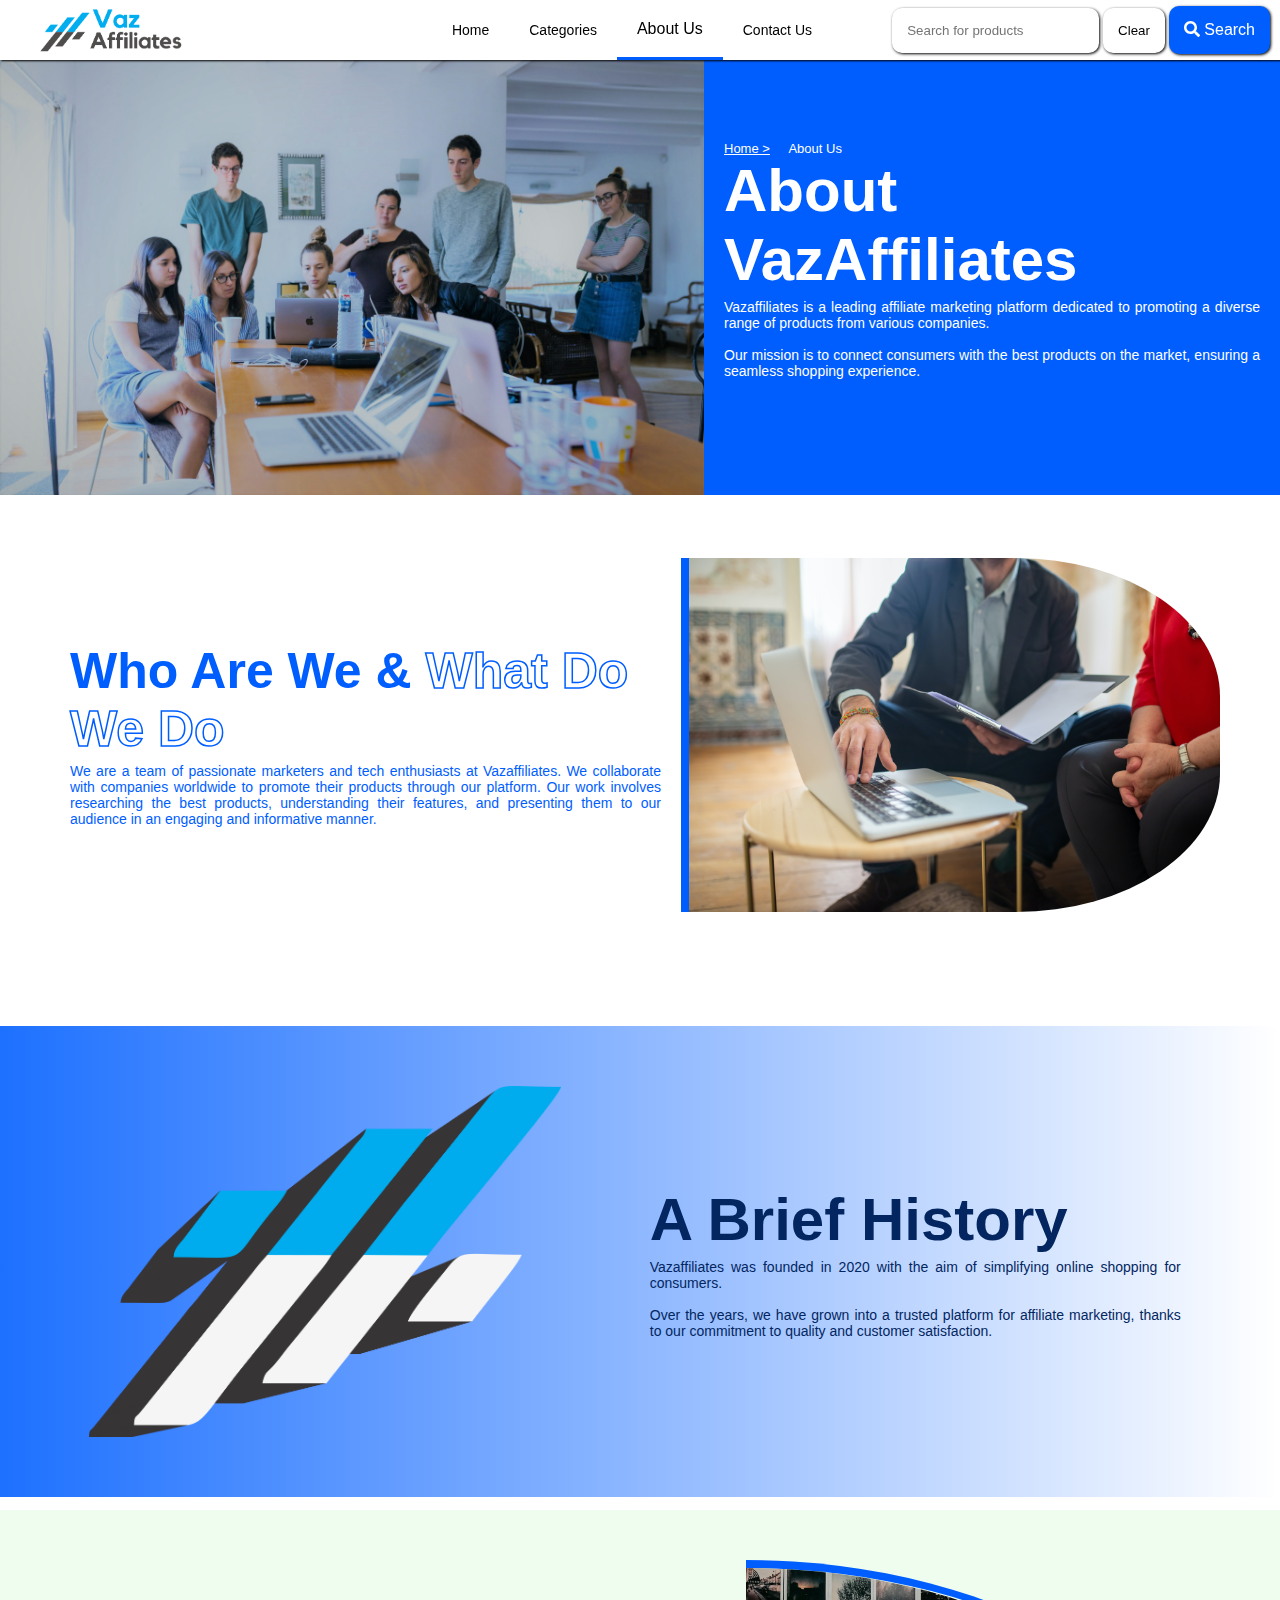
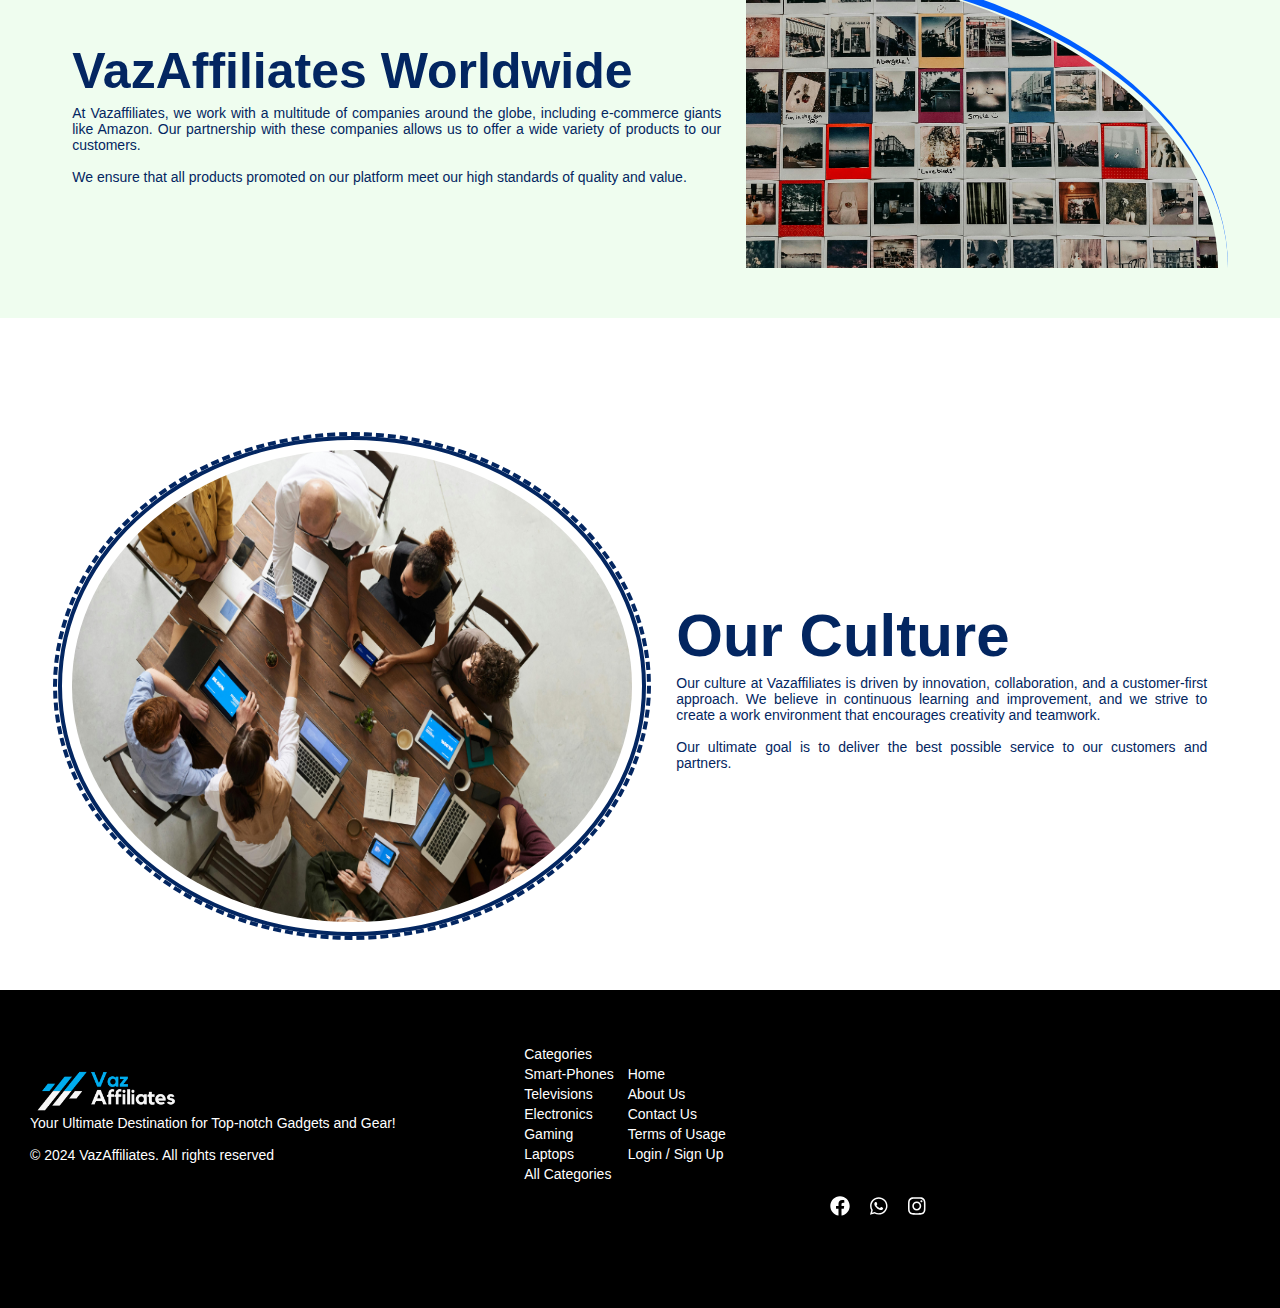
<file: About.html>
<!DOCTYPE html>
<html lang="en">

<head>
    <meta charset="UTF-8">
    <meta name="viewport" content="width=device-width, initial-scale=1.0">
    <title>About Us</title>
    <link rel="stylesheet" href="css/About.css">
    <link rel="stylesheet" href="css/navbar.css">
    <link rel="stylesheet" href="css/lastpage.css">
    <link rel="icon" href="img/Logo2 png.png" type="image/x-icon">
</head>

<body>
    <nav>
        <a href="index.html" class="home-link" id="home-link"><img src="img/Blue Geometric Minimalist Finance Logo(2).png" alt="" width="170px"></a>
        <input type="checkbox" id="sidebar-active">
        <label for="sidebar-active" class="open-sidebar-button">
            <span class="fas fa-bars"></span>
        </label>

        <label id="overlay" for="sidebar-active"></label>
        <div class="links-container">
            <label for="sidebar-active" class="close-sidebar-button">
                <span class="fas fa-times"></span>
            </label>

            <a href="index.html" class="home-link"><img src="img/Blue Geometric Minimalist Finance Logo(2).png" alt="" width="170px"></a>
            <a href="index.html">Home</a>
            <a href="categories.html">Categories</a>
            <a href="About.html"  class="active">About Us</a>
            <a href="contact.html">Contact Us</a>
        </div>
        <div class="search">
            <span>
                <form action="">
                    <input type="text" placeholder="Search for products">
                    <button>Clear</button>
                    <button class="active"><span class="fas fa-search"> </span> Search</button>
                </form>
            </span>
        </div>
    </nav>

    <div class="first">
        <img src="img/About/pexels-fox-1595385_2.jpg" alt="">
        <div class="text">
            <div class="loc">
                <span><a href="index.html">Home ></a></span>
                <span>About Us</span>
            </div>
            <h1>About VazAffiliates</h1>
            <p>Vazaffiliates is a leading affiliate marketing platform dedicated to promoting a diverse range of
                products from various companies. <br><br> Our mission is to connect consumers with the best products on
                the market, ensuring a seamless shopping experience.</p>
        </div>
    </div>

    <div class="second">
        <div class="text">
            <h1>Who Are We & <span>What Do We Do</span></h1>
            <p>We are a team of passionate marketers and tech enthusiasts at Vazaffiliates. We collaborate with companies worldwide to promote their products through our platform. Our work involves researching the best products, understanding their features, and presenting them to our audience in an engaging and informative manner.</p>
        </div>
        <img src="img/About/pexels-kampus-production-8439654.jpg" alt="">
    </div>

    <div class="third">
        <img src="img/About/Logo2_mockup.png" alt="">
        <div class="text">
            <h1>A Brief History</h1>
            <p>Vazaffiliates was founded in 2020 with the aim of simplifying online shopping for consumers. <br><br>Over
                the years, we have grown into a trusted platform for affiliate marketing, thanks to our commitment to
                quality and customer satisfaction.</p>
        </div>
    </div>
    </div>

    <div class="fourth">
        <div class="text">
            <h1>VazAffiliates Worldwide</h1>
            <p>At Vazaffiliates, we work with a multitude of companies around the globe, including e-commerce giants
                like Amazon. Our partnership with these companies allows us to offer a wide variety of products to our
                customers. <br><br> We ensure that all products promoted on our platform meet our high standards of
                quality and value.</p>
        </div>
        <img src="img/About/pexels-lisa-fotios-5653734.jpg" alt="">
    </div>

    <div class="fifth">
        <div class="img">
            <img src="img/About/pexels-fauxels-3183197.jpg" alt="">
        </div>
        <div class="text">
            <h1>Our Culture</h1>
            <p>Our culture at Vazaffiliates is driven by innovation, collaboration, and a customer-first approach. We believe in continuous learning and improvement, and we strive to create a work environment that encourages creativity and teamwork. <br><br> Our ultimate goal is to deliver the best possible service to our customers and partners.</p>
        </div>
    </div>
    
    <div class="last-page">
        <div class="one">
            <a href="index.html"><img src="img/Blue Geometric Minimalist Finance Logo (22).png" alt=""></a>
            <p>Your Ultimate Destination for Top-notch Gadgets and Gear!</p><br>
            <p>© 2024 VazAffiliates. All rights reserved</p>
        </div>
        <div class="two">
            <ul>
                <li>Categories</li>
                <li><a href="smartphone.html">Smart-Phones</a></li>
                <li><a href="television.html">Televisions</a></li>
                <li><a href="electronics.html">Electronics</a></li>
                <li><a href="gaming.html">Gaming</a></li>
                <li><a href="laptop.html">Laptops</a></li>
                <li><a href="categories.html">All Categories</a></li>
            </ul>
            <ul>
                <li><a href="index.html">Home</a></li>
                <li><a href="About.html">About Us</a></li>
                <li><a href="contact.html">Contact Us</a></li>
                <li><a href="terms.html">Terms of Usage</a></li>
                <li><a href="Login.html">Login / Sign Up</a></li>
            </ul>
        </div>
        <div class="three">
            <ul>
                <li><a href=""><span class="fab fa-facebook"></span></a></li>
                <li><a href=""><span class="fab fa-whatsapp"></span></a></li>
                <li><a href=""><span class="fab fa-instagram"></span></a></li>
            </ul>
        </div>
    </div>
</body>
<script src="js/all.js"></script>
</html>
</file>
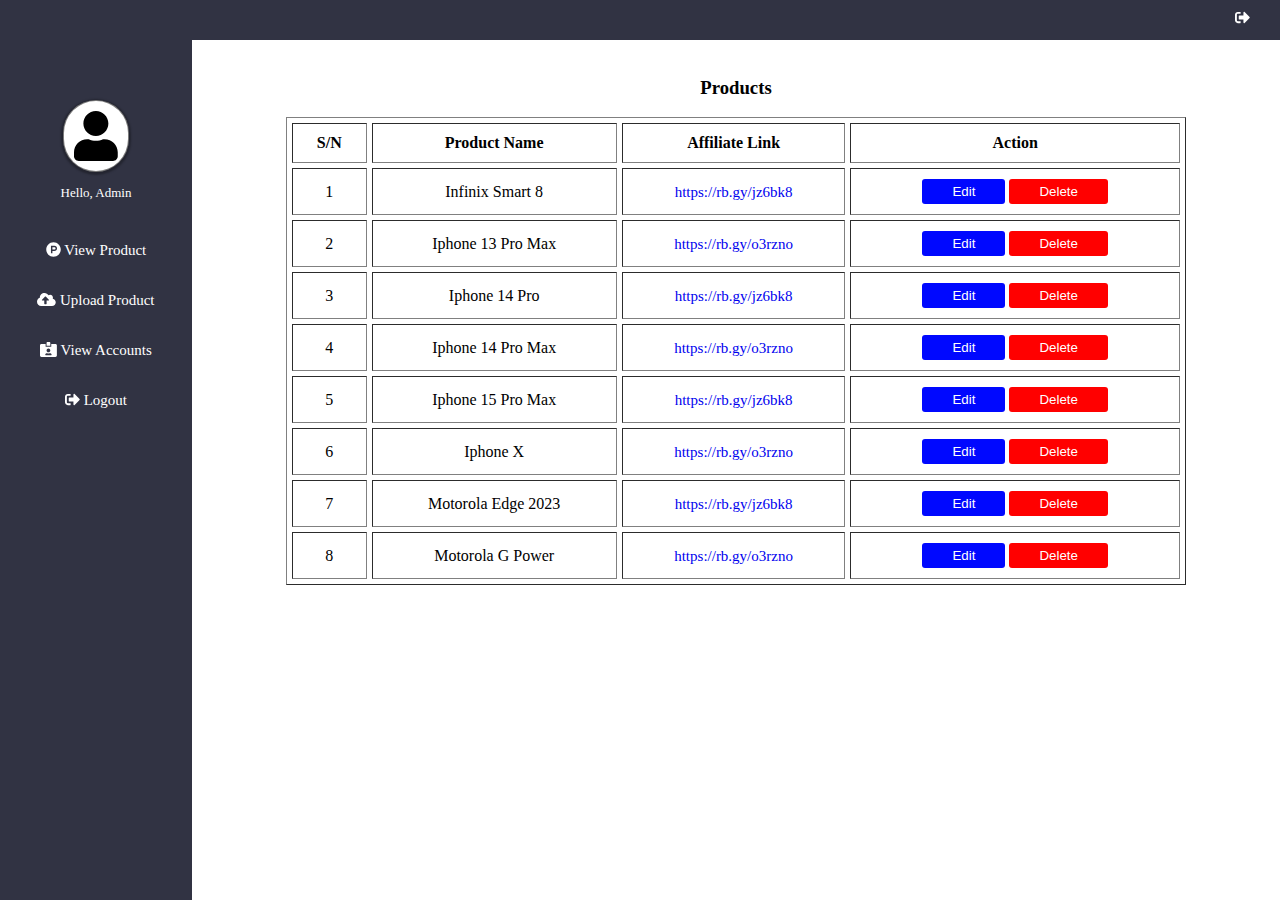
<file: admin.html>
<!DOCTYPE html>
<html lang="en">
<head>
    <meta charset="UTF-8">
    <meta name="viewport" content="width=device-width, initial-scale=1.0">
    <title>Admin Page</title>
    <link rel="stylesheet" href="css/sidebar.css">
    <link rel="icon" href="img/Logo2 png.png" type="image/x-icon">
</head>
<body>
    <nav>
        <a href="index.html"><span  class="fas fa-sign-out-alt"></span></a>
    </nav>


    <div class="sidebar" align="center">
        <p class="fas fa-user"></p>
        <p class="hello">Hello, Admin</p>
        <div class="first">
            <div class="sidebar-link">
                <a href="#" onclick="showProduct()"><i class="fab fa-product-hunt"></i> View Product</a>
            </div>
            <div class="sidebar-link">
                <a href="#" onclick="showUpload()"><i class="fas fa-cloud-upload-alt"></i> Upload Product</a>
            </div>
            <div class="sidebar-link">
                <a href="#" onclick="showAccounts()"><i class="fas fa-id-card-alt"></i> View Accounts</a>
            </div>
            <div class="sidebar-link">
                <a href="#" type="submit" class="btn" onclick="openPopup()"><i class="fas fa-sign-out-alt"></i> Logout</a>
                <div class="popup" id="popup">
                    <h2>Log Out!</h2>
                    <p>Are you sure you want to sign out?</p>
                    <section class="section">
                    <a href="index.html" type="submit">Yes</a>
                    <a href="#" type="submit" onclick="closePopup()">No</a>
                    </section>
                </div>
            </div>
        </div>
    
        <div class="second">
            <div class="sidebar-link">
                <a href="#" onclick="showProduct()"><i class="fab fa-product-hunt"></i></a>
            </div>
            <div class="sidebar-link">
                <a href="#" onclick="showUpload()"><i class="fas fa-cloud-upload-alt"></i></a>
            </div>
            <div class="sidebar-link">
                <a href="#" onclick="showAccounts()"><i class="fas fa-id-card-alt"></i></a>
            </div>
            <div class="sidebar-link">
                <a href="" onclick=""><i class="fas fa-sign-out-alt"></i></a>
            </div>
        </div>
    </div>

    <div class="products" id="product" align="center">
        <h3 align="center">Products</h3>
        <table align="center" width="900" cellpadding="10" cellspacing="5" border="1">
            <thead>
                <tr>
                    <th>S/N</th>
                    <th>Product Name</th>
                    <th>Affiliate Link</th>
                    <th>Action</th>
                </tr>
            </thead>
            <tbody align="center">
                <tr>
                    <td>1</td>
                    <td>Infinix Smart 8</td>
                    <td><a href="https://rb.gy/jz6bk8" target="_blank">https://rb.gy/jz6bk8</a></td>
                    <td>
                        <button class="edit" >Edit</button>
                        <button class="del">Delete</button>
                    </td>
                </tr>
                
                <tr>
                    <td>2</td>
                    <td>Iphone 13 Pro Max</td>
                    <td><a href="https://rb.gy/o3rzno" target="_blank">https://rb.gy/o3rzno</a></td>
                    <td>
                        <button class="edit" >Edit</button>
                        <button class="del">Delete</button>
                    </td>
                </tr>
                
                <tr>
                    <td>3</td>
                    <td>Iphone 14 Pro</td>
                    <td><a href="https://rb.gy/jz6bk8" target="_blank">https://rb.gy/jz6bk8</a></td>
                    <td>
                        <button class="edit" >Edit</button>
                        <button class="del">Delete</button>
                    </td>
                </tr>
                
                <tr>
                    <td>4</td>
                    <td>Iphone 14 Pro Max</td>
                    <td><a href="https://rb.gy/o3rzno" target="_blank">https://rb.gy/o3rzno</a></td>
                    <td>
                        <button class="edit" >Edit</button>
                        <button class="del">Delete</button>
                    </td>
                </tr>
                
                <tr>
                    <td>5</td>
                    <td>Iphone 15 Pro Max</td>
                    <td><a href="https://rb.gy/jz6bk8" target="_blank">https://rb.gy/jz6bk8</a></td>
                    <td>
                        <button class="edit" >Edit</button>
                        <button class="del">Delete</button>
                    </td>
                </tr>
                
                <tr>
                    <td>6</td>
                    <td>Iphone X</td>
                    <td><a href="https://rb.gy/o3rzno" target="_blank">https://rb.gy/o3rzno</a></td>
                    <td>
                        <button class="edit" >Edit</button>
                        <button class="del">Delete</button>
                    </td>
                </tr>
                
                <tr>
                    <td>7</td>
                    <td>Motorola Edge 2023</td>
                    <td><a href="https://rb.gy/jz6bk8" target="_blank">https://rb.gy/jz6bk8</a></td>
                    <td>
                        <button class="edit" >Edit</button>
                        <button class="del">Delete</button>
                    </td>
                </tr>
                
                <tr>
                    <td>8</td>
                    <td>Motorola G Power</td>
                    <td><a href="https://rb.gy/o3rzno" target="_blank">https://rb.gy/o3rzno</a></td>
                    <td>
                        <button class="edit" >Edit</button>
                        <button class="del">Delete</button>
                    </td>
                </tr>
            </tbody>
        </table>
    </div>


    <div class="upload" id="upload">
        <h3 align="center">Upload</h3>
        <form action="">
            <label for="">Product Name</label>
            <input type="text" placeholder="Enter product name">

            <label for="">Description</label>
            <input type="text" placeholder="Enter description">

            <label for="">Price</label>
            <input type="text" placeholder="enter price">

            <label for="">Choose Category</label>
            <select name="" id="">
                <option value="Smart-Phones">Smart-Phones</option>
                <option value="Laptops">Laptops</option>
                <option value="Electronics">Electronics</option>
                <option value="Televisions">Televisions</option>
                <option value="Gaming">Gaming</option>
            </select>

            <label for="">Affiliate Link</label>
            <input type="url" placeholder="enter affiliate link">

            <label for="">Product Image</label>
            <input type="file">
            <button class="submit">Submit</button>
        </form>
    </div>

    <div class="accounts" id="accounts">
        <h3 align="center">Accounts</h3>
        <table align="center" width="1000" cellpadding="10" cellspacing="5">
            <thead>
                <tr>
                    <th></th>
                    <th>Username</th>
                    <th>Email Address</th>
                    <th>Date Of Admission</th>
                    <th>User Role</th>
                    <th></th>
                </tr>
            </thead>
            <tbody align="center">
                
                 <tr>
                    <td><img src="img/logo/aliexpress.JPG" alt=""></td>
                    <td>Aliexpress</td>
                    <td><a href="">Aliexpress@gmail.com</a></td>
                    <td>2024-02-20</td>
                    <td>Contributor</td>
                    <td><a href=""><span class="fas fa-pen"></span> <span class="fas fa-trash-alt"></span></a></td>
                </tr>

                <tr>
                    <td><img src="img/logo/amazon.JPG" alt=""></td>
                    <td>Amazon.com</td>
                    <td><a href="">support@amazon.com</a></td>
                    <td>2024-02-20</td>
                    <td>Contributor</td>
                    <td><a href=""><span class="fas fa-pen"></span> <span class="fas fa-trash-alt"></span></a></td>
                </tr>

                <tr>
                    <td><img src="img/logo/apple.JPG" alt=""></td>
                    <td>Apple.inc</td>
                    <td><a href="">Apple@istores.com</a></td>
                    <td>2024-02-20</td>
                    <td>Contributor</td>
                    <td><a href=""><span class="fas fa-pen"></span> <span class="fas fa-trash-alt"></span></a></td>
                </tr>

                 <tr>
                    <td><img src="img/logo/aliexpress.JPG" alt=""></td>
                    <td>Aliexpress</td>
                    <td><a href="">Aliexpress@gmail.com</a></td>
                    <td>2024-02-20</td>
                    <td>Contributor</td>
                    <td><a href=""><span class="fas fa-pen"></span> <span class="fas fa-trash-alt"></span></a></td>
                </tr>

                <tr>
                    <td><img src="img/logo/amazon.JPG" alt=""></td>
                    <td>Amazon.com</td>
                    <td><a href="">support@amazon.com</a></td>
                    <td>2024-02-20</td>
                    <td>Contributor</td>
                    <td><a href=""><span class="fas fa-pen"></span> <span class="fas fa-trash-alt"></span></a></td>
                </tr>

                <tr>
                    <td><img src="img/logo/apple.JPG" alt=""></td>
                    <td>Apple.inc</td>
                    <td><a href="">Apple@istores.com</a></td>
                    <td>2024-02-20</td>
                    <td>Contributor</td>
                    <td><a href=""><span class="fas fa-pen"></span> <span class="fas fa-trash-alt"></span></a></td>
                </tr>

                 <tr>
                    <td><img src="img/logo/aliexpress.JPG" alt=""></td>
                    <td>Aliexpress</td>
                    <td><a href="">Aliexpress@gmail.com</a></td>
                    <td>2024-02-20</td>
                    <td>Contributor</td>
                    <td><a href=""><span class="fas fa-pen"></span> <span class="fas fa-trash-alt"></span></a></td>
                </tr>

                <tr>
                    <td><img src="img/logo/amazon.JPG" alt=""></td>
                    <td>Amazon.com</td>
                    <td><a href="">support@amazon.com</a></td>
                    <td>2024-02-20</td>
                    <td>Contributor</td>
                    <td><a href=""><span class="fas fa-pen"></span> <span class="fas fa-trash-alt"></span></a></td>
                </tr>

                <tr>
                    <td><img src="img/logo/apple.JPG" alt=""></td>
                    <td>Apple.inc</td>
                    <td><a href="">Apple@istores.com</a></td>
                    <td>2024-02-20</td>
                    <td>Contributor</td>
                    <td><a href=""><span class="fas fa-pen"></span> <span class="fas fa-trash-alt"></span></a></td>
                </tr>
                
            </tbody>
        </table>
    </div>
</body>
<script src="js/all.js"></script>
<script>
    function showProduct() {
        document.getElementById('product').style.display = 'block';
        document.getElementById('upload').style.display = 'none';
        document.getElementById('accounts').style.display = 'none';
    }

    function showUpload() {
        document.getElementById('product').style.display = 'none';
        document.getElementById('upload').style.display = 'block';
        document.getElementById('accounts').style.display = 'none';
    }

    function showAccounts() {
        document.getElementById('product').style.display = 'none';
        document.getElementById('upload').style.display = 'none';
        document.getElementById('accounts').style.display = 'block';
    }
</script>
<script>
    let popup = document.getElementById("popup")

    function openPopup(){
         popup.classList.add("open-popup");
    }
    function closePopup(){
         popup.classList.remove("open-popup");
    }

</script>
</html>
</file>
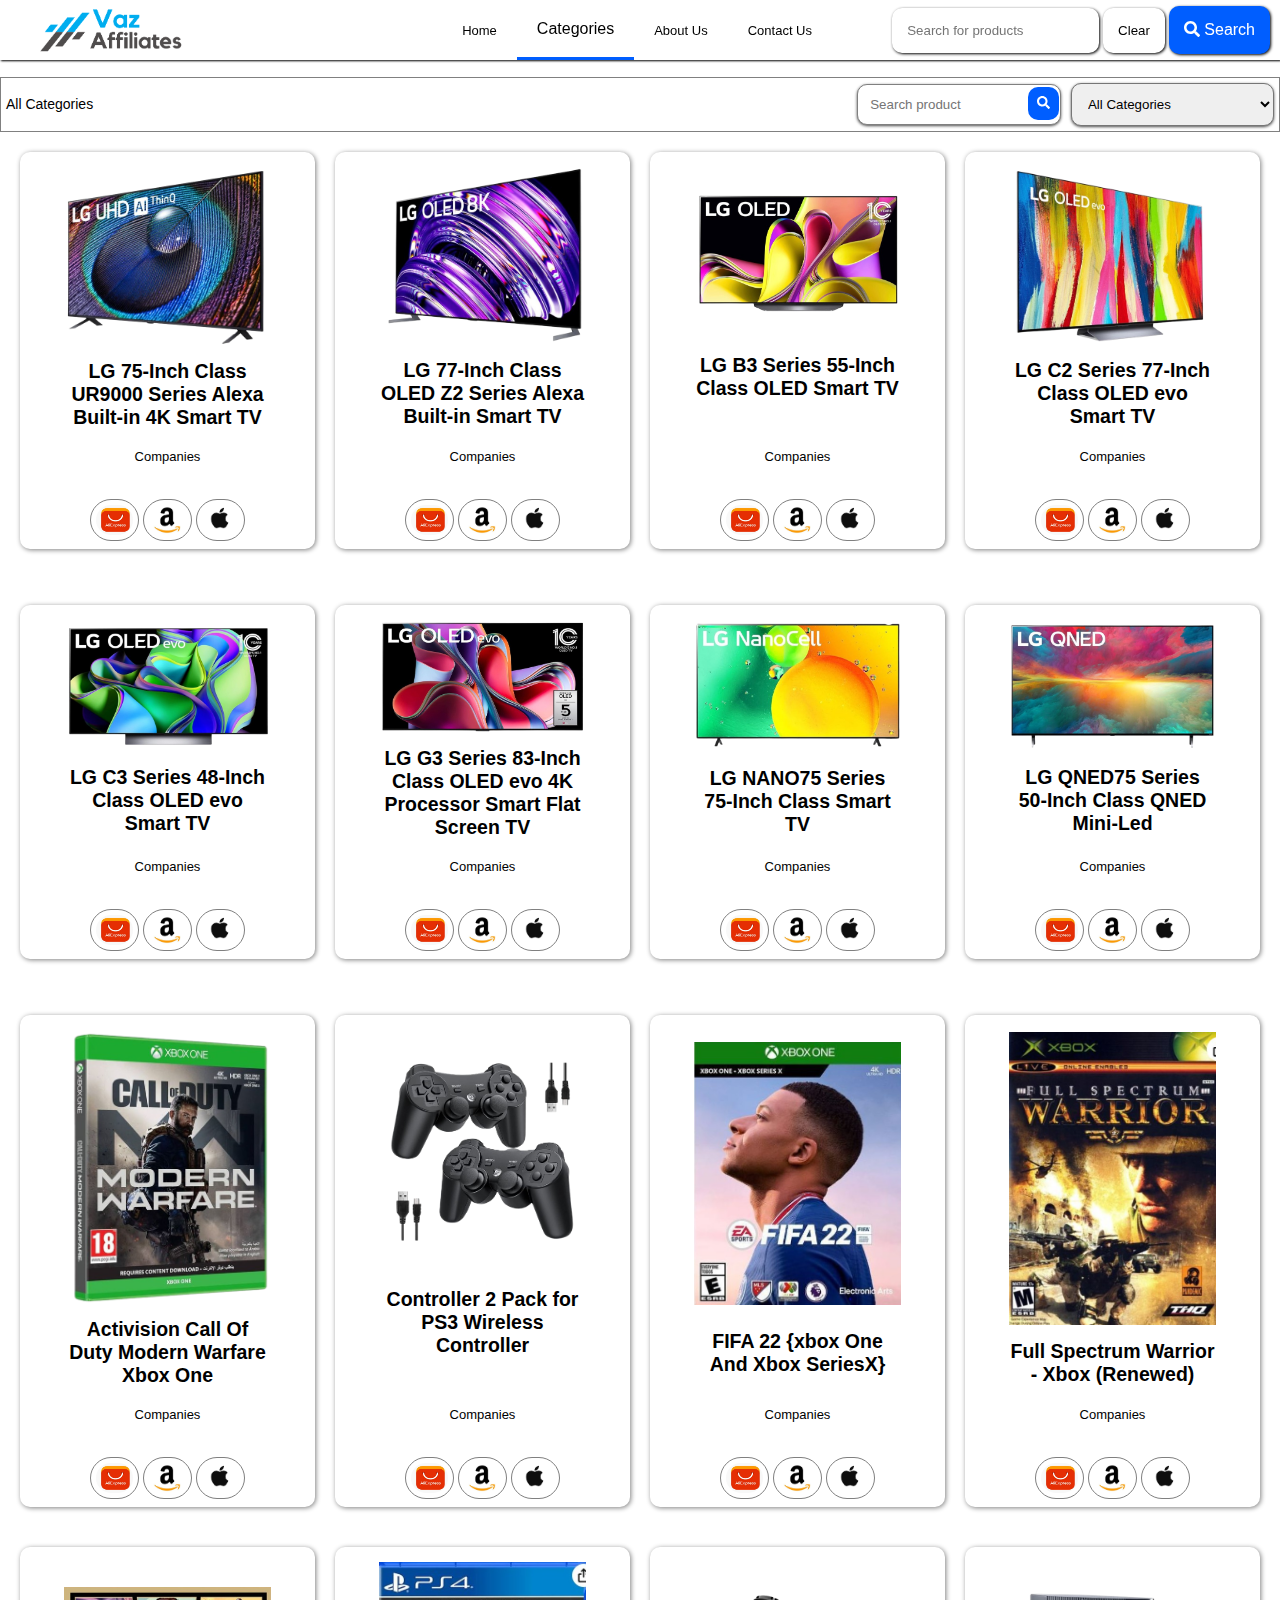
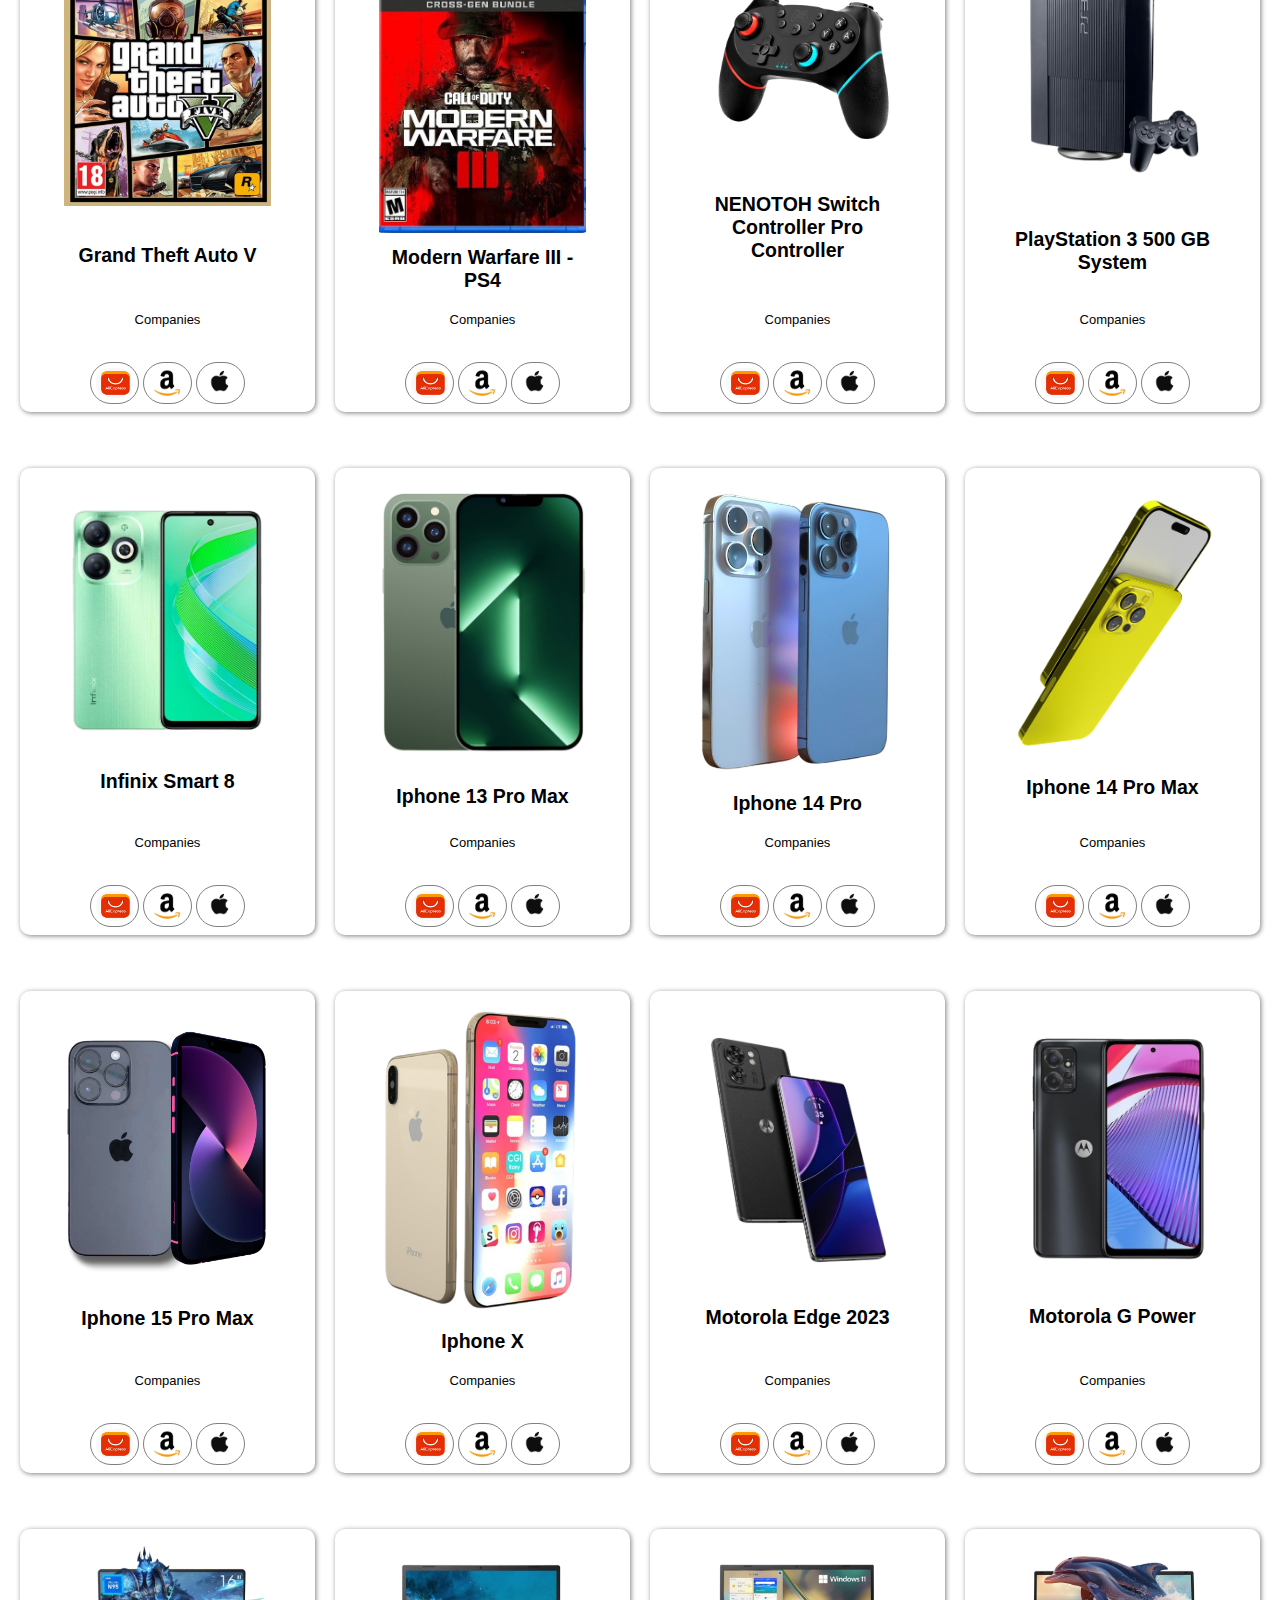
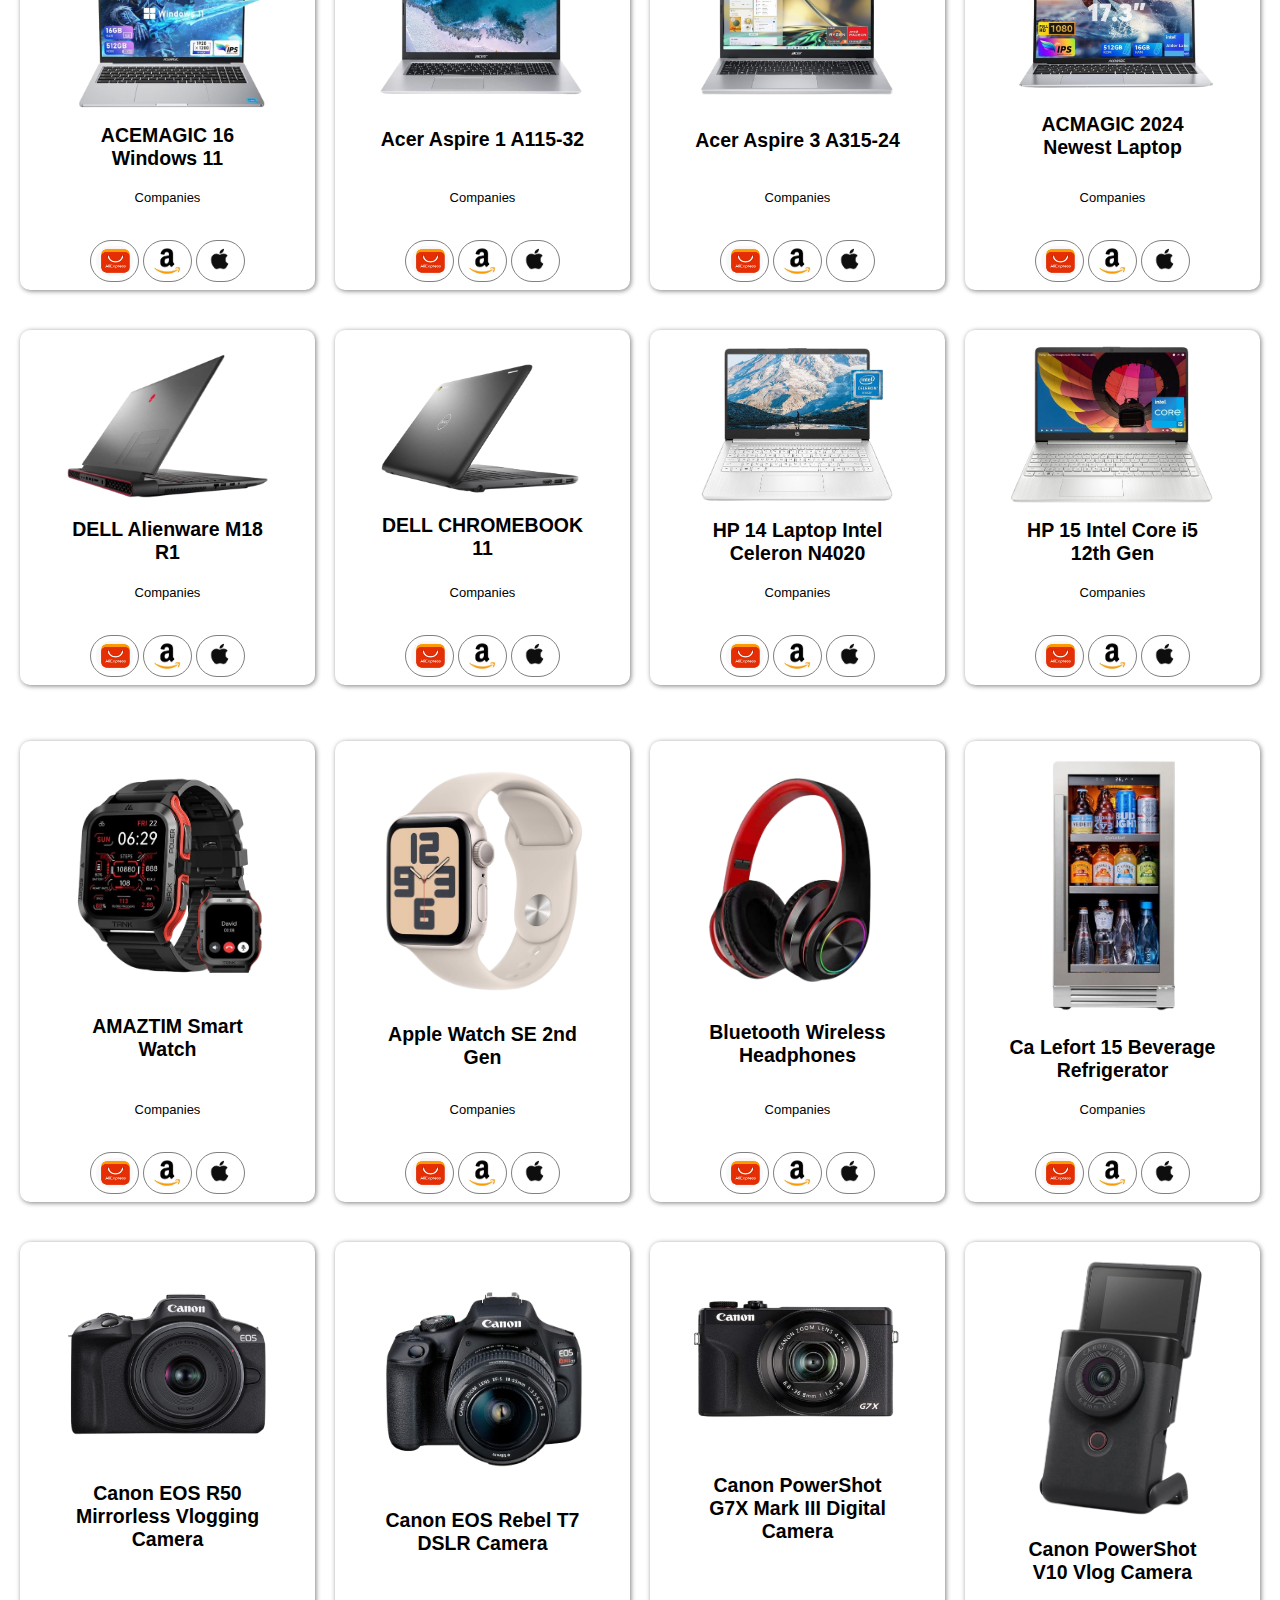
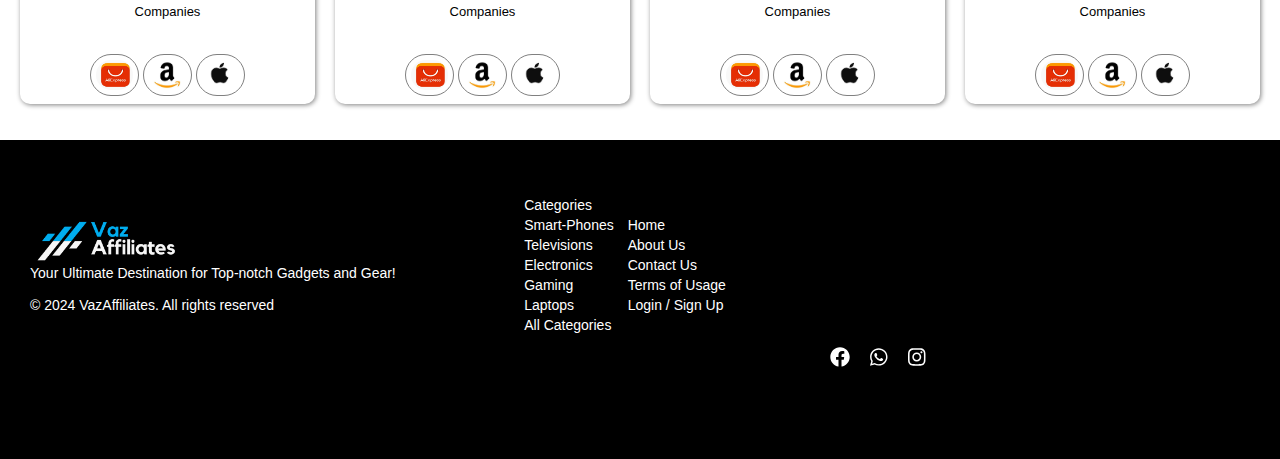
<file: categories.html>
<!DOCTYPE html>
<html lang="en">
<head>
    <meta charset="UTF-8">
    <meta name="viewport" content="width=device-width, initial-scale=1.0">
    <title>Categories</title>
    <link rel="stylesheet" href="css/navbar.css">
    <link rel="stylesheet" href="css/lastpage.css">
    <link rel="stylesheet" href="css/categories.css">
    <link rel="icon" href="img/Logo2 png.png" type="image/x-icon">
</head>
<body>
    <nav>
        <a href="index.html" class="home-link" id="home-link"><img
                src="img/Blue Geometric Minimalist Finance Logo(2).png" alt="" width="170px"></a>
        <input type="checkbox" id="sidebar-active">
        <label for="sidebar-active" class="open-sidebar-button">
            <span class="fas fa-bars"></span>
        </label>

        <label id="overlay" for="sidebar-active"></label>
        <div class="links-container">
            <label for="sidebar-active" class="close-sidebar-button">
                <span class="fas fa-times"></span>
            </label>

            <a href="index.html" class="home-link"><img src="img/Blue Geometric Minimalist Finance Logo(2).png" alt=""
                    width="170px"></a>
            <a href="index.html" class="home">Home</a>
            <a href="categories.html" class="active">Categories</a>
            <a href="About.html">About Us</a>
            <a href="contact.html">Contact Us</a>
        </div>
        <div class="search">
            <span>
                <form action="">
                    <input type="text" placeholder="Search for products">
                    <button>Clear</button>
                    <button class="active"><span class="fas fa-search"> </span> Search</button>
                </form>
            </span>
        </div>
    </nav>

    <div class="input">
        <p>All Categories</p>
        <div class="firstinp">
            <input type="text" id="search" class="searchbar" placeholder="Search product" required>
            <a href=""><span class="fas fa-search"></span></a>
        </div>

        <select name="links" id="" class="secondinp" size="1" onchange="window.location.href=this.value;">
            <option value="categories.html">All Categories</option>
            <option value="smartphone.html">Smart-Phones</option>
            <option value="television.html">Televisions</option>
            <option value="electronics.html">Electronics</option>
            <option value="gaming.html">Gamings</option>
            <option value="laptop.html">Laptops</option>
        </select>
    </div>

    <div class="container3">
        <div class="row1">  
            <a href="product.html" class="r1" align="center">
                <div class="pics">
                    <img src="img/categories/Televisions/LG/LG_75-Inch_Class_UR9000_Series_Alexa_Built-in_4K_Smart_TV-removebg-preview.png" alt=""
                        class="product">
                </div>
                <h2>LG 75-Inch Class UR9000 Series Alexa Built-in 4K Smart TV</h2>
                <p>Companies</p>
                <div class="img">
                    <img src="img/logo/aliexpress.JPG" alt="">
                    <img src="img/logo/amazon.JPG" alt="">
                    <img src="img/logo/apple.JPG" alt="">
                </div>
            </a>

            <a href="product.html" class="r1" align="center">
                <div class="pics">
                    <img src="img/categories/Televisions/LG/LG_77-Inch_Class_OLED_Z2_Series_Alexa_Built-in_Smart_TV-removebg-preview.png" alt="" class="product">
                </div>
                <h2>LG 77-Inch Class OLED Z2 Series Alexa Built-in Smart TV</h2>
                <p>Companies</p>
                <div class="img">
                    <img src="img/logo/aliexpress.JPG" alt="">
                    <img src="img/logo/amazon.JPG" alt="">
                    <img src="img/logo/apple.JPG" alt="">
                </div>
            </a>

            <a href="product.html" class="r1" align="center">
                <div class="pics">
                    <img src="img/categories/Televisions/LG/LG_B3_Series_55-Inch_Class_OLED_Smart_TV-removebg-preview.png" alt="" class="product">
                </div>
                <h2>LG B3 Series 55-Inch Class OLED Smart TV</h2>
                <p>Companies</p>
                <div class="img">
                    <img src="img/logo/aliexpress.JPG" alt="">
                    <img src="img/logo/amazon.JPG" alt="">
                    <img src="img/logo/apple.JPG" alt="">
                </div>
            </a>

            <a href="product.html" class="r1" align="center">
                <div class="pics">
                    <img src="img/categories/Televisions/LG/LG_C2_Series_77-Inch_Class_OLED_evo_Smart_TV-removebg-preview.png" alt="" class="product">
                </div>
                <h2>LG C2 Series 77-Inch Class OLED evo Smart TV</h2>
                <p>Companies</p>
                <div class="img">
                    <img src="img/logo/aliexpress.JPG" alt="">
                    <img src="img/logo/amazon.JPG" alt="">
                    <img src="img/logo/apple.JPG" alt="">
                </div>
            </a>

        </div><br>

        <div class="row1">
            <a href="product.html" class="r1" align="center">
                <div class="pics">
                    <img src="img/categories/Televisions/LG/LG_C3_Series_48-Inch_Class_OLED_evo_Smart_TV-removebg-preview.png" alt="" class="product">
                </div>
                <h2>LG C3 Series 48-Inch Class OLED evo Smart TV</h2>
                <p>Companies</p>
                <div class="img">
                    <img src="img/logo/aliexpress.JPG" alt="">
                    <img src="img/logo/amazon.JPG" alt="">
                    <img src="img/logo/apple.JPG" alt="">
                </div>
            </a>

            <a href="product.html" class="r1" align="center">
                <div class="pics">
                    <img src="img/categories/Televisions/LG/LG_G3_Series_83-Inch_Class_OLED_evo_4K_Processor_Smart_Flat_Screen_TV-removebg-preview.png" alt="" class="product">
                </div>
                <h2>LG G3 Series 83-Inch Class OLED evo 4K Processor Smart Flat Screen TV</h2>
                <p>Companies</p>
                <div class="img">
                    <img src="img/logo/aliexpress.JPG" alt="">
                    <img src="img/logo/amazon.JPG" alt="">
                    <img src="img/logo/apple.JPG" alt="">
                </div>
            </a>

            <a href="product.html" class="r1" align="center">
                <div class="pics">
                    <img src="img/categories/Televisions/LG/LG_NANO75_Series_75-Inch_Class_Smart_TV-removebg-preview.png" alt=""
                        class="product">
                </div>
                <h2>LG NANO75 Series 75-Inch Class Smart TV</h2>
                <p>Companies</p>
                <div class="img">
                    <img src="img/logo/aliexpress.JPG" alt="">
                    <img src="img/logo/amazon.JPG" alt="">
                    <img src="img/logo/apple.JPG" alt="">
                </div>
            </a>

            <a href="product.html" class="r1" align="center">
                <div class="pics">
                    <img src="img/categories/Televisions/LG/LG_QNED75_Series_50-Inch_Class_QNED_Mini-Led-removebg-preview.png" alt=""
                        class="product">
                </div>
                <h2>LG QNED75 Series 50-Inch Class QNED Mini-Led</h2>
                <p>Companies</p>
                <div class="img">
                    <img src="img/logo/aliexpress.JPG" alt="">
                    <img src="img/logo/amazon.JPG" alt="">
                    <img src="img/logo/apple.JPG" alt="">
                </div>
            </a>

        </div>
    </div><br>

    <div class="container3">
        <div class="row1">
            <a href="product.html" class="r1" align="center">
                <div class="pics">
                    <img src="img/categories/Gaming/Activision_Call_Of_Duty_-_Modern_Warfare_Xbox_One-removebg-preview.png" alt="" class="product">
                </div>
                <h2>Activision Call Of Duty Modern Warfare Xbox One</h2>
                <p>Companies</p>
                <div class="img">
                    <img src="img/logo/aliexpress.JPG" alt="">
                    <img src="img/logo/amazon.JPG" alt="">
                    <img src="img/logo/apple.JPG" alt="">
                </div>
            </a>

            <a href="product.html" class="r1" align="center">
                <div class="pics">
                    <img src="img/categories/Gaming/Controller_2_Pack_for_PS3_Wireless_Controller-removebg-preview.png" alt="" class="product">
                </div>
                <h2>Controller 2 Pack for PS3 Wireless Controller</h2>
                <p>Companies</p>
                <div class="img">
                    <img src="img/logo/aliexpress.JPG" alt="">
                    <img src="img/logo/amazon.JPG" alt="">
                    <img src="img/logo/apple.JPG" alt="">
                </div>
            </a>

            <a href="product.html" class="r1" align="center">
                <div class="pics">
                    <img src="img/categories/Gaming/FIFA 22 {xbox One And Xbox SeriesX} (2).JPG" alt="" class="product">
                </div>
                <h2>FIFA 22 {xbox One And Xbox SeriesX}</h2>
                <p>Companies</p>
                <div class="img">
                    <img src="img/logo/aliexpress.JPG" alt="">
                    <img src="img/logo/amazon.JPG" alt="">
                    <img src="img/logo/apple.JPG" alt="">
                </div>
            </a>


            <a href="product.html" class="r1" align="center">
                <div class="pics">
                    <img src="img/categories/Gaming/Full Spectrum Warrior - Xbox (Renewed) (2).JPG" alt=""
                        class="product" id="huawei">
                </div>
                <h2>Full Spectrum Warrior - Xbox (Renewed)</h2>
                <p>Companies</p>
                <div class="img">
                    <img src="img/logo/aliexpress.JPG" alt="">
                    <img src="img/logo/amazon.JPG" alt="">
                    <img src="img/logo/apple.JPG" alt="">
                </div>
            </a>
        </div>

        <div class="row1">
            <a href="product.html" class="r1" align="center">
                <div class="pics">
                    <img src="img/categories/Gaming/Grand Theft Auto V (2).JPG" alt=""
                        class="product">
                </div>
                <h2>Grand Theft Auto V</h2>
                <p>Companies</p>
                <div class="img">
                    <img src="img/logo/aliexpress.JPG" alt="">
                    <img src="img/logo/amazon.JPG" alt="">
                    <img src="img/logo/apple.JPG" alt="">
                </div>
            </a>

            <a href="product.html" class="r1" align="center">
                <div class="pics">
                    <img src="img/categories/Gaming/Modern Warfare III - PS4 (2).JPG" alt=""
                        class="product">
                </div>
                <h2>Modern Warfare III - PS4</h2>
                <p>Companies</p>
                <div class="img">
                    <img src="img/logo/aliexpress.JPG" alt="">
                    <img src="img/logo/amazon.JPG" alt="">
                    <img src="img/logo/apple.JPG" alt="">
                </div>
            </a>

            <a href="product.html" class="r1" align="center">
                <div class="pics">
                    <img src="img/categories/Gaming/NENOTOH_Switch_Controller_Pro_Controller-removebg-preview.png" alt=""
                        class="product">
                </div>
                <h2>NENOTOH Switch Controller Pro Controller</h2>
                <p>Companies</p>
                <div class="img">
                    <img src="img/logo/aliexpress.JPG" alt="">
                    <img src="img/logo/amazon.JPG" alt="">
                    <img src="img/logo/apple.JPG" alt="">
                </div>
            </a>

            <a href="product.html" class="r1" align="center">
                <div class="pics">
                    <img src="img/categories/Gaming/PlayStation_3_500_GB_System-removebg-preview.png" alt=""
                        class="product">
                </div>
                <h2>PlayStation 3 500 GB System</h2>
                <p>Companies</p>
                <div class="img">
                    <img src="img/logo/aliexpress.JPG" alt="">
                    <img src="img/logo/amazon.JPG" alt="">
                    <img src="img/logo/apple.JPG" alt="">
                </div>
            </a>

        </div>
    </div><br>

    <div class="container3">
        <div class="row1">
            <a href="product.html" class="r1" align="center">
                <div class="pics">
                    <img src="img/categories/Smart-phones/Infinix/Infinix_Smart_8-removebg-preview.png" alt=""
                        class="product">
                </div>
                <h2>Infinix Smart 8</h2>
                <p>Companies</p>
                <div class="img">
                    <img src="img/logo/aliexpress.JPG" alt="">
                    <img src="img/logo/amazon.JPG" alt="">
                    <img src="img/logo/apple.JPG" alt="">
                </div>
            </a>

            <a href="product.html" class="r1" align="center">
                <div class="pics">
                    <img src="img/categories/Smart-phones/IPhone/iphone 13 pro max (2).png" alt="" class="product">
                </div>
                <h2>Iphone 13 Pro Max</h2>
                <p>Companies</p>
                <div class="img">
                    <img src="img/logo/aliexpress.JPG" alt="">
                    <img src="img/logo/amazon.JPG" alt="">
                    <img src="img/logo/apple.JPG" alt="">
                </div>
            </a>

            <a href="product.html" class="r1" align="center">
                <div class="pics">
                    <img src="img/categories/Smart-phones/IPhone/iphone 14 pro (2).png" alt="" class="product">
                </div>
                <h2>Iphone 14 Pro</h2>
                <p>Companies</p>
                <div class="img">
                    <img src="img/logo/aliexpress.JPG" alt="">
                    <img src="img/logo/amazon.JPG" alt="">
                    <img src="img/logo/apple.JPG" alt="">
                </div>
            </a>

            <a href="product.html" class="r1" align="center">
                <div class="pics">
                    <img src="img/categories/Smart-phones/IPhone/iphone 14 pro max (2).png" alt="" class="product">
                </div>
                <h2>Iphone 14 Pro Max</h2>
                <p>Companies</p>
                <div class="img">
                    <img src="img/logo/aliexpress.JPG" alt="">
                    <img src="img/logo/amazon.JPG" alt="">
                    <img src="img/logo/apple.JPG" alt="">
                </div>
            </a>

        </div><br>

        <div class="row1">
            <a href="product.html" class="r1" align="center">
                <div class="pics">
                    <img src="img/categories/Smart-phones/IPhone/iphone 15 pro max (2).png" alt="" class="product">
                </div>
                <h2>Iphone 15 Pro Max</h2>
                <p>Companies</p>
                <div class="img">
                    <img src="img/logo/aliexpress.JPG" alt="">
                    <img src="img/logo/amazon.JPG" alt="">
                    <img src="img/logo/apple.JPG" alt="">
                </div>
            </a>

            <a href="product.html" class="r1" align="center">
                <div class="pics">
                    <img src="img/categories/Smart-phones/IPhone/iphone x (2).png" alt="" class="product">
                </div>
                <h2>Iphone X</h2>
                <p>Companies</p>
                <div class="img">
                    <img src="img/logo/aliexpress.JPG" alt="">
                    <img src="img/logo/amazon.JPG" alt="">
                    <img src="img/logo/apple.JPG" alt="">
                </div>
            </a>

            <a href="product.html" class="r1" align="center">
                <div class="pics">
                    <img src="img/categories/Smart-phones/Motorola/Motorola_Edge_2023-removebg-preview.png" alt=""
                        class="product">
                </div>
                <h2>Motorola Edge 2023</h2>
                <p>Companies</p>
                <div class="img">
                    <img src="img/logo/aliexpress.JPG" alt="">
                    <img src="img/logo/amazon.JPG" alt="">
                    <img src="img/logo/apple.JPG" alt="">
                </div>
            </a>

            <a href="product.html" class="r1" align="center">
                <div class="pics">
                    <img src="img/categories/Smart-phones/Motorola/Motorola_Moto_G_Power-removebg-preview.png" alt=""
                        class="product">
                </div>
                <h2>Motorola G Power</h2>
                <p>Companies</p>
                <div class="img">
                    <img src="img/logo/aliexpress.JPG" alt="">
                    <img src="img/logo/amazon.JPG" alt="">
                    <img src="img/logo/apple.JPG" alt="">
                </div>
            </a>

        </div>
    </div><br>

    <div class="container3">
        <div class="row1">
            <a href="product.html" class="r1" align="center">
                <div class="pics">
                    <img src="img/categories/Laptops/ACEMAGIC_16_inch_Laptop_Computer__Windows_11_Laptop_with_IntelN95_Processor-removebg-preview.png" alt="" class="product">
                </div>
                <h2>ACEMAGIC 16 Windows 11</h2>
                <p>Companies</p>
                <div class="img">
                    <img src="img/logo/aliexpress.JPG" alt="">
                    <img src="img/logo/amazon.JPG" alt="">
                    <img src="img/logo/apple.JPG" alt="">
                </div>
            </a>

            <a href="product.html" class="r1" align="center">
                <div class="pics">
                    <img src="img/categories/Laptops/Acer_Aspire_1_A115-32-C96U_Slim_Laptop-removebg-preview.png" alt="" class="product">
                </div>
                <h2>Acer Aspire 1 A115-32</h2>
                <p>Companies</p>
                <div class="img">
                    <img src="img/logo/aliexpress.JPG" alt="">
                    <img src="img/logo/amazon.JPG" alt="">
                    <img src="img/logo/apple.JPG" alt="">
                </div>
            </a>

            <a href="product.html" class="r1" align="center">
                <div class="pics">
                    <img src="img/categories/Laptops/Acer_Aspire_3_A315-24P-R7VH_Slim_Laptop-removebg-preview.png" alt="" class="product">
                </div>
                <h2>Acer Aspire 3 A315-24</h2>
                <p>Companies</p>
                <div class="img">
                    <img src="img/logo/aliexpress.JPG" alt="">
                    <img src="img/logo/amazon.JPG" alt="">
                    <img src="img/logo/apple.JPG" alt="">
                </div>
            </a>


            <a href="product.html" class="r1" align="center">
                <div class="pics">
                    <img src="img/categories/Laptops/ACMAGIC_2024_Newest_Laptop-removebg-preview.png" alt=""
                        class="product" id="huawei">
                </div>
                <h2>ACMAGIC 2024 Newest Laptop</h2>
                <p>Companies</p>
                <div class="img">
                    <img src="img/logo/aliexpress.JPG" alt="">
                    <img src="img/logo/amazon.JPG" alt="">
                    <img src="img/logo/apple.JPG" alt="">
                </div>
            </a>
        </div>

        <div class="row1">
            <a href="product.html" class="r1" align="center">
                <div class="pics">
                    <img src="img/categories/Laptops/DELL_Alienware_M18_R1-removebg-preview.png" alt=""
                        class="product">
                </div>
                <h2>DELL Alienware M18 R1</h2>
                <p>Companies</p>
                <div class="img">
                    <img src="img/logo/aliexpress.JPG" alt="">
                    <img src="img/logo/amazon.JPG" alt="">
                    <img src="img/logo/apple.JPG" alt="">
                </div>
            </a>

            <a href="product.html" class="r1" align="center">
                <div class="pics">
                    <img src="img/categories/Laptops/DELL_CHROMEBOOK_11-removebg-preview.png" alt=""
                        class="product">
                </div>
                <h2>DELL CHROMEBOOK 11</h2>
                <p>Companies</p>
                <div class="img">
                    <img src="img/logo/aliexpress.JPG" alt="">
                    <img src="img/logo/amazon.JPG" alt="">
                    <img src="img/logo/apple.JPG" alt="">
                </div>
            </a>

            <a href="product.html" class="r1" align="center">
                <div class="pics">
                    <img src="img/categories/Laptops/HP_14_Laptop__Intel_Celeron_N4020-removebg-preview.png" alt=""
                        class="product">
                </div>
                <h2>HP 14 Laptop Intel Celeron N4020</h2>
                <p>Companies</p>
                <div class="img">
                    <img src="img/logo/aliexpress.JPG" alt="">
                    <img src="img/logo/amazon.JPG" alt="">
                    <img src="img/logo/apple.JPG" alt="">
                </div>
            </a>

            <a href="product.html" class="r1" align="center">
                <div class="pics">
                    <img src="img/categories/Laptops/HP_15.6_inch_Laptop__FHD_Display__12th_Gen_Intel_Core_i5-removebg-preview.png" alt=""
                        class="product">
                </div>
                <h2>HP 15 Intel Core i5 12th Gen</h2>
                <p>Companies</p>
                <div class="img">
                    <img src="img/logo/aliexpress.JPG" alt="">
                    <img src="img/logo/amazon.JPG" alt="">
                    <img src="img/logo/apple.JPG" alt="">
                </div>
            </a>

        </div>
    </div><br>

    <div class="container3">
        <div class="row1">
            <a href="product.html" class="r1" align="center">
                <div class="pics">
                    <img src="img/categories/Electronics/AMAZTIM_Smart_Watch__60_Days_Extra-Long_Battery-removebg-preview.png" alt="" class="product">
                </div>
                <h2>AMAZTIM Smart Watch</h2>
                <p>Companies</p>
                <div class="img">
                    <img src="img/logo/aliexpress.JPG" alt="">
                    <img src="img/logo/amazon.JPG" alt="">
                    <img src="img/logo/apple.JPG" alt="">
                </div>
            </a>

            <a href="product.html" class="r1" align="center">
                <div class="pics">
                    <img src="img/categories/Electronics/Apple_Watch_SE__2nd_Gen_-removebg-preview.png" alt="" class="product">
                </div>
                <h2>Apple Watch SE 2nd Gen</h2>
                <p>Companies</p>
                <div class="img">
                    <img src="img/logo/aliexpress.JPG" alt="">
                    <img src="img/logo/amazon.JPG" alt="">
                    <img src="img/logo/apple.JPG" alt="">
                </div>
            </a>

            <a href="product.html" class="r1" align="center">
                <div class="pics">
                    <img src="img/categories/Electronics/Bluetooth_Wireless_Headphones_Earphones-removebg-preview.png" alt="" class="product">
                </div>
                <h2>Bluetooth Wireless Headphones</h2>
                <p>Companies</p>
                <div class="img">
                    <img src="img/logo/aliexpress.JPG" alt="">
                    <img src="img/logo/amazon.JPG" alt="">
                    <img src="img/logo/apple.JPG" alt="">
                </div>
            </a>


            <a href="product.html" class="r1" align="center">
                <div class="pics">
                    <img src="img/categories/Electronics/Ca_Lefort_15_Beverage_Refrigerator-removebg-preview.png" alt=""
                        class="product" id="huawei" width="50%">
                </div>
                <h2>Ca Lefort 15 Beverage Refrigerator</h2>
                <p>Companies</p>
                <div class="img">
                    <img src="img/logo/aliexpress.JPG" alt="">
                    <img src="img/logo/amazon.JPG" alt="">
                    <img src="img/logo/apple.JPG" alt="">
                </div>
            </a>
        </div>

        <div class="row1">
            <a href="product.html" class="r1" align="center">
                <div class="pics">
                    <img src="img/categories/Electronics/Canon_EOS_R50_Mirrorless_Vlogging_Camera__Black_-removebg-preview.png" alt=""
                        class="product">
                </div>
                <h2>Canon EOS R50 Mirrorless Vlogging Camera</h2>
                <p>Companies</p>
                <div class="img">
                    <img src="img/logo/aliexpress.JPG" alt="">
                    <img src="img/logo/amazon.JPG" alt="">
                    <img src="img/logo/apple.JPG" alt="">
                </div>
            </a>

            <a href="product.html" class="r1" align="center">
                <div class="pics">
                    <img src="img/categories/Electronics/Canon_EOS_Rebel_T7_DSLR_Camera_with_18-55mm_Lens-removebg-preview.png" alt=""
                        class="product">
                </div>
                <h2>Canon EOS Rebel T7 DSLR Camera</h2>
                <p>Companies</p>
                <div class="img">
                    <img src="img/logo/aliexpress.JPG" alt="">
                    <img src="img/logo/amazon.JPG" alt="">
                    <img src="img/logo/apple.JPG" alt="">
                </div>
            </a>

            <a href="product.html" class="r1" align="center">
                <div class="pics">
                    <img src="img/categories/Electronics/Canon_PowerShot_G7X_Mark_III_Digital_Camera_with_4.2x_Optical_Zoom_Lens__Black_-removebg-preview.png" alt=""
                        class="product">
                </div>
                <h2>Canon PowerShot G7X Mark III Digital Camera</h2>
                <p>Companies</p>
                <div class="img">
                    <img src="img/logo/aliexpress.JPG" alt="">
                    <img src="img/logo/amazon.JPG" alt="">
                    <img src="img/logo/apple.JPG" alt="">
                </div>
            </a>

            <a href="product.html" class="r1" align="center">
                <div class="pics">
                    <img src="img/categories/Electronics/Canon_PowerShot_V10_Vlog_Camera_for_Content_Creators__19mm_Wide-Angle_Lens-removebg-preview.png" alt=""
                        class="product">
                </div>
                <h2>Canon PowerShot V10 Vlog Camera</h2>
                <p>Companies</p>
                <div class="img">
                    <img src="img/logo/aliexpress.JPG" alt="">
                    <img src="img/logo/amazon.JPG" alt="">
                    <img src="img/logo/apple.JPG" alt="">
                </div>
            </a>

        </div>
    </div><br>


    <div class="last-page">
        <div class="one">
            <a href="index.html"><img src="img/Blue Geometric Minimalist Finance Logo (22).png" alt=""></a>
            <p>Your Ultimate Destination for Top-notch Gadgets and Gear!</p><br>
            <p>© 2024 VazAffiliates. All rights reserved</p>
        </div>
        <div class="two">
            <ul>
                <li>Categories</li>
                <li><a href="smartphone.html">Smart-Phones</a></li>
                <li><a href="television.html">Televisions</a></li>
                <li><a href="electronics.html">Electronics</a></li>
                <li><a href="gaming.html">Gaming</a></li>
                <li><a href="laptop.html">Laptops</a></li>
                <li><a href="categories.html">All Categories</a></li>
            </ul>
            <ul>
                <li><a href="index.html">Home</a></li>
                <li><a href="About.html">About Us</a></li>
                <li><a href="contact.html">Contact Us</a></li>
                <li><a href="terms.html">Terms of Usage</a></li>
                <li><a href="Login.html">Login / Sign Up</a></li>
            </ul>
        </div>
        <div class="three">
            <ul>
                <li><a href=""><span class="fab fa-facebook"></span></a></li>
                <li><a href=""><span class="fab fa-whatsapp"></span></a></li>
                <li><a href=""><span class="fab fa-instagram"></span></a></li>
            </ul>
        </div>
    </div>
</body>
<script src="js/all.js"></script>
</html>
</file>
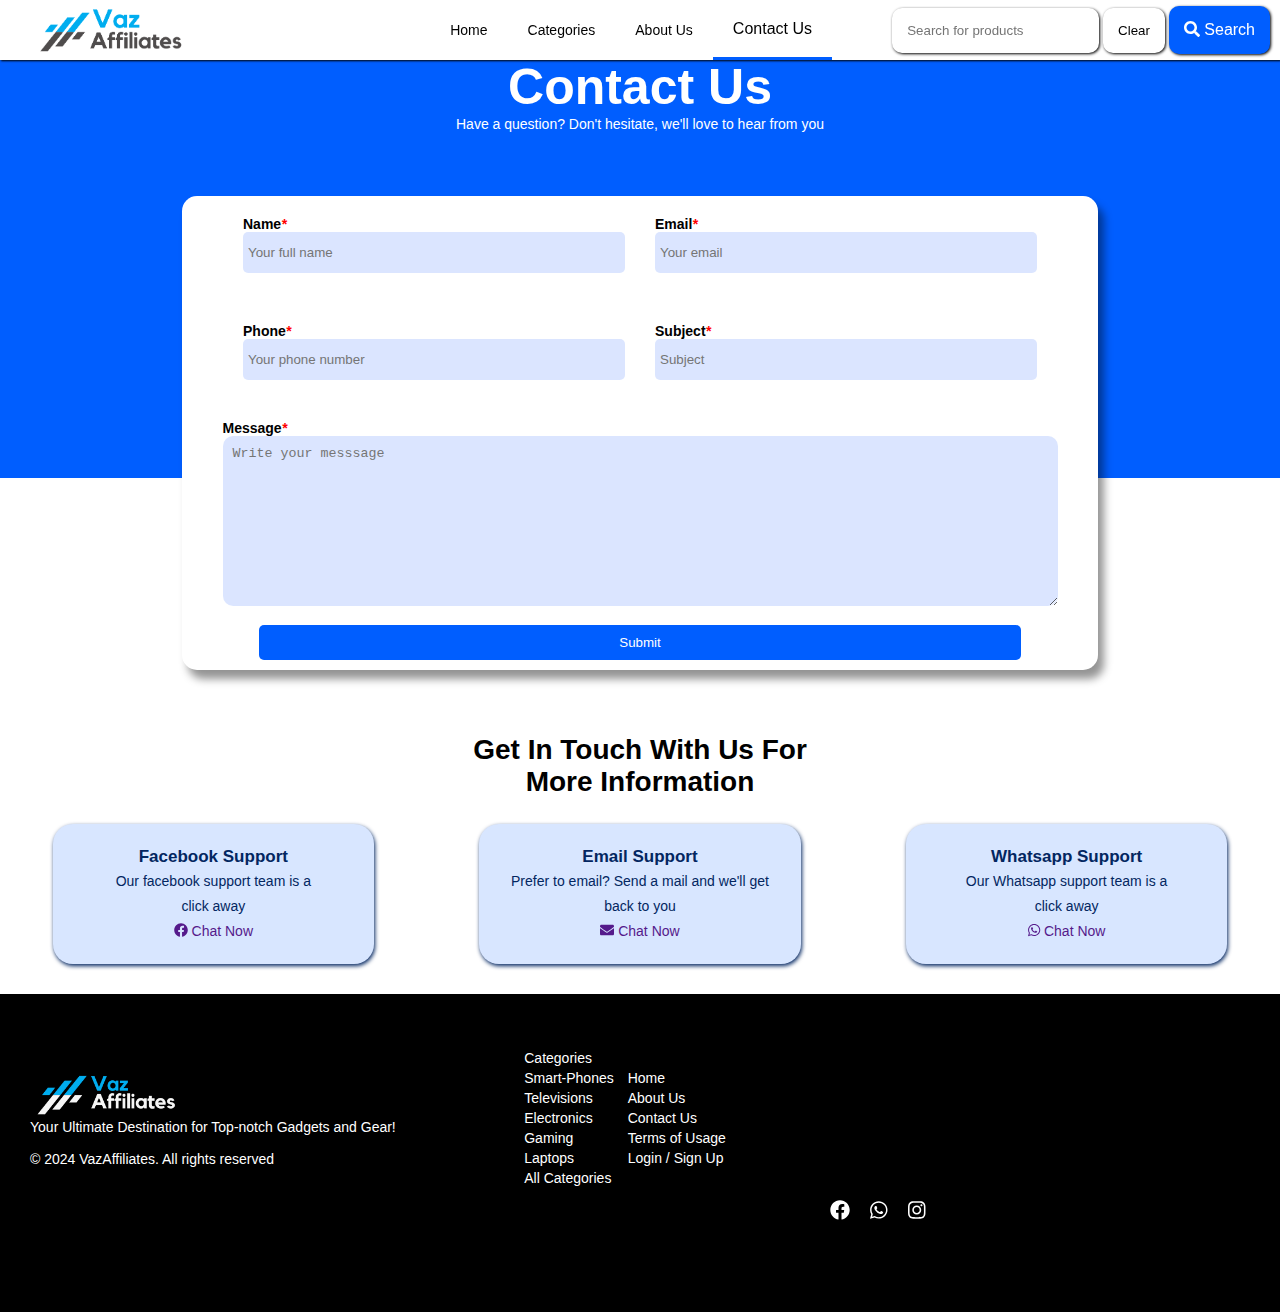
<file: contact.html>
<!DOCTYPE html>
<html lang="en">

<head>
    <meta charset="UTF-8">
    <meta name="viewport" content="width=device-width, initial-scale=1.0">
    <title>Contact Us</title>
    <link rel="stylesheet" href="css/lastpage.css">
    <link rel="stylesheet" href="css/navbar.css">
    <link rel="stylesheet" href="css/contact.css">
    <link rel="icon" href="img/Logo2 png.png" type="image/x-icon">
</head>

<body>
    <nav>
        <a href="index.html" class="home-link" id="home-link"><img
                src="img/Blue Geometric Minimalist Finance Logo(2).png" alt="" width="170px"></a>
        <input type="checkbox" id="sidebar-active">
        <label for="sidebar-active" class="open-sidebar-button">
            <span class="fas fa-bars"></span>
        </label>

        <label id="overlay" for="sidebar-active"></label>
        <div class="links-container">
            <label for="sidebar-active" class="close-sidebar-button">
                <span class="fas fa-times"></span>
            </label>

            <a href="index.html" class="home-link"><img src="img/Blue Geometric Minimalist Finance Logo(2).png" alt=""
                    width="170px"></a>
            <a href="index.html">Home</a>
            <a href="categories.html">Categories</a>
            <a href="About.html">About Us</a>
            <a href="contact.html" class="active">Contact Us</a>
        </div>
        <div class="search">
            <span>
                <form action="">
                    <input type="text" placeholder="Search for products">
                    <button>Clear</button>
                    <button class="active"><span class="fas fa-search"> </span> Search</button>
                </form>
            </span>
        </div>
    </nav>

    <div class="contact">
        <h1>Contact Us</h1>
        <p>Have a question? Don't hesitate, we'll love to hear from you</p>
        
        <div class="form1">
            <div class="first-form">
                <form action="">
                    <label for="">Name<i>*</i></label><br>
                    <input type="text" placeholder="Your full name"><br>
                </form>

                <form action="">
                    <label for="">Email<i>*</i></label><br>
                    <input type="email" placeholder="Your email"><br>
                </form>
            </div>

                <div class="first-form">
                    <form action="">
                        <label for="">Phone<i>*</i></label><br>
                        <input type="tel" placeholder="Your phone number"><br>
                    </form>

                    <form action="">
                        <label for="">Subject<i>*</i></label><br>
                        <input type="text" placeholder="Subject"><br>
                    </form>
                </div>
          
            <form action="" class="message">
                <label for="">Message<i>*</i></label><br>
                <textarea name="" id="" cols="100" rows="10" placeholder="Write your messsage"></textarea><br><br>
            </form>
             <button>Submit</button>

        </div>
    </div>

    <div class="socials" align="center">
        <h1>Get In Touch With Us For <br> More Information</h1>
    </div>

    <div class="info">
        <div class="first" align="center">
            <p>Facebook Support</p>
            <p>Our facebook support team is a <br>click away</p>
            <a href=""> <span class="fab fa-facebook"></span> Chat Now</a>
        </div>

        <div class="first" align="center">
            <p>Email Support</p>
            <p>Prefer to email? Send a mail and we'll get back to you</p>
            <a href=""> <span class="fas fa-envelope"></span> Chat Now</a>
        </div>

        <div class="first" align="center">
            <p>Whatsapp Support</p>
            <p>Our Whatsapp support team is a <br>click away</p>
            <a href=""> <span class="fab fa-whatsapp"></span> Chat Now</a>
        </div>
    </div>


    <div class="last-page">
        <div class="one">
            <a href="index.html"><img src="img/Blue Geometric Minimalist Finance Logo (22).png" alt=""></a>
            <p>Your Ultimate Destination for Top-notch Gadgets and Gear!</p><br>
            <p>© 2024 VazAffiliates. All rights reserved</p>
        </div>
        <div class="two">
            <ul>
                <li>Categories</li>
                <li><a href="smartphone.html">Smart-Phones</a></li>
                <li><a href="television.html">Televisions</a></li>
                <li><a href="electronics.html">Electronics</a></li>
                <li><a href="gaming.html">Gaming</a></li>
                <li><a href="laptop.html">Laptops</a></li>
                <li><a href="categories.html">All Categories</a></li>
            </ul>
            <ul>
                <li><a href="index.html">Home</a></li>
                <li><a href="About.html">About Us</a></li>
                <li><a href="contact.html">Contact Us</a></li>
                <li><a href="terms.html">Terms of Usage</a></li>
                <li><a href="Login.html">Login / Sign Up</a></li>
            </ul>
        </div>
        <div class="three">
            <ul>
                <li><a href=""><span class="fab fa-facebook"></span></a></li>
                <li><a href=""><span class="fab fa-whatsapp"></span></a></li>
                <li><a href=""><span class="fab fa-instagram"></span></a></li>
            </ul>
        </div>
    </div>
</body>
<script src="js/all.js"></script>
</html>
</file>
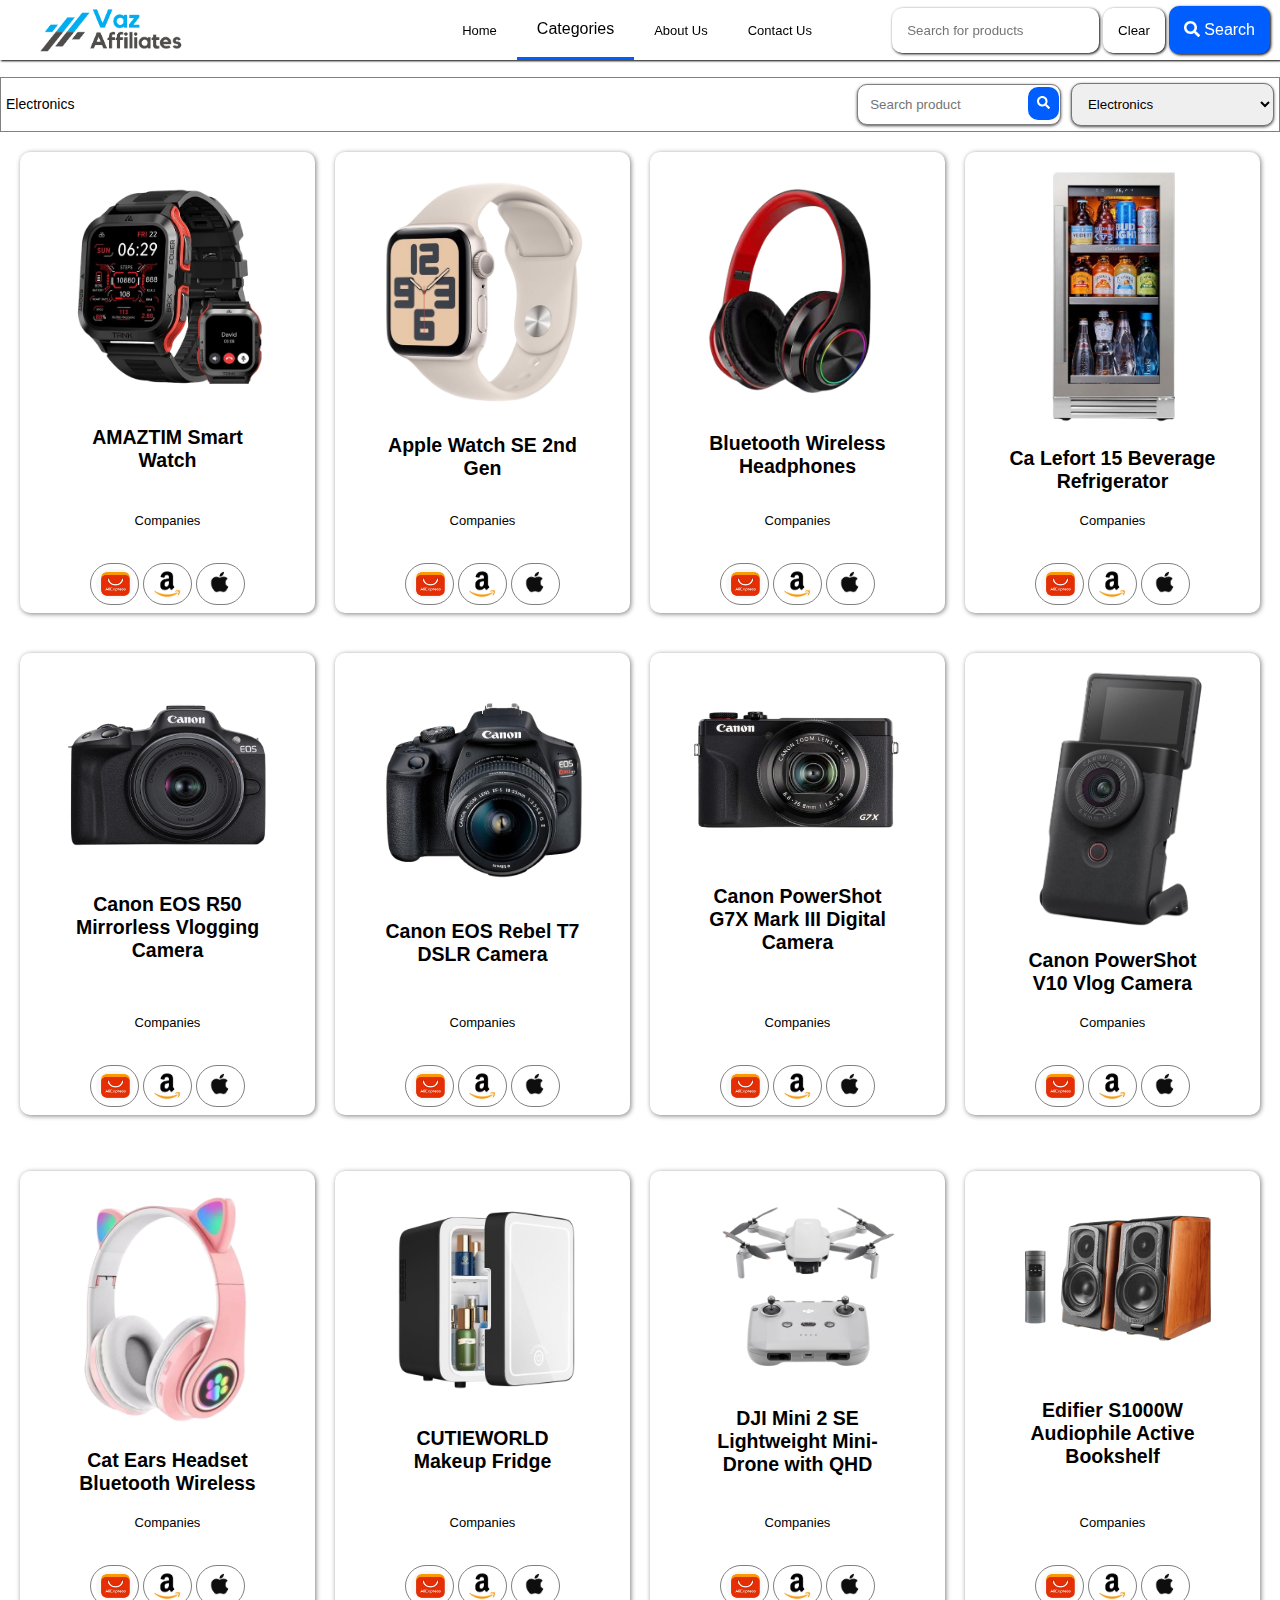
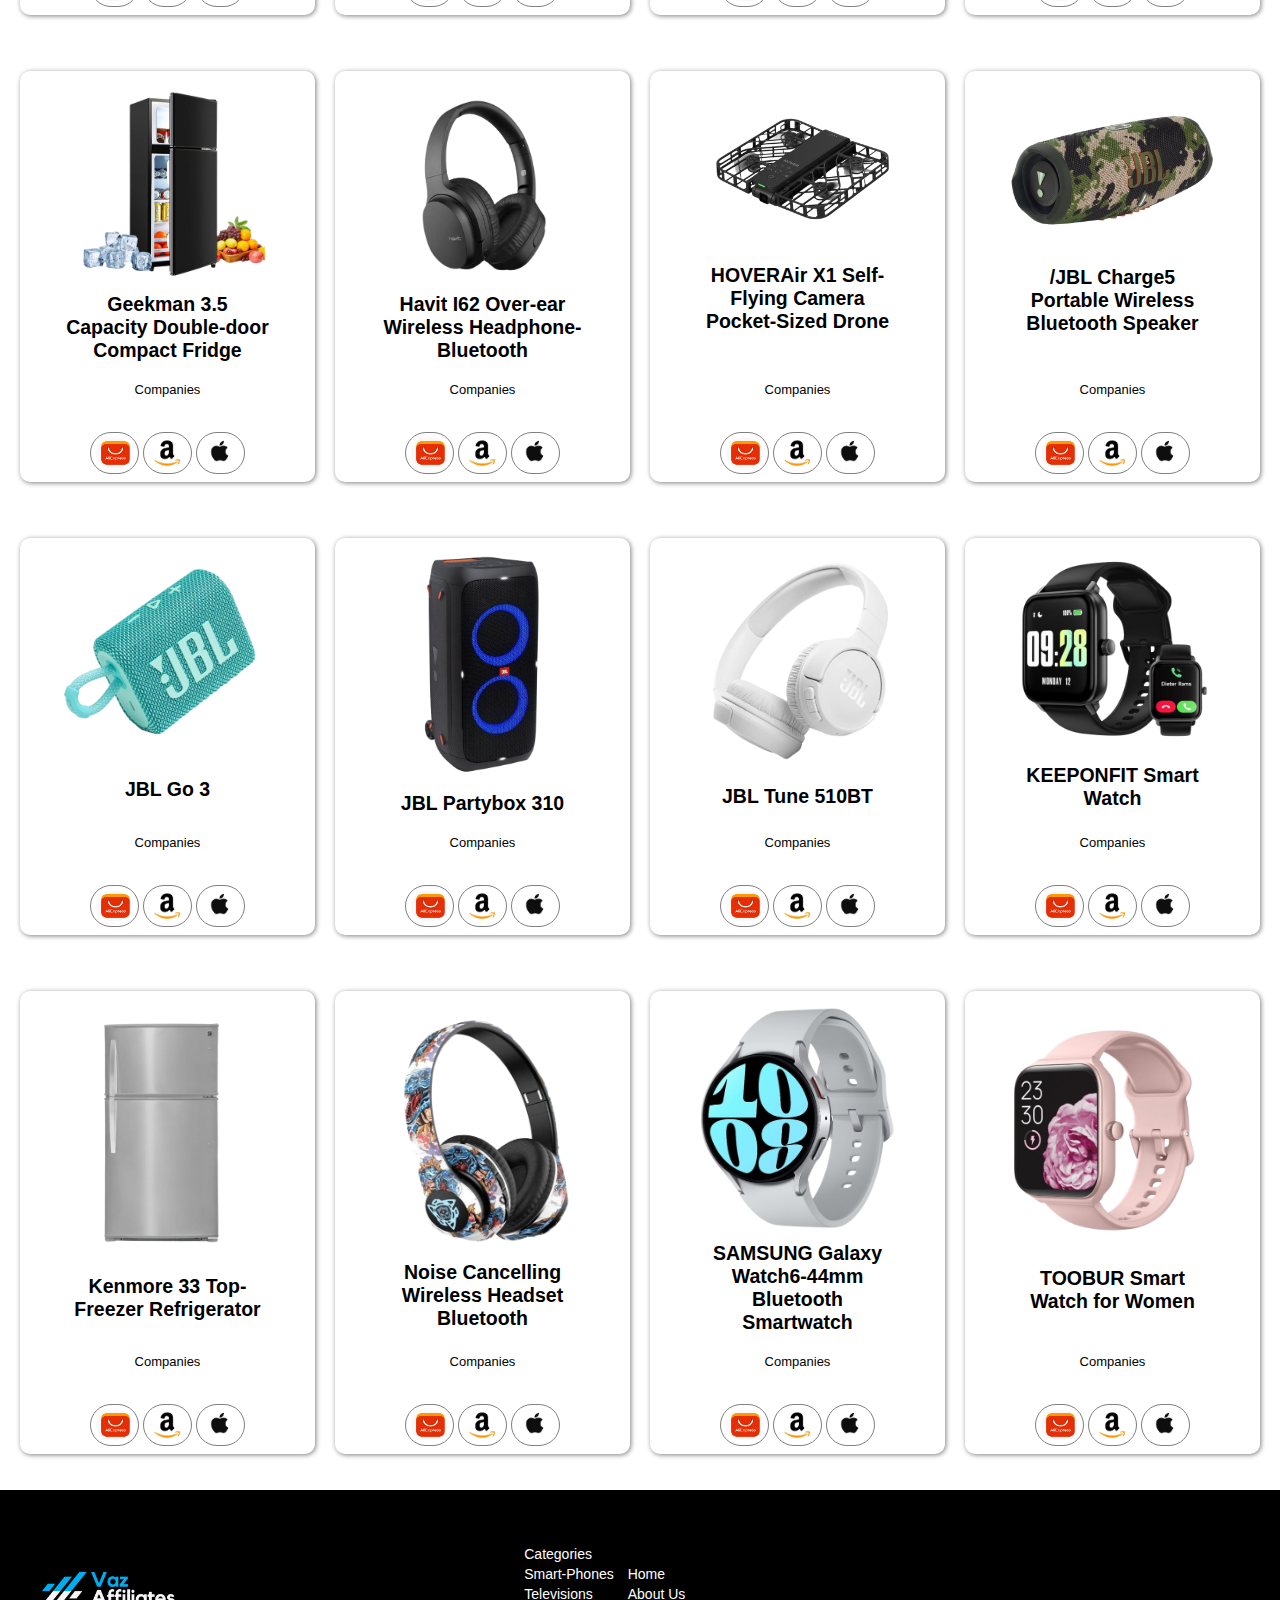
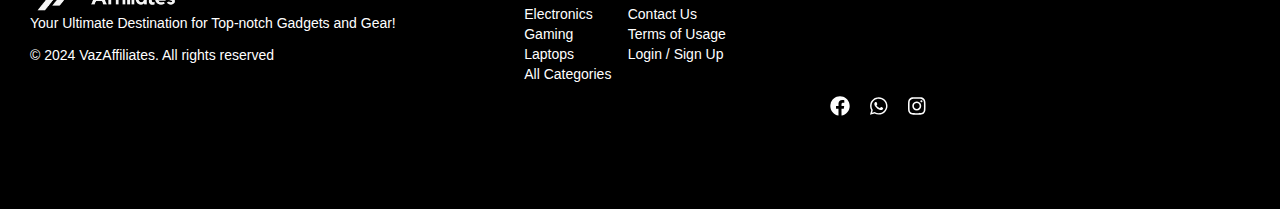
<file: electronics.html>
<!DOCTYPE html>
<html lang="en">
<head>
    <meta charset="UTF-8">
    <meta name="viewport" content="width=device-width, initial-scale=1.0">
    <title>Electronics</title>
    <link rel="stylesheet" href="css/navbar.css">
    <link rel="stylesheet" href="css/lastpage.css">
    <link rel="stylesheet" href="css/categories.css">
    <link rel="icon" href="img/Logo2 png.png" type="image/x-icon">
</head>
<body>
    <nav>
        <a href="index.html" class="home-link" id="home-link"><img
                src="img/Blue Geometric Minimalist Finance Logo(2).png" alt="" width="170px"></a>
        <input type="checkbox" id="sidebar-active">
        <label for="sidebar-active" class="open-sidebar-button">
            <span class="fas fa-bars"></span>
        </label>

        <label id="overlay" for="sidebar-active"></label>
        <div class="links-container">
            <label for="sidebar-active" class="close-sidebar-button">
                <span class="fas fa-times"></span>
            </label>

            <a href="index.html" class="home-link"><img src="img/Blue Geometric Minimalist Finance Logo(2).png" alt=""
                    width="170px"></a>
            <a href="index.html" class="home">Home</a>
            <a href="categories.html" class="active">Categories</a>
            <a href="About.html">About Us</a>
            <a href="contact.html">Contact Us</a>
        </div>
        <div class="search">
            <span>
                <form action="">
                    <input type="text" placeholder="Search for products">
                    <button>Clear</button>
                    <button class="active"><span class="fas fa-search"> </span> Search</button>
                </form>
            </span>
        </div>
    </nav>

    <div class="input">
        <p>Electronics</p>
        <div class="firstinp">
            <input type="text" id="search" class="searchbar" placeholder="Search product" required>
            <a href=""><span class="fas fa-search"></span></a>
        </div>

        <select name="links" id="" class="secondinp" size="1" onchange="window.location.href=this.value;">
            <option value="electronics.html">Electronics</option>
            <option value="laptop.html">Laptops</option>
            <option value="smartphone.html">Smart-Phones</option>
            <option value="television.html">Televisions</option>
            <option value="gaming.html">Gamings</option>
            <option value="categories.html">All Categories</option>
        </select>
    </div>

    <div class="container3">
        <div class="row1">
            <a href="product.html" class="r1" align="center">
                <div class="pics">
                    <img src="img/categories/Electronics/AMAZTIM_Smart_Watch__60_Days_Extra-Long_Battery-removebg-preview.png" alt="" class="product">
                </div>
                <h2>AMAZTIM Smart Watch</h2>
                <p>Companies</p>
                <div class="img">
                    <img src="img/logo/aliexpress.JPG" alt="">
                    <img src="img/logo/amazon.JPG" alt="">
                    <img src="img/logo/apple.JPG" alt="">
                </div>
            </a>

            <a href="product.html" class="r1" align="center">
                <div class="pics">
                    <img src="img/categories/Electronics/Apple_Watch_SE__2nd_Gen_-removebg-preview.png" alt="" class="product">
                </div>
                <h2>Apple Watch SE 2nd Gen</h2>
                <p>Companies</p>
                <div class="img">
                    <img src="img/logo/aliexpress.JPG" alt="">
                    <img src="img/logo/amazon.JPG" alt="">
                    <img src="img/logo/apple.JPG" alt="">
                </div>
            </a>

            <a href="product.html" class="r1" align="center">
                <div class="pics">
                    <img src="img/categories/Electronics/Bluetooth_Wireless_Headphones_Earphones-removebg-preview.png" alt="" class="product">
                </div>
                <h2>Bluetooth Wireless Headphones</h2>
                <p>Companies</p>
                <div class="img">
                    <img src="img/logo/aliexpress.JPG" alt="">
                    <img src="img/logo/amazon.JPG" alt="">
                    <img src="img/logo/apple.JPG" alt="">
                </div>
            </a>


            <a href="product.html" class="r1" align="center">
                <div class="pics">
                    <img src="img/categories/Electronics/Ca_Lefort_15_Beverage_Refrigerator-removebg-preview.png" alt=""
                        class="product" id="huawei" width="50%">
                </div>
                <h2>Ca Lefort 15 Beverage Refrigerator</h2>
                <p>Companies</p>
                <div class="img">
                    <img src="img/logo/aliexpress.JPG" alt="">
                    <img src="img/logo/amazon.JPG" alt="">
                    <img src="img/logo/apple.JPG" alt="">
                </div>
            </a>
        </div>

        <div class="row1">
            <a href="product.html" class="r1" align="center">
                <div class="pics">
                    <img src="img/categories/Electronics/Canon_EOS_R50_Mirrorless_Vlogging_Camera__Black_-removebg-preview.png" alt=""
                        class="product">
                </div>
                <h2>Canon EOS R50 Mirrorless Vlogging Camera</h2>
                <p>Companies</p>
                <div class="img">
                    <img src="img/logo/aliexpress.JPG" alt="">
                    <img src="img/logo/amazon.JPG" alt="">
                    <img src="img/logo/apple.JPG" alt="">
                </div>
            </a>

            <a href="product.html" class="r1" align="center">
                <div class="pics">
                    <img src="img/categories/Electronics/Canon_EOS_Rebel_T7_DSLR_Camera_with_18-55mm_Lens-removebg-preview.png" alt=""
                        class="product">
                </div>
                <h2>Canon EOS Rebel T7 DSLR Camera</h2>
                <p>Companies</p>
                <div class="img">
                    <img src="img/logo/aliexpress.JPG" alt="">
                    <img src="img/logo/amazon.JPG" alt="">
                    <img src="img/logo/apple.JPG" alt="">
                </div>
            </a>

            <a href="product.html" class="r1" align="center">
                <div class="pics">
                    <img src="img/categories/Electronics/Canon_PowerShot_G7X_Mark_III_Digital_Camera_with_4.2x_Optical_Zoom_Lens__Black_-removebg-preview.png" alt=""
                        class="product">
                </div>
                <h2>Canon PowerShot G7X Mark III Digital Camera</h2>
                <p>Companies</p>
                <div class="img">
                    <img src="img/logo/aliexpress.JPG" alt="">
                    <img src="img/logo/amazon.JPG" alt="">
                    <img src="img/logo/apple.JPG" alt="">
                </div>
            </a>

            <a href="product.html" class="r1" align="center">
                <div class="pics">
                    <img src="img/categories/Electronics/Canon_PowerShot_V10_Vlog_Camera_for_Content_Creators__19mm_Wide-Angle_Lens-removebg-preview.png" alt=""
                        class="product">
                </div>
                <h2>Canon PowerShot V10 Vlog Camera</h2>
                <p>Companies</p>
                <div class="img">
                    <img src="img/logo/aliexpress.JPG" alt="">
                    <img src="img/logo/amazon.JPG" alt="">
                    <img src="img/logo/apple.JPG" alt="">
                </div>
            </a>

        </div>
    </div><br>

    <div class="container3">
        <div class="row1">
            <a href="product.html" class="r1" align="center">
                <div class="pics">
                    <img src="img/categories/Electronics/Cat_Ears_Headset_Bluetooth_Wireless_Headphone_With_LED_Light-removebg-preview.png" alt=""
                        class="product">
                </div>
                <h2>Cat Ears Headset Bluetooth Wireless</h2>
                <p>Companies</p>
                <div class="img">
                    <img src="img/logo/aliexpress.JPG" alt="">
                    <img src="img/logo/amazon.JPG" alt="">
                    <img src="img/logo/apple.JPG" alt="">
                </div>
            </a>

            <a href="product.html" class="r1" align="center">
                <div class="pics">
                    <img src="img/categories/Electronics/CUTIEWORLD_Makeup_Fridge-removebg-preview.png" alt="" class="product">
                </div>
                <h2>CUTIEWORLD Makeup Fridge</h2>
                <p>Companies</p>
                <div class="img">
                    <img src="img/logo/aliexpress.JPG" alt="">
                    <img src="img/logo/amazon.JPG" alt="">
                    <img src="img/logo/apple.JPG" alt="">
                </div>
            </a>

            <a href="product.html" class="r1" align="center">
                <div class="pics">
                    <img src="img/categories/Electronics/DJI_Mini_2_SE__Lightweight_Mini_Drone_with_QHD_Video-removebg-preview.png" alt="" class="product">
                </div>
                <h2>DJI Mini 2 SE Lightweight Mini-Drone with QHD</h2>
                <p>Companies</p>
                <div class="img">
                    <img src="img/logo/aliexpress.JPG" alt="">
                    <img src="img/logo/amazon.JPG" alt="">
                    <img src="img/logo/apple.JPG" alt="">
                </div>
            </a>

            <a href="product.html" class="r1" align="center">
                <div class="pics">
                    <img src="img/categories/Electronics/Edifier_S1000W_Audiophile_Active_Bookshelf_2.0_Speakers-removebg-preview.png" alt="" class="product">
                </div>
                <h2>Edifier S1000W Audiophile Active Bookshelf</h2>
                <p>Companies</p>
                <div class="img">
                    <img src="img/logo/aliexpress.JPG" alt="">
                    <img src="img/logo/amazon.JPG" alt="">
                    <img src="img/logo/apple.JPG" alt="">
                </div>
            </a>

        </div><br>

        <div class="row1">
            <a href="product.html" class="r1" align="center">
                <div class="pics">
                    <img src="img/categories/Electronics/Geekman_3.5_Cu._Ft._Capacity_Double-door_Compact_Fridge-removebg-preview.png" alt="" class="product">
                </div>
                <h2>Geekman 3.5 Capacity Double-door Compact Fridge</h2>
                <p>Companies</p>
                <div class="img">
                    <img src="img/logo/aliexpress.JPG" alt="">
                    <img src="img/logo/amazon.JPG" alt="">
                    <img src="img/logo/apple.JPG" alt="">
                </div>
            </a>

            <a href="product.html" class="r1" align="center">
                <div class="pics">
                    <img src="img/categories/Electronics/Havit_I62_Over-ear_Wireless_Headphone_-_Bluetooth_Headset_-_Black-removebg-preview.png" alt="" class="product" width="50%">
                </div>
                <h2>Havit I62 Over-ear Wireless Headphone-Bluetooth</h2>
                <p>Companies</p>
                <div class="img">
                    <img src="img/logo/aliexpress.JPG" alt="">
                    <img src="img/logo/amazon.JPG" alt="">
                    <img src="img/logo/apple.JPG" alt="">
                </div>
            </a>

            <a href="product.html" class="r1" align="center">
                <div class="pics">
                    <img src="img/categories/Electronics/HOVERAir_X1_Self-Flying_Camera__Pocket-Sized_Drone_HDR-removebg-preview.png" alt=""
                        class="product"><br>
                </div>
                <h2>HOVERAir X1 Self-Flying Camera Pocket-Sized Drone</h2>
                <p>Companies</p>
                <div class="img">
                    <img src="img/logo/aliexpress.JPG" alt="">
                    <img src="img/logo/amazon.JPG" alt="">
                    <img src="img/logo/apple.JPG" alt="">
                </div>
            </a>

            <a href="product.html" class="r1" align="center">
                <div class="pics">
                    <img src="img/categories/Electronics/JBL_Charge_5_Portable_Wireless_Bluetooth_Speaker-removebg-preview.png" alt=""
                        class="product">
                </div>
                <h2>/JBL Charge5 Portable Wireless Bluetooth Speaker</h2>
                <p>Companies</p>
                <div class="img">
                    <img src="img/logo/aliexpress.JPG" alt="">
                    <img src="img/logo/amazon.JPG" alt="">
                    <img src="img/logo/apple.JPG" alt="">
                </div>
            </a>

        </div>
    </div><br>

    <div class="container3">
        <div class="row1">
            <a href="product.html" class="r1" align="center">
                <div class="pics">
                    <img src="img/categories/Electronics/JBL_Go_3-removebg-preview.png" alt=""
                        class="product">
                </div>
                <h2>JBL Go 3</h2>
                <p>Companies</p>
                <div class="img">
                    <img src="img/logo/aliexpress.JPG" alt="">
                    <img src="img/logo/amazon.JPG" alt="">
                    <img src="img/logo/apple.JPG" alt="">
                </div>
            </a>

            <a href="product.html" class="r1" align="center">
                <div class="pics">
                    <img src="img/categories/Electronics/JBL_Partybox_310-removebg-preview.png" alt=""
                        class="product" width="50%">
                </div>
                <h2>JBL Partybox 310</h2>
                <p>Companies</p>
                <div class="img">
                    <img src="img/logo/aliexpress.JPG" alt="">
                    <img src="img/logo/amazon.JPG" alt="">
                    <img src="img/logo/apple.JPG" alt="">
                </div>
            </a>

            <a href="product.html" class="r1" align="center">
                <div class="pics">
                    <img src="img/categories/Electronics/JBL_Tune_510BT-removebg-preview.png" alt="" class="product">
                </div>
                <h2>JBL Tune 510BT</h2>
                <p>Companies</p>
                <div class="img">
                    <img src="img/logo/aliexpress.JPG" alt="">
                    <img src="img/logo/amazon.JPG" alt="">
                    <img src="img/logo/apple.JPG" alt="">
                </div>
            </a>

            <a href="product.html" class="r1" align="center">
                <div class="pics">
                    <img src="img/categories/Electronics/KEEPONFIT_Smart_Watch_Answer-removebg-preview.png" alt="" class="product">
                </div>
                <h2>KEEPONFIT Smart Watch</h2>
                <p>Companies</p>
                <div class="img">
                    <img src="img/logo/aliexpress.JPG" alt="">
                    <img src="img/logo/amazon.JPG" alt="">
                    <img src="img/logo/apple.JPG" alt="">
                </div>
            </a>

        </div><br>

        <div class="row1">
            <a href="product.html" class="r1" align="center">
                <div class="pics">
                    <img src="img/categories/Electronics/Kenmore_33_Top-Freezer_Refrigerator-removebg-preview.png" alt=""
                        class="product" width="50%">
                </div>
                <h2>Kenmore 33 Top-Freezer Refrigerator</h2>
                <p>Companies</p>
                <div class="img">
                    <img src="img/logo/aliexpress.JPG" alt="">
                    <img src="img/logo/amazon.JPG" alt="">
                    <img src="img/logo/apple.JPG" alt="">
                </div>
            </a>

            <a href="product.html" class="r1" align="center">
                <div class="pics">
                    <img src="img/categories/Electronics/Noise_Cancelling_Headset_Bluetooth_Wireless_Earphone-removebg-preview.png" alt=""
                        class="product">
                </div>
                <h2>Noise Cancelling Wireless Headset Bluetooth</h2>
                <p>Companies</p>
                <div class="img">
                    <img src="img/logo/aliexpress.JPG" alt="">
                    <img src="img/logo/amazon.JPG" alt="">
                    <img src="img/logo/apple.JPG" alt="">
                </div>
            </a>

            <a href="product.html" class="r1" align="center">
                <div class="pics">
                    <img src="img/categories/Electronics/SAMSUNG_Galaxy_Watch_6_44mm_Bluetooth_Smartwatch__Fitness_Tracker-removebg-preview.png" alt="" class="product">
                </div>
                <h2>SAMSUNG Galaxy Watch6-44mm Bluetooth Smartwatch</h2>
                <p>Companies</p>
                <div class="img">
                    <img src="img/logo/aliexpress.JPG" alt="">
                    <img src="img/logo/amazon.JPG" alt="">
                    <img src="img/logo/apple.JPG" alt="">
                </div>
            </a>

            <a href="product.html" class="r1" align="center">
                <div class="pics">
                    <img src="img/categories/Electronics/TOOBUR_Smart_Watch_for_Women-removebg-preview.png" alt="" class="product">
                </div>
                <h2>TOOBUR Smart Watch for Women</h2>
                <p>Companies</p>
                <div class="img">
                    <img src="img/logo/aliexpress.JPG" alt="">
                    <img src="img/logo/amazon.JPG" alt="">
                    <img src="img/logo/apple.JPG" alt="">
                </div>
            </a>

        </div>
    </div><br>

        

    <div class="last-page">
        <div class="one">
            <a href="index.html"><img src="img/Blue Geometric Minimalist Finance Logo (22).png" alt=""></a>
            <p>Your Ultimate Destination for Top-notch Gadgets and Gear!</p><br>
            <p>© 2024 VazAffiliates. All rights reserved</p>
        </div>
        <div class="two">
            <ul>
                <li>Categories</li>
                <li><a href="smartphone.html">Smart-Phones</a></li>
                <li><a href="television.html">Televisions</a></li>
                <li><a href="electronics.html">Electronics</a></li>
                <li><a href="gaming.html">Gaming</a></li>
                <li><a href="laptop.html">Laptops</a></li>
                <li><a href="categories.html">All Categories</a></li>
            </ul>
            <ul>
                <li><a href="index.html">Home</a></li>
                <li><a href="About.html">About Us</a></li>
                <li><a href="contact.html">Contact Us</a></li>
                <li><a href="terms.html">Terms of Usage</a></li>
                <li><a href="Login.html">Login / Sign Up</a></li>
            </ul>
        </div>
        <div class="three">
            <ul>
                <li><a href=""><span class="fab fa-facebook"></span></a></li>
                <li><a href=""><span class="fab fa-whatsapp"></span></a></li>
                <li><a href=""><span class="fab fa-instagram"></span></a></li>
            </ul>
        </div>
    </div>
</body>
<script src="js/all.js"></script>
</html>
</file>
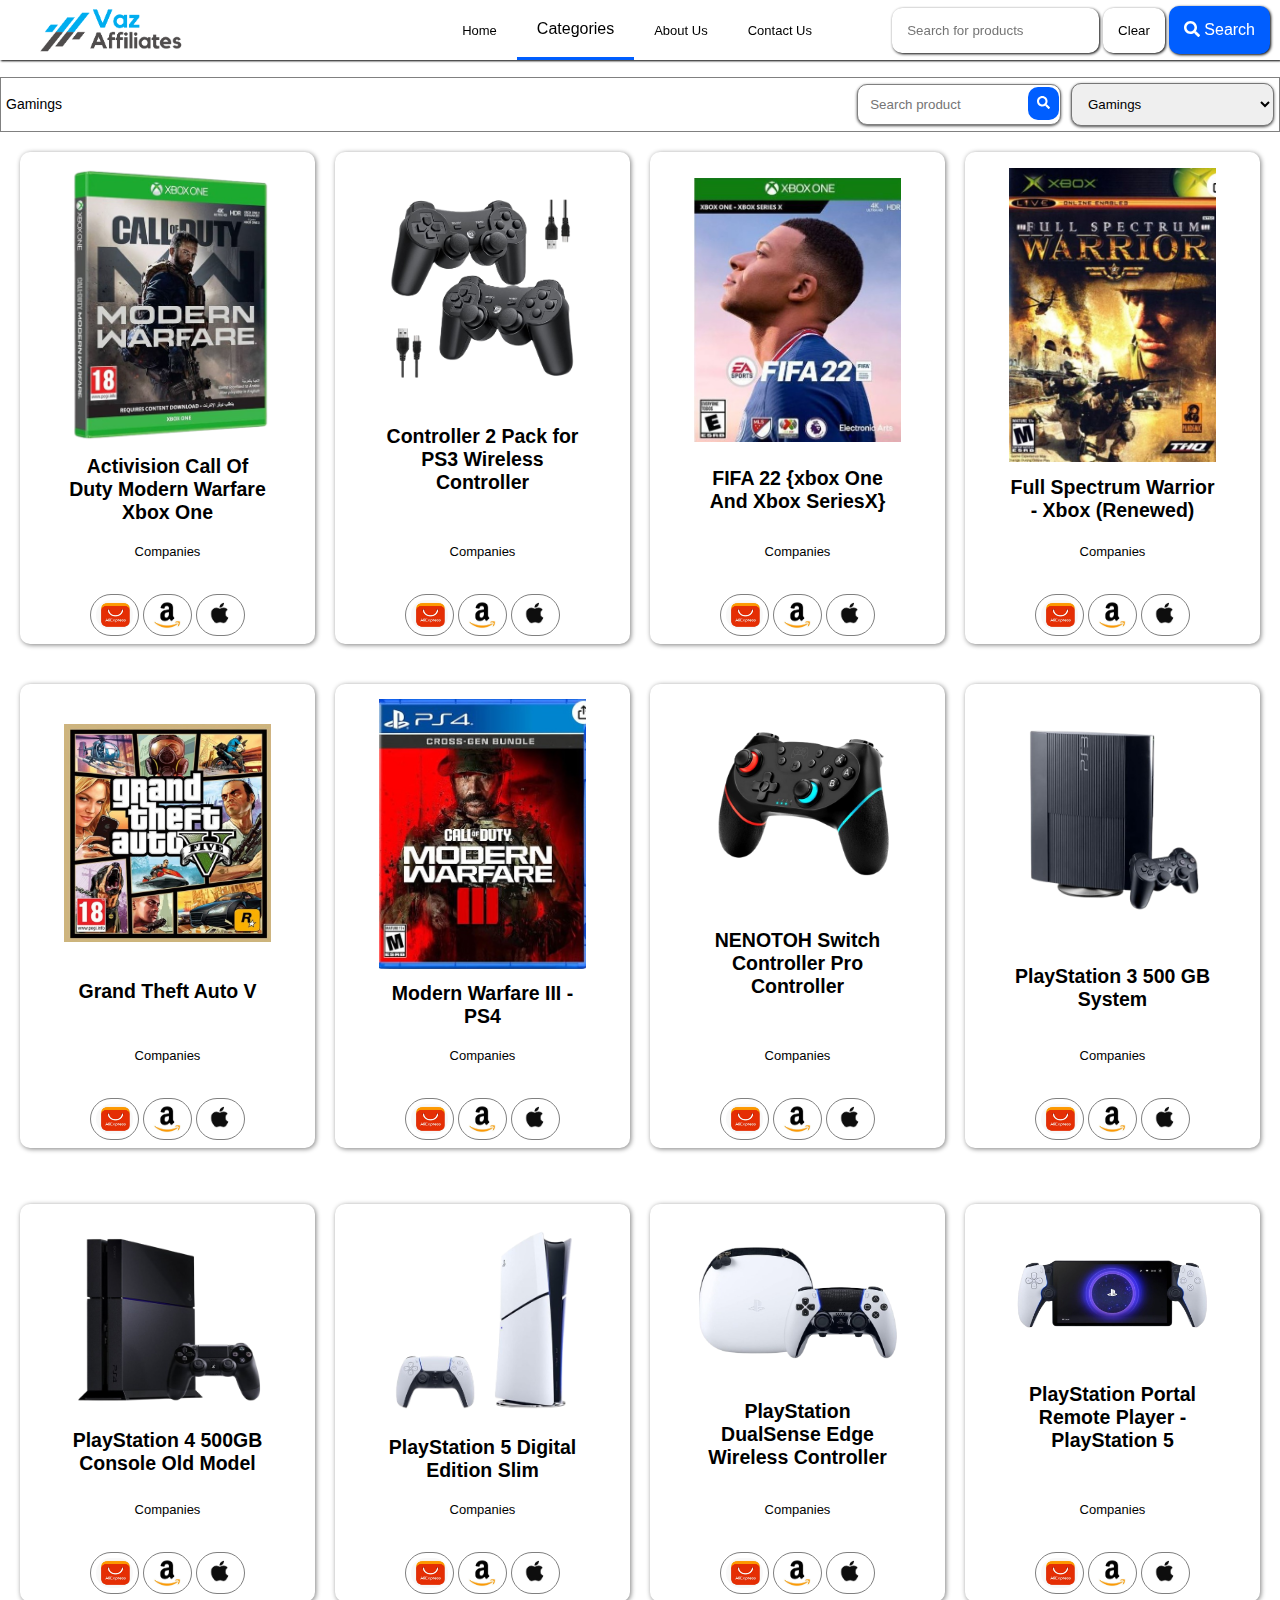
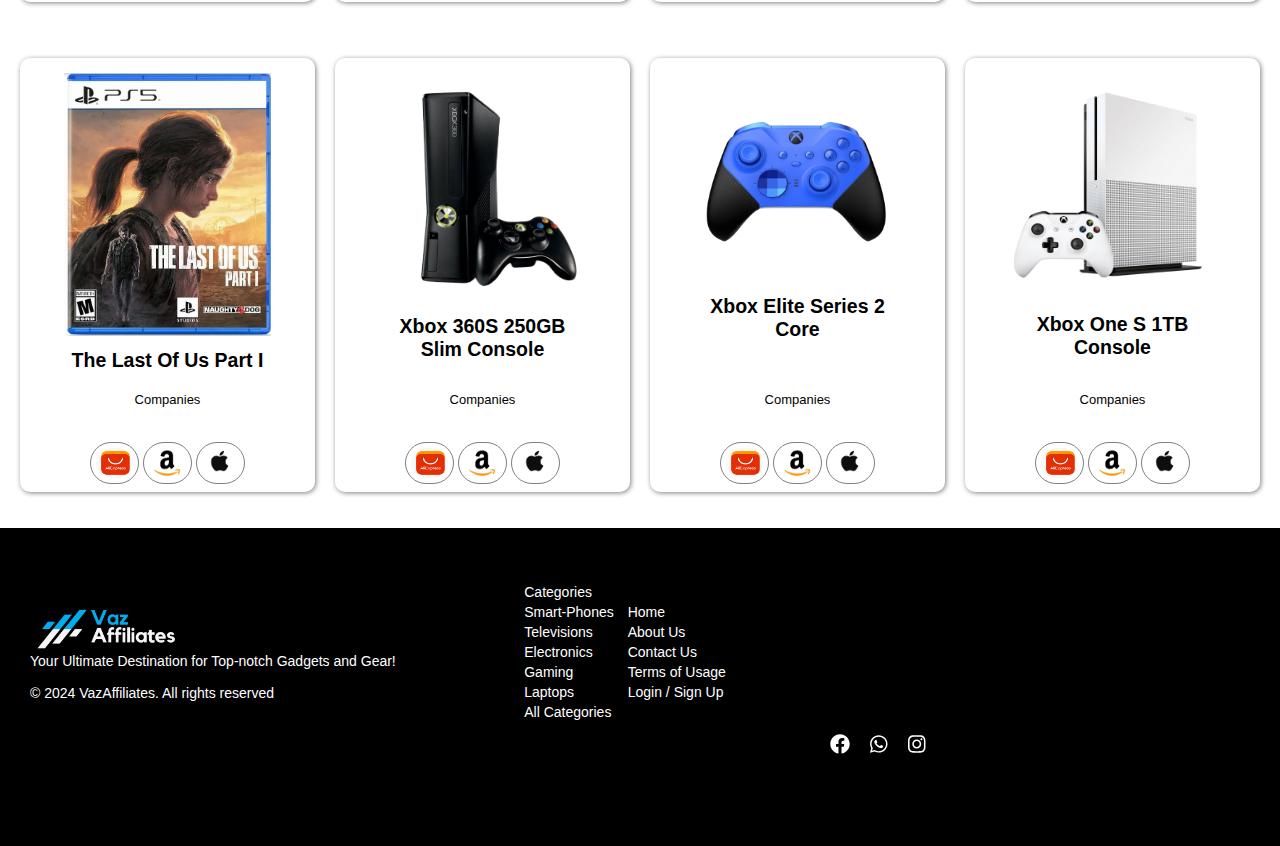
<file: gaming.html>
<!DOCTYPE html>
<html lang="en">
<head>
    <meta charset="UTF-8">
    <meta name="viewport" content="width=device-width, initial-scale=1.0">
    <title>Gaming</title>
    <link rel="stylesheet" href="css/navbar.css">
    <link rel="stylesheet" href="css/lastpage.css">
    <link rel="stylesheet" href="css/categories.css">
    <link rel="icon" href="img/Logo2 png.png" type="image/x-icon">
</head>
<body>
    <nav>
        <a href="index.html" class="home-link" id="home-link"><img
                src="img/Blue Geometric Minimalist Finance Logo(2).png" alt="" width="170px"></a>
        <input type="checkbox" id="sidebar-active">
        <label for="sidebar-active" class="open-sidebar-button">
            <span class="fas fa-bars"></span>
        </label>

        <label id="overlay" for="sidebar-active"></label>
        <div class="links-container">
            <label for="sidebar-active" class="close-sidebar-button">
                <span class="fas fa-times"></span>
            </label>

            <a href="index.html" class="home-link"><img src="img/Blue Geometric Minimalist Finance Logo(2).png" alt=""
                    width="170px"></a>
            <a href="index.html" class="home">Home</a>
            <a href="categories.html" class="active">Categories</a>
            <a href="About.html">About Us</a>
            <a href="contact.html">Contact Us</a>
        </div>
        <div class="search">
            <span>
                <form action="">
                    <input type="text" placeholder="Search for products">
                    <button>Clear</button>
                    <button class="active"><span class="fas fa-search"> </span> Search</button>
                </form>
            </span>
        </div>
    </nav>

    <div class="input">
        <p>Gamings</p>
        <div class="firstinp">
            <input type="text" id="search" class="searchbar" placeholder="Search product" required>
            <a href=""><span class="fas fa-search"></span></a>
        </div>

        <select name="links" id="" class="secondinp" size="1" onchange="window.location.href=this.value;">
            <option value="gaming.html">Gamings</option>
            <option value="smartphone.html">Smart-Phones</option>
            <option value="television.html">Televisions</option>
            <option value="electronics.html">Electronics</option>
            <option value="laptop.html">Laptops</option>
            <option value="categories.html">All Categories</option>
        </select>
    </div>

    <div class="container3">
        <div class="row1">
            <a href="product.html" class="r1" align="center">
                <div class="pics">
                    <img src="img/categories/Gaming/Activision_Call_Of_Duty_-_Modern_Warfare_Xbox_One-removebg-preview.png" alt="" class="product">
                </div>
                <h2>Activision Call Of Duty Modern Warfare Xbox One</h2>
                <p>Companies</p>
                <div class="img">
                    <img src="img/logo/aliexpress.JPG" alt="">
                    <img src="img/logo/amazon.JPG" alt="">
                    <img src="img/logo/apple.JPG" alt="">
                </div>
            </a>

            <a href="product.html" class="r1" align="center">
                <div class="pics">
                    <img src="img/categories/Gaming/Controller_2_Pack_for_PS3_Wireless_Controller-removebg-preview.png" alt="" class="product">
                </div>
                <h2>Controller 2 Pack for PS3 Wireless Controller</h2>
                <p>Companies</p>
                <div class="img">
                    <img src="img/logo/aliexpress.JPG" alt="">
                    <img src="img/logo/amazon.JPG" alt="">
                    <img src="img/logo/apple.JPG" alt="">
                </div>
            </a>

            <a href="product.html" class="r1" align="center">
                <div class="pics">
                    <img src="img/categories/Gaming/FIFA 22 {xbox One And Xbox SeriesX} (2).JPG" alt="" class="product">
                </div>
                <h2>FIFA 22 {xbox One And Xbox SeriesX}</h2>
                <p>Companies</p>
                <div class="img">
                    <img src="img/logo/aliexpress.JPG" alt="">
                    <img src="img/logo/amazon.JPG" alt="">
                    <img src="img/logo/apple.JPG" alt="">
                </div>
            </a>


            <a href="product.html" class="r1" align="center">
                <div class="pics">
                    <img src="img/categories/Gaming/Full Spectrum Warrior - Xbox (Renewed) (2).JPG" alt=""
                        class="product" id="huawei">
                </div>
                <h2>Full Spectrum Warrior - Xbox (Renewed)</h2>
                <p>Companies</p>
                <div class="img">
                    <img src="img/logo/aliexpress.JPG" alt="">
                    <img src="img/logo/amazon.JPG" alt="">
                    <img src="img/logo/apple.JPG" alt="">
                </div>
            </a>
        </div>

        <div class="row1">
            <a href="product.html" class="r1" align="center">
                <div class="pics">
                    <img src="img/categories/Gaming/Grand Theft Auto V (2).JPG" alt=""
                        class="product">
                </div>
                <h2>Grand Theft Auto V</h2>
                <p>Companies</p>
                <div class="img">
                    <img src="img/logo/aliexpress.JPG" alt="">
                    <img src="img/logo/amazon.JPG" alt="">
                    <img src="img/logo/apple.JPG" alt="">
                </div>
            </a>

            <a href="product.html" class="r1" align="center">
                <div class="pics">
                    <img src="img/categories/Gaming/Modern Warfare III - PS4 (2).JPG" alt=""
                        class="product">
                </div>
                <h2>Modern Warfare III - PS4</h2>
                <p>Companies</p>
                <div class="img">
                    <img src="img/logo/aliexpress.JPG" alt="">
                    <img src="img/logo/amazon.JPG" alt="">
                    <img src="img/logo/apple.JPG" alt="">
                </div>
            </a>

            <a href="product.html" class="r1" align="center">
                <div class="pics">
                    <img src="img/categories/Gaming/NENOTOH_Switch_Controller_Pro_Controller-removebg-preview.png" alt=""
                        class="product">
                </div>
                <h2>NENOTOH Switch Controller Pro Controller</h2>
                <p>Companies</p>
                <div class="img">
                    <img src="img/logo/aliexpress.JPG" alt="">
                    <img src="img/logo/amazon.JPG" alt="">
                    <img src="img/logo/apple.JPG" alt="">
                </div>
            </a>

            <a href="product.html" class="r1" align="center">
                <div class="pics">
                    <img src="img/categories/Gaming/PlayStation_3_500_GB_System-removebg-preview.png" alt=""
                        class="product">
                </div>
                <h2>PlayStation 3 500 GB System</h2>
                <p>Companies</p>
                <div class="img">
                    <img src="img/logo/aliexpress.JPG" alt="">
                    <img src="img/logo/amazon.JPG" alt="">
                    <img src="img/logo/apple.JPG" alt="">
                </div>
            </a>

        </div>
    </div><br>

    <div class="container3">
        <div class="row1">
            <a href="product.html" class="r1" align="center">
                <div class="pics">
                    <img src="img/categories/Gaming/PlayStation_4_500GB_Console__Old_Model_-removebg-preview.png" alt=""
                        class="product">
                </div>
                <h2>PlayStation 4 500GB Console Old Model</h2>
                <p>Companies</p>
                <div class="img">
                    <img src="img/logo/aliexpress.JPG" alt="">
                    <img src="img/logo/amazon.JPG" alt="">
                    <img src="img/logo/apple.JPG" alt="">
                </div>
            </a>

            <a href="product.html" class="r1" align="center">
                <div class="pics">
                    <img src="img/categories/Gaming/PlayStation_5_Digital_Edition__Slim_-removebg-preview.png" alt="" class="product">
                </div>
                <h2>PlayStation 5 Digital Edition Slim</h2>
                <p>Companies</p>
                <div class="img">
                    <img src="img/logo/aliexpress.JPG" alt="">
                    <img src="img/logo/amazon.JPG" alt="">
                    <img src="img/logo/apple.JPG" alt="">
                </div>
            </a>

            <a href="product.html" class="r1" align="center">
                <div class="pics">
                    <img src="img/categories/Gaming/PlayStation_DualSense_Edge_Wireless_Controller-removebg-preview.png" alt="" class="product">
                </div>
                <h2>PlayStation DualSense Edge Wireless Controller</h2>
                <p>Companies</p>
                <div class="img">
                    <img src="img/logo/aliexpress.JPG" alt="">
                    <img src="img/logo/amazon.JPG" alt="">
                    <img src="img/logo/apple.JPG" alt="">
                </div>
            </a>

            <a href="product.html" class="r1" align="center">
                <div class="pics">
                    <img src="img/categories/Gaming/PlayStation_Portal_Remote_Player_-_PlayStation_5-removebg-preview.png" alt="" class="product">
                </div>
                <h2>PlayStation Portal Remote Player - PlayStation 5</h2>
                <p>Companies</p>
                <div class="img">
                    <img src="img/logo/aliexpress.JPG" alt="">
                    <img src="img/logo/amazon.JPG" alt="">
                    <img src="img/logo/apple.JPG" alt="">
                </div>
            </a>

        </div><br>

        <div class="row1">
            <a href="product.html" class="r1" align="center">
                <div class="pics">
                    <img src="img/categories/Gaming/The Last Of Us Part I (2).JPG" alt="" class="product">
                </div>
                <h2>The Last Of Us Part I</h2>
                <p>Companies</p>
                <div class="img">
                    <img src="img/logo/aliexpress.JPG" alt="">
                    <img src="img/logo/amazon.JPG" alt="">
                    <img src="img/logo/apple.JPG" alt="">
                </div>
            </a>

            <a href="product.html" class="r1" align="center">
                <div class="pics">
                    <img src="img/categories/Gaming/Xbox_360S_250GB_Slim_Console-removebg-preview.png" alt="" class="product">
                </div>
                <h2>Xbox 360S 250GB Slim Console</h2>
                <p>Companies</p>
                <div class="img">
                    <img src="img/logo/aliexpress.JPG" alt="">
                    <img src="img/logo/amazon.JPG" alt="">
                    <img src="img/logo/apple.JPG" alt="">
                </div>
            </a>

            <a href="product.html" class="r1" align="center">
                <div class="pics">
                    <img src="img/categories/Gaming/Xbox_Elite_Series_2_Core-removebg-preview.png" alt=""
                        class="product">
                </div>
                <h2>Xbox Elite Series 2 Core</h2>
                <p>Companies</p>
                <div class="img">
                    <img src="img/logo/aliexpress.JPG" alt="">
                    <img src="img/logo/amazon.JPG" alt="">
                    <img src="img/logo/apple.JPG" alt="">
                </div>
            </a>

            <a href="product.html" class="r1" align="center">
                <div class="pics">
                    <img src="img/categories/Gaming/Xbox_One_S_1TB_Console-removebg-preview.png" alt=""
                        class="product">
                </div>
                <h2>Xbox One S 1TB Console</h2>
                <p>Companies</p>
                <div class="img">
                    <img src="img/logo/aliexpress.JPG" alt="">
                    <img src="img/logo/amazon.JPG" alt="">
                    <img src="img/logo/apple.JPG" alt="">
                </div>
            </a>

        </div>
    </div><br>

    <div class="last-page">
        <div class="one">
            <a href="index.html"><img src="img/Blue Geometric Minimalist Finance Logo (22).png" alt=""></a>
            <p>Your Ultimate Destination for Top-notch Gadgets and Gear!</p><br>
            <p>© 2024 VazAffiliates. All rights reserved</p>
        </div>
        <div class="two">
            <ul>
                <li>Categories</li>
                <li><a href="smartphone.html">Smart-Phones</a></li>
                <li><a href="television.html">Televisions</a></li>
                <li><a href="electronics.html">Electronics</a></li>
                <li><a href="gaming.html">Gaming</a></li>
                <li><a href="laptop.html">Laptops</a></li>
                <li><a href="categories.html">All Categories</a></li>
            </ul>
            <ul>
                <li><a href="index.html">Home</a></li>
                <li><a href="About.html">About Us</a></li>
                <li><a href="contact.html">Contact Us</a></li>
                <li><a href="terms.html">Terms of Usage</a></li>
                <li><a href="Login.html">Login / Sign Up</a></li>
            </ul>
        </div>
        <div class="three">
            <ul>
                <li><a href=""><span class="fab fa-facebook"></span></a></li>
                <li><a href=""><span class="fab fa-whatsapp"></span></a></li>
                <li><a href=""><span class="fab fa-instagram"></span></a></li>
            </ul>
        </div>
    </div>
</body>
<script src="js/all.js"></script>
</html>
</file>
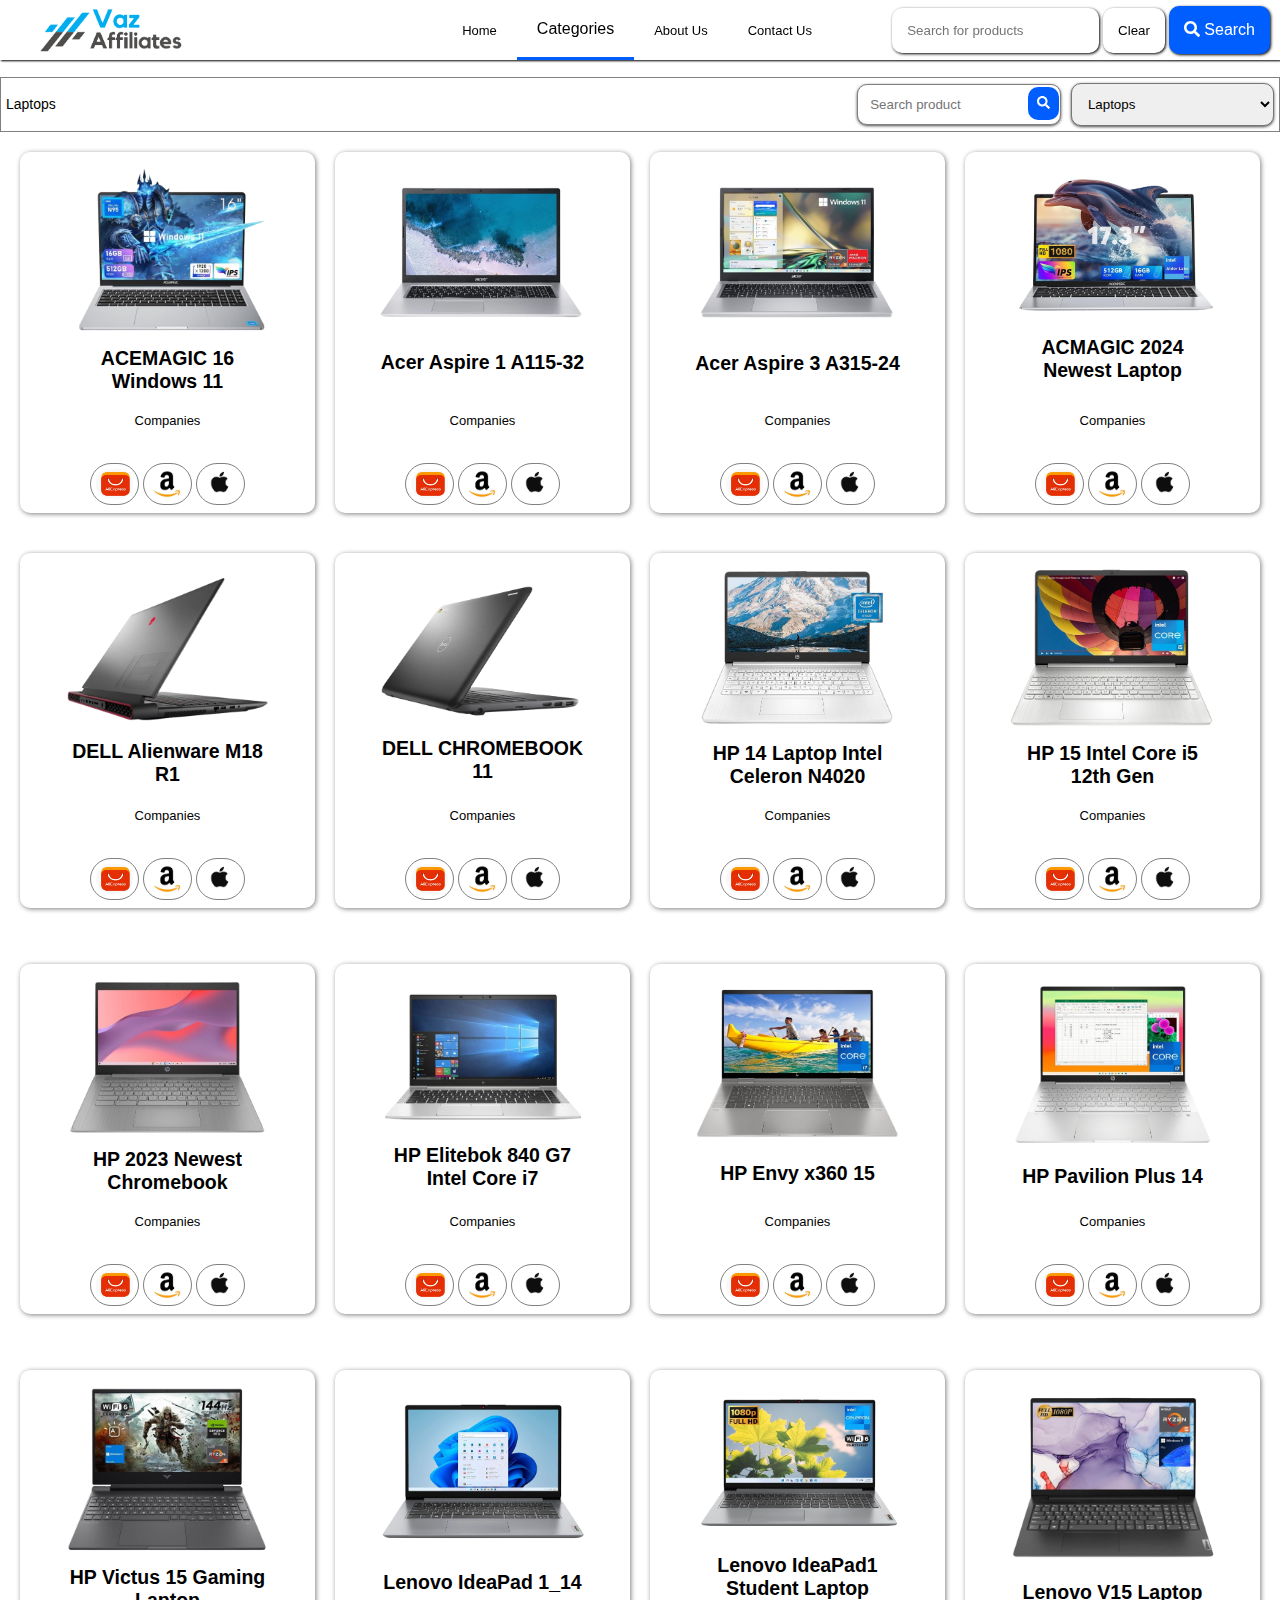
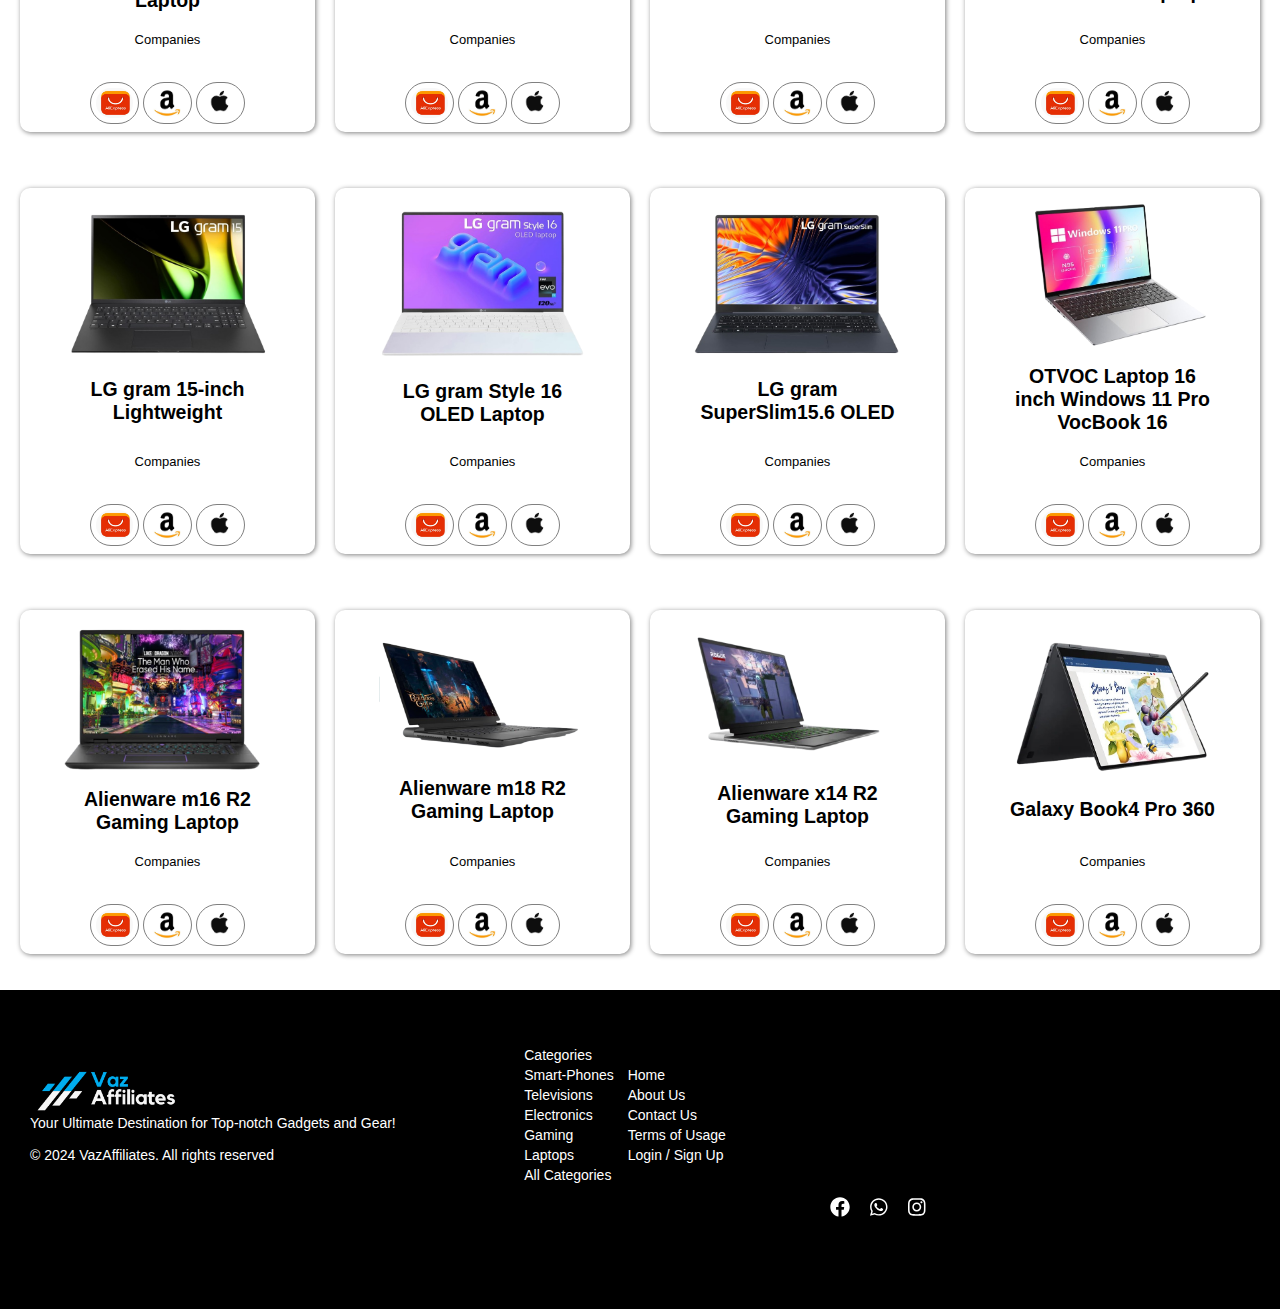
<file: laptop.html>
<!DOCTYPE html>
<html lang="en">
<head>
    <meta charset="UTF-8">
    <meta name="viewport" content="width=device-width, initial-scale=1.0">
    <title>Laptops</title>
    <link rel="stylesheet" href="css/navbar.css">
    <link rel="stylesheet" href="css/lastpage.css">
    <link rel="stylesheet" href="css/categories.css">
    <link rel="icon" href="img/Logo2 png.png" type="image/x-icon">
</head>
<body>
    <nav>
        <a href="index.html" class="home-link" id="home-link"><img
                src="img/Blue Geometric Minimalist Finance Logo(2).png" alt="" width="170px"></a>
        <input type="checkbox" id="sidebar-active">
        <label for="sidebar-active" class="open-sidebar-button">
            <span class="fas fa-bars"></span>
        </label>

        <label id="overlay" for="sidebar-active"></label>
        <div class="links-container">
            <label for="sidebar-active" class="close-sidebar-button">
                <span class="fas fa-times"></span>
            </label>

            <a href="index.html" class="home-link"><img src="img/Blue Geometric Minimalist Finance Logo(2).png" alt=""
                    width="170px"></a>
            <a href="index.html" class="home">Home</a>
            <a href="categories.html" class="active">Categories</a>
            <a href="About.html">About Us</a>
            <a href="contact.html">Contact Us</a>
        </div>
        <div class="search">
            <span>
                <form action="">
                    <input type="text" placeholder="Search for products">
                    <button>Clear</button>
                    <button class="active"><span class="fas fa-search"> </span> Search</button>
                </form>
            </span>
        </div>
    </nav>

    <div class="input">
        <p>Laptops</p>
        <div class="firstinp">
            <input type="text" id="search" class="searchbar" placeholder="Search product" required>
            <a href=""><span class="fas fa-search"></span></a>
        </div>

        <select name="links" id="" class="secondinp" size="1" onchange="window.location.href=this.value;">
            <option value="laptop.html">Laptops</option>
            <option value="smartphone.html">Smart-Phones</option>
            <option value="television.html">Televisions</option>
            <option value="electronics.html">Electronics</option>
            <option value="gaming.html">Gamings</option>
            <option value="categories.html">All Categories</option>
        </select>
    </div>

    <div class="container3">
        <div class="row1">
            <a href="product.html" class="r1" align="center">
                <div class="pics">
                    <img src="img/categories/Laptops/ACEMAGIC_16_inch_Laptop_Computer__Windows_11_Laptop_with_IntelN95_Processor-removebg-preview.png" alt="" class="product">
                </div>
                <h2>ACEMAGIC 16 Windows 11</h2>
                <p>Companies</p>
                <div class="img">
                    <img src="img/logo/aliexpress.JPG" alt="">
                    <img src="img/logo/amazon.JPG" alt="">
                    <img src="img/logo/apple.JPG" alt="">
                </div>
            </a>

            <a href="product.html" class="r1" align="center">
                <div class="pics">
                    <img src="img/categories/Laptops/Acer_Aspire_1_A115-32-C96U_Slim_Laptop-removebg-preview.png" alt="" class="product">
                </div>
                <h2>Acer Aspire 1 A115-32</h2>
                <p>Companies</p>
                <div class="img">
                    <img src="img/logo/aliexpress.JPG" alt="">
                    <img src="img/logo/amazon.JPG" alt="">
                    <img src="img/logo/apple.JPG" alt="">
                </div>
            </a>

            <a href="product.html" class="r1" align="center">
                <div class="pics">
                    <img src="img/categories/Laptops/Acer_Aspire_3_A315-24P-R7VH_Slim_Laptop-removebg-preview.png" alt="" class="product">
                </div>
                <h2>Acer Aspire 3 A315-24</h2>
                <p>Companies</p>
                <div class="img">
                    <img src="img/logo/aliexpress.JPG" alt="">
                    <img src="img/logo/amazon.JPG" alt="">
                    <img src="img/logo/apple.JPG" alt="">
                </div>
            </a>


            <a href="product.html" class="r1" align="center">
                <div class="pics">
                    <img src="img/categories/Laptops/ACMAGIC_2024_Newest_Laptop-removebg-preview.png" alt=""
                        class="product" id="huawei">
                </div>
                <h2>ACMAGIC 2024 Newest Laptop</h2>
                <p>Companies</p>
                <div class="img">
                    <img src="img/logo/aliexpress.JPG" alt="">
                    <img src="img/logo/amazon.JPG" alt="">
                    <img src="img/logo/apple.JPG" alt="">
                </div>
            </a>
        </div>

        <div class="row1">
            <a href="product.html" class="r1" align="center">
                <div class="pics">
                    <img src="img/categories/Laptops/DELL_Alienware_M18_R1-removebg-preview.png" alt=""
                        class="product">
                </div>
                <h2>DELL Alienware M18 R1</h2>
                <p>Companies</p>
                <div class="img">
                    <img src="img/logo/aliexpress.JPG" alt="">
                    <img src="img/logo/amazon.JPG" alt="">
                    <img src="img/logo/apple.JPG" alt="">
                </div>
            </a>

            <a href="product.html" class="r1" align="center">
                <div class="pics">
                    <img src="img/categories/Laptops/DELL_CHROMEBOOK_11-removebg-preview.png" alt=""
                        class="product">
                </div>
                <h2>DELL CHROMEBOOK 11</h2>
                <p>Companies</p>
                <div class="img">
                    <img src="img/logo/aliexpress.JPG" alt="">
                    <img src="img/logo/amazon.JPG" alt="">
                    <img src="img/logo/apple.JPG" alt="">
                </div>
            </a>

            <a href="product.html" class="r1" align="center">
                <div class="pics">
                    <img src="img/categories/Laptops/HP_14_Laptop__Intel_Celeron_N4020-removebg-preview.png" alt=""
                        class="product">
                </div>
                <h2>HP 14 Laptop Intel Celeron N4020</h2>
                <p>Companies</p>
                <div class="img">
                    <img src="img/logo/aliexpress.JPG" alt="">
                    <img src="img/logo/amazon.JPG" alt="">
                    <img src="img/logo/apple.JPG" alt="">
                </div>
            </a>

            <a href="product.html" class="r1" align="center">
                <div class="pics">
                    <img src="img/categories/Laptops/HP_15.6_inch_Laptop__FHD_Display__12th_Gen_Intel_Core_i5-removebg-preview.png" alt=""
                        class="product">
                </div>
                <h2>HP 15 Intel Core i5 12th Gen</h2>
                <p>Companies</p>
                <div class="img">
                    <img src="img/logo/aliexpress.JPG" alt="">
                    <img src="img/logo/amazon.JPG" alt="">
                    <img src="img/logo/apple.JPG" alt="">
                </div>
            </a>

        </div>
    </div><br>

    <div class="container3">
        <div class="row1">
            <a href="product.html" class="r1" align="center">
                <div class="pics">
                    <img src="img/categories/Laptops/HP_2023_Newest_Chromebook-removebg-preview.png" alt=""
                        class="product">
                </div>
                <h2>HP 2023 Newest Chromebook</h2>
                <p>Companies</p>
                <div class="img">
                    <img src="img/logo/aliexpress.JPG" alt="">
                    <img src="img/logo/amazon.JPG" alt="">
                    <img src="img/logo/apple.JPG" alt="">
                </div>
            </a>

            <a href="product.html" class="r1" align="center">
                <div class="pics">
                    <img src="img/categories/Laptops/Hp_ELITEBOOK_840_G7_INTEL_CORE_I7_16GB_RAM-removebg-preview.png" alt="" class="product">
                </div>
                <h2>HP Elitebok 840 G7 Intel Core i7</h2>
                <p>Companies</p>
                <div class="img">
                    <img src="img/logo/aliexpress.JPG" alt="">
                    <img src="img/logo/amazon.JPG" alt="">
                    <img src="img/logo/apple.JPG" alt="">
                </div>
            </a>

            <a href="product.html" class="r1" align="center">
                <div class="pics">
                    <img src="img/categories/Laptops/HP_Envy_x360_15_inch_Laptop-removebg-preview.png" alt="" class="product">
                </div>
                <h2>HP Envy x360 15</h2>
                <p>Companies</p>
                <div class="img">
                    <img src="img/logo/aliexpress.JPG" alt="">
                    <img src="img/logo/amazon.JPG" alt="">
                    <img src="img/logo/apple.JPG" alt="">
                </div>
            </a>

            <a href="product.html" class="r1" align="center">
                <div class="pics">
                    <img src="img/categories/Laptops/HP_Pavilion_Plus_14-removebg-preview.png" alt="" class="product">
                </div>
                <h2>HP Pavilion Plus 14</h2>
                <p>Companies</p>
                <div class="img">
                    <img src="img/logo/aliexpress.JPG" alt="">
                    <img src="img/logo/amazon.JPG" alt="">
                    <img src="img/logo/apple.JPG" alt="">
                </div>
            </a>

        </div><br>

        <div class="row1">
            <a href="product.html" class="r1" align="center">
                <div class="pics">
                    <img src="img/categories/Laptops/HP_Victus_15_Gaming_Laptop-removebg-preview.png" alt="" class="product">
                </div>
                <h2>HP Victus 15 Gaming Laptop</h2>
                <p>Companies</p>
                <div class="img">
                    <img src="img/logo/aliexpress.JPG" alt="">
                    <img src="img/logo/amazon.JPG" alt="">
                    <img src="img/logo/apple.JPG" alt="">
                </div>
            </a>

            <a href="product.html" class="r1" align="center">
                <div class="pics">
                    <img src="img/categories/Laptops/Lenovo_IdeaPad_1_14_Laptop-removebg-preview.png" alt="" class="product">
                </div>
                <h2>Lenovo IdeaPad 1_14</h2>
                <p>Companies</p>
                <div class="img">
                    <img src="img/logo/aliexpress.JPG" alt="">
                    <img src="img/logo/amazon.JPG" alt="">
                    <img src="img/logo/apple.JPG" alt="">
                </div>
            </a>

            <a href="product.html" class="r1" align="center">
                <div class="pics">
                    <img src="img/categories/Laptops/Lenovo_IdeaPad_1_Student_Laptop-removebg-preview.png" alt=""
                        class="product">
                </div>
                <h2>Lenovo IdeaPad1 Student Laptop</h2>
                <p>Companies</p>
                <div class="img">
                    <img src="img/logo/aliexpress.JPG" alt="">
                    <img src="img/logo/amazon.JPG" alt="">
                    <img src="img/logo/apple.JPG" alt="">
                </div>
            </a>

            <a href="product.html" class="r1" align="center">
                <div class="pics">
                    <img src="img/categories/Laptops/Lenovo_V15_Laptop-removebg-preview.png" alt=""
                        class="product">
                </div>
                <h2>Lenovo V15 Laptop</h2>
                <p>Companies</p>
                <div class="img">
                    <img src="img/logo/aliexpress.JPG" alt="">
                    <img src="img/logo/amazon.JPG" alt="">
                    <img src="img/logo/apple.JPG" alt="">
                </div>
            </a>

        </div>
    </div><br>

    <div class="container3">
        <div class="row1">
            <a href="product.html" class="r1" align="center">
                <div class="pics">
                    <img src="img/categories/Laptops/LG_gram_15-inch_Lightweight_Laptop-removebg-preview.png" alt=""
                        class="product">
                </div>
                <h2>LG gram 15-inch Lightweight</h2>
                <p>Companies</p>
                <div class="img">
                    <img src="img/logo/aliexpress.JPG" alt="">
                    <img src="img/logo/amazon.JPG" alt="">
                    <img src="img/logo/apple.JPG" alt="">
                </div>
            </a>

            <a href="product.html" class="r1" align="center">
                <div class="pics">
                    <img src="img/categories/Laptops/LG_gram_Style_16_OLED_Laptop-removebg-preview.png" alt=""
                        class="product">
                </div>
                <h2>LG gram Style 16 OLED Laptop</h2>
                <p>Companies</p>
                <div class="img">
                    <img src="img/logo/aliexpress.JPG" alt="">
                    <img src="img/logo/amazon.JPG" alt="">
                    <img src="img/logo/apple.JPG" alt="">
                </div>
            </a>

            <a href="product.html" class="r1" align="center">
                <div class="pics">
                    <img src="img/categories/Laptops/LG_gram_SuperSlim15.6__OLED_Laptop-removebg-preview.png" alt="" class="product">
                </div>
                <h2>LG gram SuperSlim15.6 OLED</h2>
                <p>Companies</p>
                <div class="img">
                    <img src="img/logo/aliexpress.JPG" alt="">
                    <img src="img/logo/amazon.JPG" alt="">
                    <img src="img/logo/apple.JPG" alt="">
                </div>
            </a>

            <a href="product.html" class="r1" align="center">
                <div class="pics">
                    <img src="img/categories/Laptops/OTVOC_Laptop_16_inch_Windows_11_Pro__VocBook_16-removebg-preview.png" alt="" class="product">
                </div>
                <h2>OTVOC Laptop 16 inch Windows 11 Pro VocBook 16</h2>
                <p>Companies</p>
                <div class="img">
                    <img src="img/logo/aliexpress.JPG" alt="">
                    <img src="img/logo/amazon.JPG" alt="">
                    <img src="img/logo/apple.JPG" alt="">
                </div>
            </a>

        </div><br>

        <div class="row1">
            <a href="product.html" class="r1" align="center">
                <div class="pics">
                    <img src="img/categories/Laptops/Alienware_m16_R2_Gaming_Laptop-removebg-preview.png" alt=""
                        class="product">
                </div>
                <h2>Alienware m16 R2 Gaming Laptop</h2>
                <p>Companies</p>
                <div class="img">
                    <img src="img/logo/aliexpress.JPG" alt="">
                    <img src="img/logo/amazon.JPG" alt="">
                    <img src="img/logo/apple.JPG" alt="">
                </div>
            </a>

            <a href="product.html" class="r1" align="center">
                <div class="pics">
                    <img src="img/categories/Laptops/Alienware_m18_R2_Gaming_Laptop-removebg-preview.png" alt=""
                        class="product">
                </div>
                <h2>Alienware m18 R2 Gaming Laptop</h2>
                <p>Companies</p>
                <div class="img">
                    <img src="img/logo/aliexpress.JPG" alt="">
                    <img src="img/logo/amazon.JPG" alt="">
                    <img src="img/logo/apple.JPG" alt="">
                </div>
            </a>

            <a href="product.html" class="r1" align="center">
                <div class="pics">
                    <img src="img/categories/Laptops/Alienware_x14_R2_Gaming_Laptop-removebg-preview.png" alt="" class="product">
                </div>
                <h2>Alienware x14 R2 Gaming Laptop</h2>
                <p>Companies</p>
                <div class="img">
                    <img src="img/logo/aliexpress.JPG" alt="">
                    <img src="img/logo/amazon.JPG" alt="">
                    <img src="img/logo/apple.JPG" alt="">
                </div>
            </a>

            <a href="product.html" class="r1" align="center">
                <div class="pics">
                    <img src="img/categories/Laptops/Galaxy_Book4_Pro_360-removebg-preview.png" alt="" class="product">
                </div>
                <h2>Galaxy Book4 Pro 360</h2>
                <p>Companies</p>
                <div class="img">
                    <img src="img/logo/aliexpress.JPG" alt="">
                    <img src="img/logo/amazon.JPG" alt="">
                    <img src="img/logo/apple.JPG" alt="">
                </div>
            </a>

        </div>
    </div><br>

        

    <div class="last-page">
        <div class="one">
            <a href="index.html"><img src="img/Blue Geometric Minimalist Finance Logo (22).png" alt=""></a>
            <p>Your Ultimate Destination for Top-notch Gadgets and Gear!</p><br>
            <p>© 2024 VazAffiliates. All rights reserved</p>
        </div>
        <div class="two">
            <ul>
                <li>Categories</li>
                <li><a href="smartphone.html">Smart-Phones</a></li>
                <li><a href="television.html">Televisions</a></li>
                <li><a href="electronics.html">Electronics</a></li>
                <li><a href="gaming.html">Gaming</a></li>
                <li><a href="laptop.html">Laptops</a></li>
                <li><a href="categories.html">All Categories</a></li>
            </ul>
            <ul>
                <li><a href="index.html">Home</a></li>
                <li><a href="About.html">About Us</a></li>
                <li><a href="contact.html">Contact Us</a></li>
                <li><a href="terms.html">Terms of Usage</a></li>
                <li><a href="Login.html">Login / Sign Up</a></li>
            </ul>
        </div>
        <div class="three">
            <ul>
                <li><a href=""><span class="fab fa-facebook"></span></a></li>
                <li><a href=""><span class="fab fa-whatsapp"></span></a></li>
                <li><a href=""><span class="fab fa-instagram"></span></a></li>
            </ul>
        </div>
    </div>
</body>
<script src="js/all.js"></script>
</html>
</file>
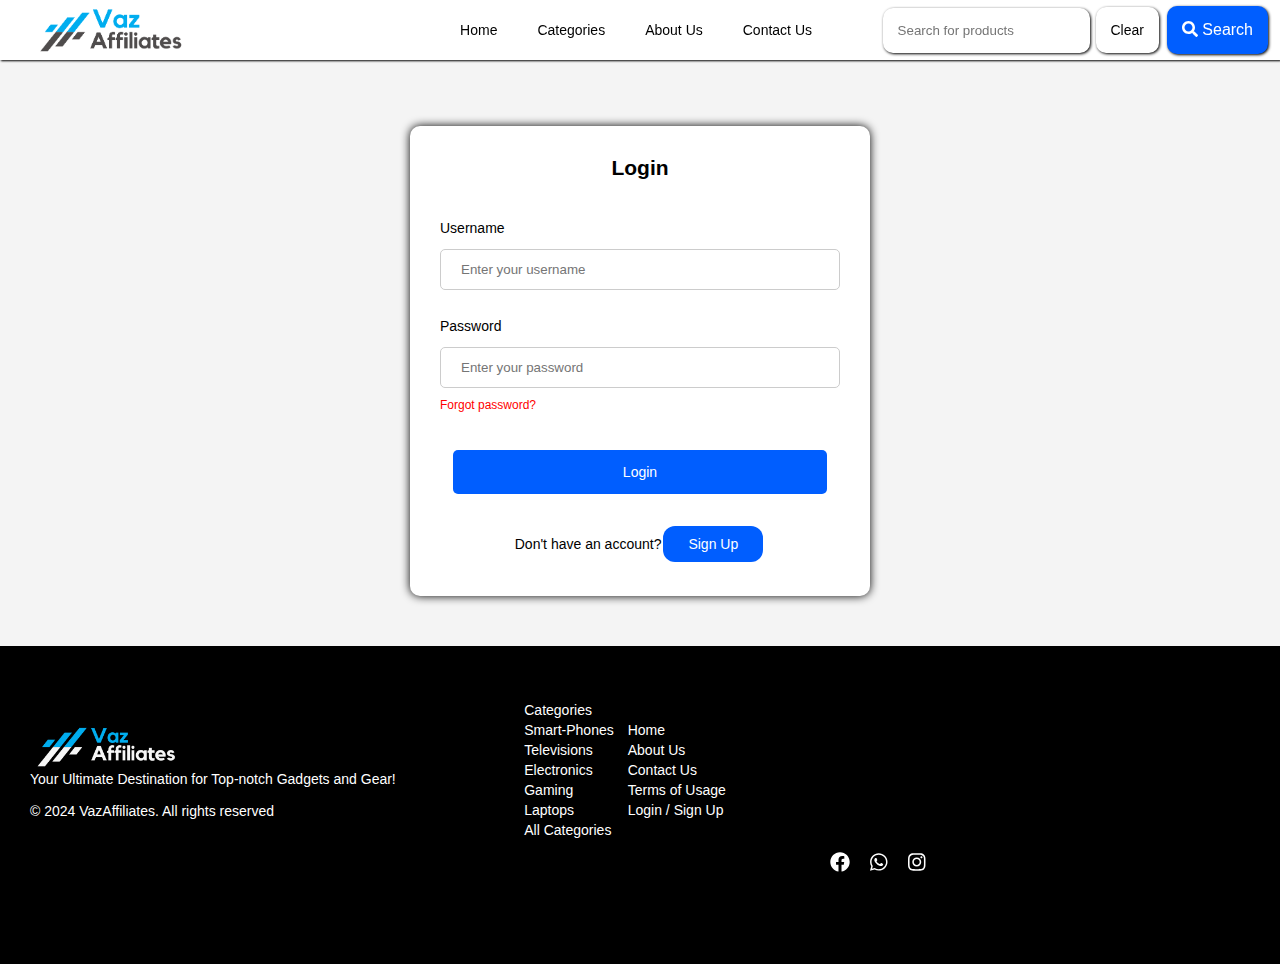
<file: Login.html>
<!DOCTYPE html>
<html lang="en">
<head>
    <meta charset="UTF-8">
    <meta name="viewport" content="width=device-width, initial-scale=1.0">
    <title>Login Page</title>
    <link rel="stylesheet" href="css/navbar.css">
    <link rel="stylesheet" href="css/lastpage.css">
    <link rel="stylesheet" href="css/login.css">
    <link rel="icon" href="img/Logo2 png.png" type="image/x-icon">
</head>
<body>
    <nav>
        <a href="index.html" class="home-link" id="home-link"><img
                src="img/Blue Geometric Minimalist Finance Logo(2).png" alt="" width="170px"></a>
        <input type="checkbox" id="sidebar-active">
        <label for="sidebar-active" class="open-sidebar-button">
            <span class="fas fa-bars"></span>
        </label>

        <label id="overlay" for="sidebar-active"></label>
        <div class="links-container">
            <label for="sidebar-active" class="close-sidebar-button">
                <span class="fas fa-times"></span>
            </label>

            <a href="index.html" class="home-link"><img src="img/Blue Geometric Minimalist Finance Logo(2).png" alt=""
                    width="170px"></a>
            <a href="index.html">Home</a>
            <a href="categories.html">Categories</a>
            <a href="About.html">About Us</a>
            <a href="contact.html">Contact Us</a>
        </div>
        <div class="search">
            <span>
                <form action="">
                    <input type="" placeholder="Search for products">
                    <button>Clear</button>
                    <button class="active"><span class="fas fa-search"> </span> Search</button>
                </form>
            </span>
        </div>
    </nav>


    <!-- Login Page -->
    <div class="container" id="login">
        <h2>Login</h2>
        <form>
            <div class="input-group">
                <label for="username">Username</label>
                <input type="text" id="username" placeholder="Enter your username">
            </div>
            <div class="input-group">
                <label for="password">Password</label>
                <input type="password" id="password" placeholder="Enter your password">
                <a href="" id="forgot">Forgot password?</a>
            </div>
            <div class="input-group" id="Admin">
                <a href="admin.html">Login</a>
                <!-- <input type="submit" value="Login"> -->
            </div>
        </form>
        <span>Don't have an account? <button onclick="showSignup()">Sign Up</button></span>
    </div>

    <!-- Sign Up Page -->
    <div class="container" id="signup">
        <h2>Sign Up</h2>
        <form>
            <div class="input-group">
                <label for="new_username">Email</label>
                <input type="email" id="new_email" placeholder="Enter your username">
            </div>
            <div class="input-group">
                <label for="new_username">Username</label>
                <input type="text" id="new_username" placeholder="Enter your username">
            </div>
            <div class="input-group">
                <label for="new_password">Password</label>
                <input type="password" id="new_password" placeholder="Enter your password">
            </div>
            <div class="input-group">
                <label for="confirm_password">Confirm Password</label>
                <input type="password" id="confirm_password" placeholder="Confirm your password">
            </div>
            <div class="input-group" id="Admin">
                <a href="admin.html">Sign Up</a>
                <!-- <input type="submit" value="Sign Up"> -->
            </div>
            <span>Already have an account? <button onclick="showLogin()">Login</button></span>
        </form>
    </div>



    <div class="last-page">
        <div class="one">
            <a href="index.html"><img src="img/Blue Geometric Minimalist Finance Logo (22).png" alt=""></a>
            <p>Your Ultimate Destination for Top-notch Gadgets and Gear!</p><br>
            <p>© 2024 VazAffiliates. All rights reserved</p>
        </div>
        <div class="two">
            <ul>
                <li>Categories</li>
                <li><a href="smartphone.html">Smart-Phones</a></li>
                <li><a href="television.html">Televisions</a></li>
                <li><a href="electronics.html">Electronics</a></li>
                <li><a href="gaming.html">Gaming</a></li>
                <li><a href="laptop.html">Laptops</a></li>
                <li><a href="categories.html">All Categories</a></li>
            </ul>
            <ul class="two-1">
                <li><a href="index.html">Home</a></li>
                <li><a href="About.html">About Us</a></li>
                <li><a href="contact.html">Contact Us</a></li>
                <li><a href="terms.html">Terms of Usage</a></li>
                <li><a href="Login.html">Login / Sign Up</a></li>
            </ul>
        </div>
        <div class="three">
            <ul>
                <li><a href=""><span class="fab fa-facebook"></span></a></li>
                <li><a href=""><span class="fab fa-whatsapp"></span></a></li>
                <li><a href=""><span class="fab fa-instagram"></span></a></li>
            </ul>
        </div>
    </div>
</body>
<script src="js/all.js"></script>
<script>
    function showLogin() {
        document.getElementById('login').style.display = 'block';
        document.getElementById('signup').style.display = 'none';
    }

    function showSignup() {
        document.getElementById('login').style.display = 'none';
        document.getElementById('signup').style.display = 'block';
    }
</script>
</html>
</file>
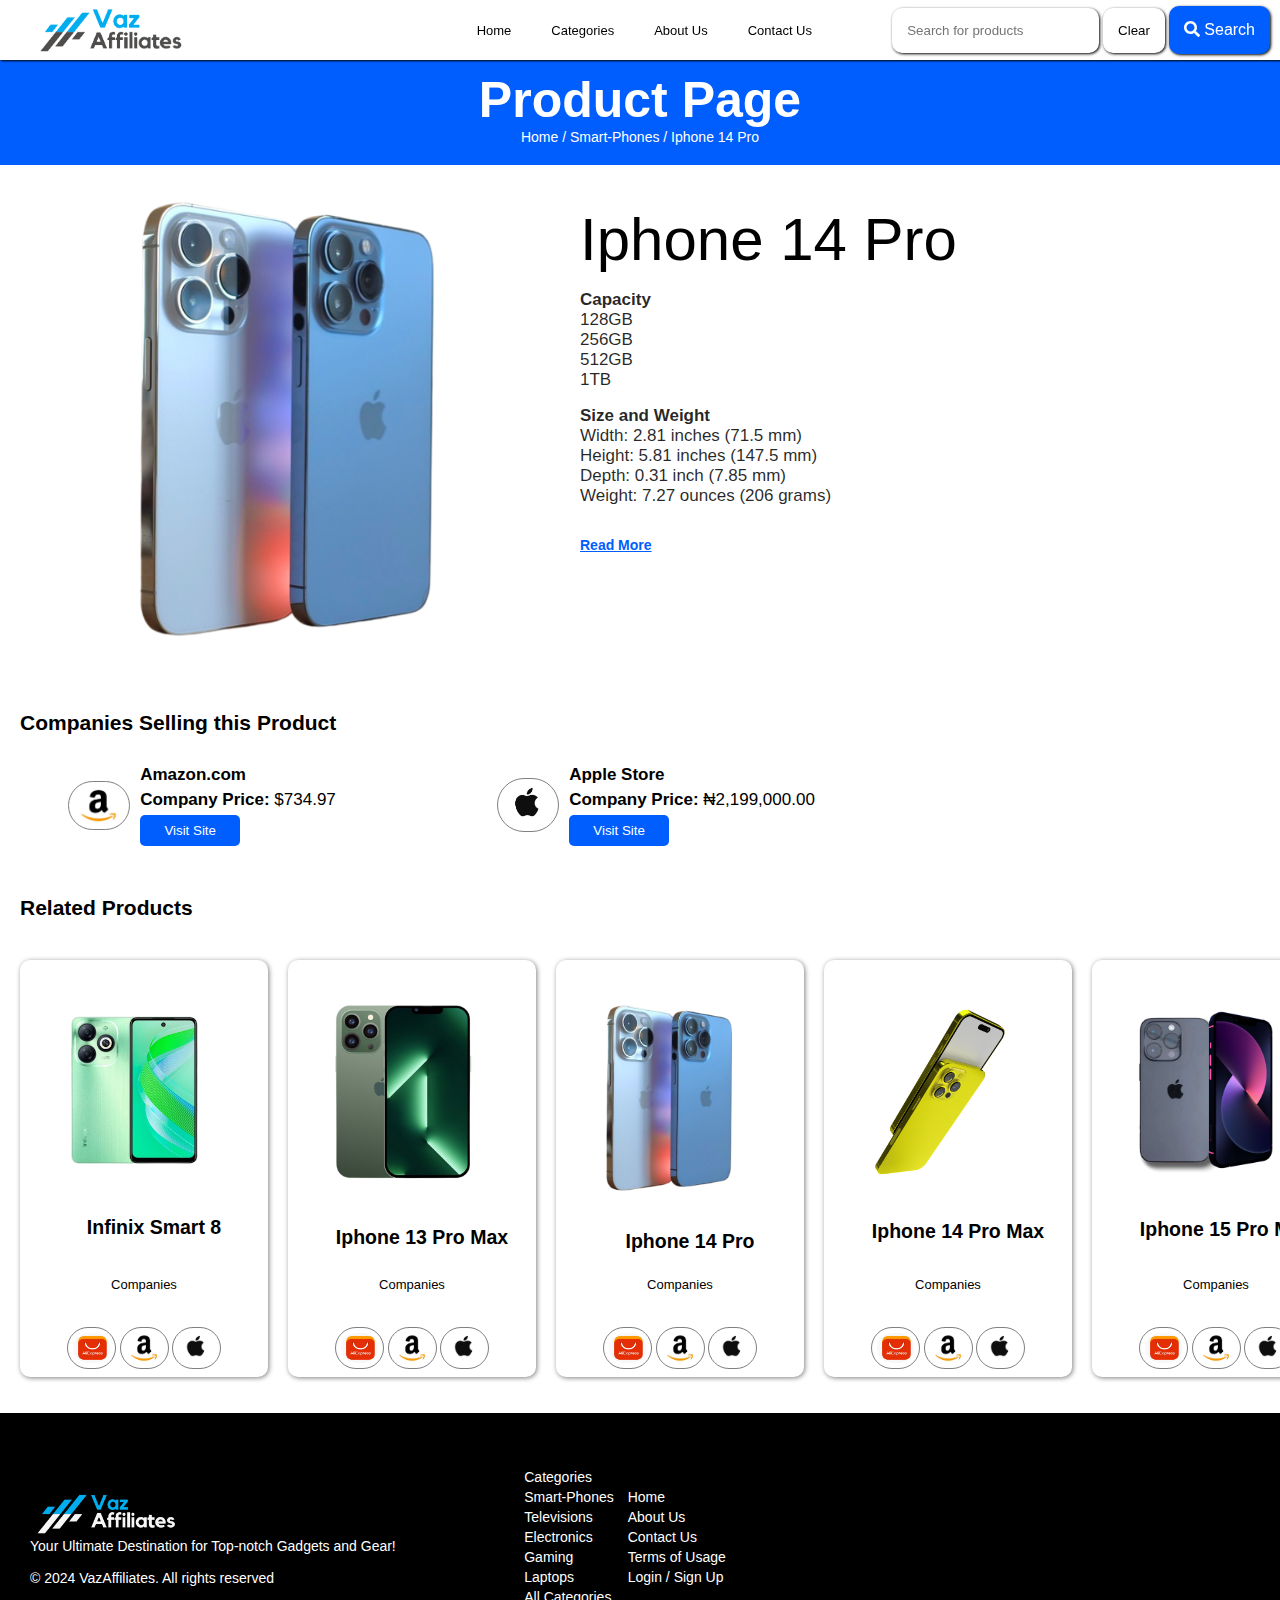
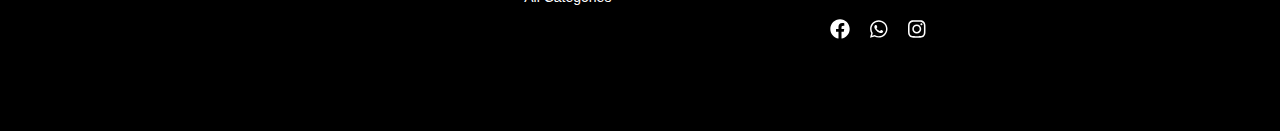
<file: product.html>
<!DOCTYPE html>
<html lang="en">
<head>
    <meta charset="UTF-8">
    <meta name="viewport" content="width=device-width, initial-scale=1.0">
    <title>Product Page</title>
    <link rel="stylesheet" href="css/product.css">
    <link rel="stylesheet" href="css/lastpage.css">
    <link rel="stylesheet" href="css/navbar.css">
    <link rel="icon" href="img/Logo2 png.png" type="image/x-icon">
</head>
<body>
    <nav>
        <a href="index.html" class="home-link" id="home-link"><img
                src="img/Blue Geometric Minimalist Finance Logo(2).png" alt="" width="170px"></a>
        <input type="checkbox" id="sidebar-active">
        <label for="sidebar-active" class="open-sidebar-button">
            <span class="fas fa-bars"></span>
        </label>

        <label id="overlay" for="sidebar-active"></label>
        <div class="links-container">
            <label for="sidebar-active" class="close-sidebar-button">
                <span class="fas fa-times"></span>
            </label>

            <a href="index.html" class="home-link"><img src="img/Blue Geometric Minimalist Finance Logo(2).png" alt=""
                    width="170px"></a>
            <a href="index.html">Home</a>
            <a href="categories.html">Categories</a>
            <a href="About.html">About Us</a>
            <a href="contact.html">Contact Us</a>
        </div>
        <div class="search">
            <span>
                <form action="">
                    <input type="text" placeholder="Search for products">
                    <button>Clear</button>
                    <button class="active"><span class="fas fa-search"> </span> Search</button>
                </form>
            </span>
        </div>
    </nav>

    <div class="product-page">
        <h1>Product Page</h1>
        <p>Home / Smart-Phones / Iphone 14 Pro</p>
    </div>

    <div class="product">
        <div class="img">
            <img src="img/categories/Smart-phones/IPhone/iphone 14 pro (2).png" alt="">
        </div>
        <div class="description">
            <input type="checkbox" id="check">
            <h1>Iphone 14 Pro</h1><br>
            <p><b>Capacity</b><br> 
                128GB <br>
                256GB <br>
                512GB <br>
                1TB</p><br>
            <p><b>Size and Weight</b><br> 
                Width: 2.81 inches (71.5 mm)<br>
                Height: 5.81 inches (147.5 mm) <br>
                Depth: 0.31 inch (7.85 mm) <br>
                Weight: 7.27 ounces (206 grams)</p><br>
                <div class="content">
                    <p><b>Size and Weight</b><br> 
                        Super Retina XDR display<br>
                        6.1_inch (diagonal) all_screen OLED display <br>
                        2556‑by‑1179-pixel resolution at 460 ppi <br>
                        Dynamic Island<br>
                        Always-On display<br>
                        ProMotion technology with adaptive refresh rates up to 120Hz<br>
                        HDR display<br>
                        True Tone<br>
                        Wide color (P3)<br>
                        Haptic Touch<br>
                        2,000,000:1 contrast ratio (typical)<br>
                        1000 nits max brightness (typical); 1600 nits peak brightness (HDR); 2000 nits peak brightness (outdoor)<br>
                        Fingerprint-resistant oleophobic coating<br>
                        Support for display of multiple languages and characters simultaneously<br>
                        The iPhone 14 Pro display has rounded corners that follow a beautiful curved design, and these corners are within a standard rectangle. When measured as a standard rectangular shape, the screen is 6.12 inches diagonally (actual viewable area is less)</p><br>

                    <p><b>Siri</b><br> 
                        Use your voice to send messages, set reminders, and more<br>
                        Activate hands‑free with only your voice using “Hey Siri”<br>
                        Use your voice to run shortcuts from your favorite apps<br>
                </div>
                <label for="check">Read More</label>
        </div>
    </div>

    <h2>Companies Selling this Product</h2>

    <div class="companies">
        <div class="btn">
            <div class="icon">
                <img src="img/logo/amazon.JPG" alt="">
            </div>
            <div class="texts">
                <p><b>Amazon.com</b></p>
                <p><b>Company Price: </b>$734.97</p>
                <a href="https://rb.gy/jz6bk8" target="_blank"><button>Visit Site</button></a>
            </div>
        </div>

        <div class="btn">
            <div class="icon">
                <img src="img/logo/apple.JPG" alt="">
            </div>
            <div class="texts">
                <p><b>Apple Store</b></p>
                <p><b>Company Price: </b>₦2,199,000.00</p>
                <a href="https://rb.gy/o3rzno" target="_blank"><button>Visit Site</button></a>
            </div>
        </div>
    </div>

    <h2>Related Products</h2>
        <div class="row1">
            <a href="product.html" class="r1" align="center">
                <div class="pics">
                    <img src="img/categories/Smart-phones/Infinix/Infinix_Smart_8-removebg-preview.png" alt=""
                        class="product">
                </div>
                <h2>Infinix Smart 8</h2>
                <p>Companies</p>
                <div class="img">
                    <img src="img/logo/aliexpress.JPG" alt="">
                    <img src="img/logo/amazon.JPG" alt="">
                    <img src="img/logo/apple.JPG" alt="">
                </div>
            </a>

            <a href="product.html" class="r1" align="center">
                <div class="pics">
                    <img src="img/categories/Smart-phones/IPhone/iphone 13 pro max (2).png" alt="" class="product">
                </div>
                <h2>Iphone 13 Pro Max</h2>
                <p>Companies</p>
                <div class="img">
                    <img src="img/logo/aliexpress.JPG" alt="">
                    <img src="img/logo/amazon.JPG" alt="">
                    <img src="img/logo/apple.JPG" alt="">
                </div>
            </a>

            <a href="product.html" class="r1" align="center">
                <div class="pics">
                    <img src="img/categories/Smart-phones/IPhone/iphone 14 pro (2).png" alt="" class="product">
                </div>
                <h2>Iphone 14 Pro</h2>
                <p>Companies</p>
                <div class="img">
                    <img src="img/logo/aliexpress.JPG" alt="">
                    <img src="img/logo/amazon.JPG" alt="">
                    <img src="img/logo/apple.JPG" alt="">
                </div>
            </a>

            <a href="product.html" class="r1" align="center">
                <div class="pics">
                    <img src="img/categories/Smart-phones/IPhone/iphone 14 pro max (2).png" alt="" class="product">
                </div>
                <h2>Iphone 14 Pro Max</h2>
                <p>Companies</p>
                <div class="img">
                    <img src="img/logo/aliexpress.JPG" alt="">
                    <img src="img/logo/amazon.JPG" alt="">
                    <img src="img/logo/apple.JPG" alt="">
                </div>
            </a>

            <a href="product.html" class="r1" align="center">
                <div class="pics">
                    <img src="img/categories/Smart-phones/IPhone/iphone 15 pro max (2).png" alt="" class="product">
                </div>
                <h2>Iphone 15 Pro Max</h2>
                <p>Companies</p>
                <div class="img">
                    <img src="img/logo/aliexpress.JPG" alt="">
                    <img src="img/logo/amazon.JPG" alt="">
                    <img src="img/logo/apple.JPG" alt="">
                </div>
            </a>

            <a href="product.html" class="r1" align="center">
                <div class="pics">
                    <img src="img/categories/Smart-phones/IPhone/iphone x (2).png" alt="" class="product">
                </div>
                <h2>Iphone X</h2>
                <p>Companies</p>
                <div class="img">
                    <img src="img/logo/aliexpress.JPG" alt="">
                    <img src="img/logo/amazon.JPG" alt="">
                    <img src="img/logo/apple.JPG" alt="">
                </div>
            </a>

            <a href="product.html" class="r1" align="center">
                <div class="pics">
                    <img src="img/categories/Smart-phones/Motorola/Motorola_Edge_2023-removebg-preview.png" alt=""
                        class="product">
                </div>
                <h2>Motorola Edge 2023</h2>
                <p>Companies</p>
                <div class="img">
                    <img src="img/logo/aliexpress.JPG" alt="">
                    <img src="img/logo/amazon.JPG" alt="">
                    <img src="img/logo/apple.JPG" alt="">
                </div>
            </a>

            <a href="product.html" class="r1" align="center">
                <div class="pics">
                    <img src="img/categories/Smart-phones/Motorola/Motorola_Moto_G_Power-removebg-preview.png" alt=""
                        class="product">
                </div>
                <h2>Motorola G Power</h2>
                <p>Companies</p>
                <div class="img">
                    <img src="img/logo/aliexpress.JPG" alt="">
                    <img src="img/logo/amazon.JPG" alt="">
                    <img src="img/logo/apple.JPG" alt="">
                </div>
            </a>

        </div><br>


    <div class="last-page">
        <div class="one">
            <a href="index.html"><img src="img/Blue Geometric Minimalist Finance Logo (22).png" alt=""></a>
            <p>Your Ultimate Destination for Top-notch Gadgets and Gear!</p><br>
            <p>© 2024 VazAffiliates. All rights reserved</p>
        </div>
        <div class="two">
            <ul>
                <li>Categories</li>
                <li><a href="smartphone.html">Smart-Phones</a></li>
                <li><a href="television.html">Televisions</a></li>
                <li><a href="electronics.html">Electronics</a></li>
                <li><a href="gaming.html">Gaming</a></li>
                <li><a href="laptop.html">Laptops</a></li>
                <li><a href="categories.html">All Categories</a></li>
            </ul>
            <ul class="two-1">
                <li><a href="index.html">Home</a></li>
                <li><a href="About.html">About Us</a></li>
                <li><a href="contact.html">Contact Us</a></li>
                <li><a href="terms.html">Terms of Usage</a></li>
                <li><a href="Login.html">Login / Sign Up</a></li>
            </ul>
        </div>
        <div class="three">
            <ul>
                <li><a href=""><span class="fab fa-facebook"></span></a></li>
                <li><a href=""><span class="fab fa-whatsapp"></span></a></li>
                <li><a href=""><span class="fab fa-instagram"></span></a></li>
            </ul>
        </div>
    </div>
</body>
<script src="js/all.js"></script>
</html>
</file>
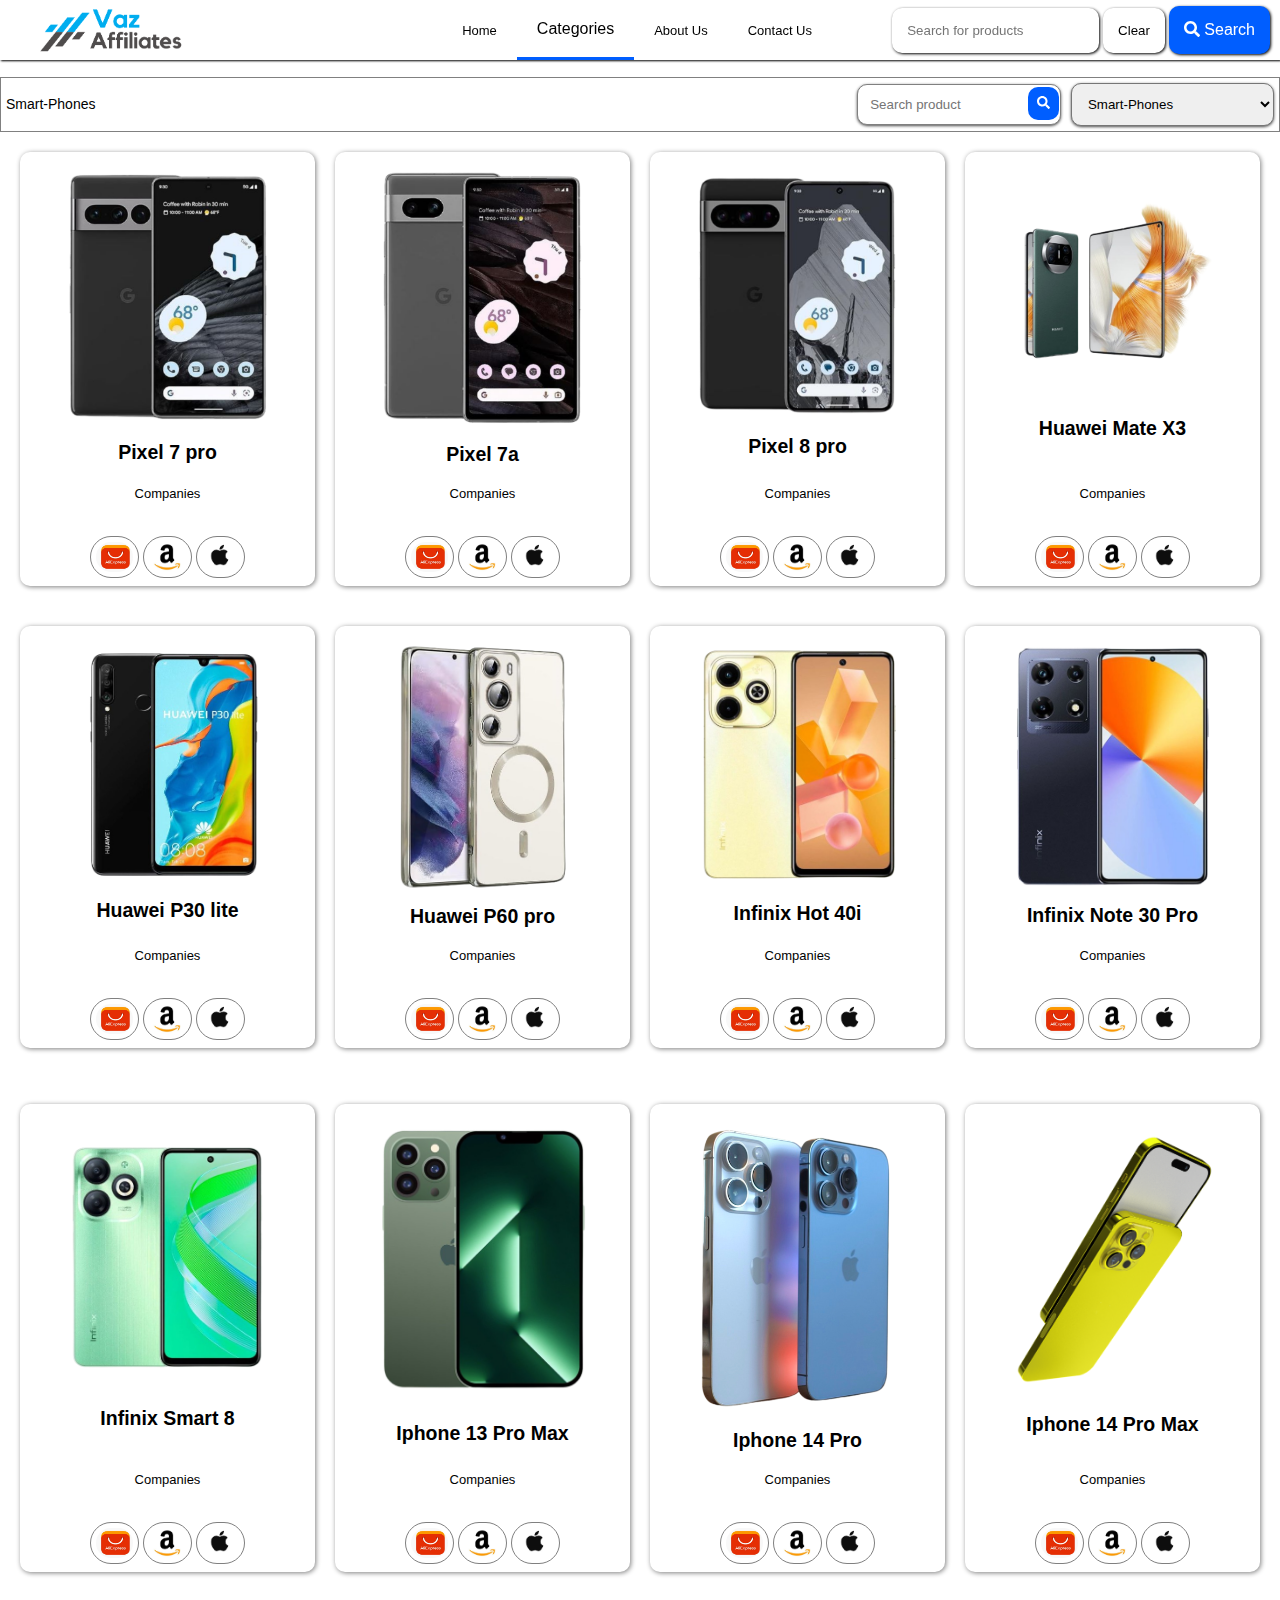
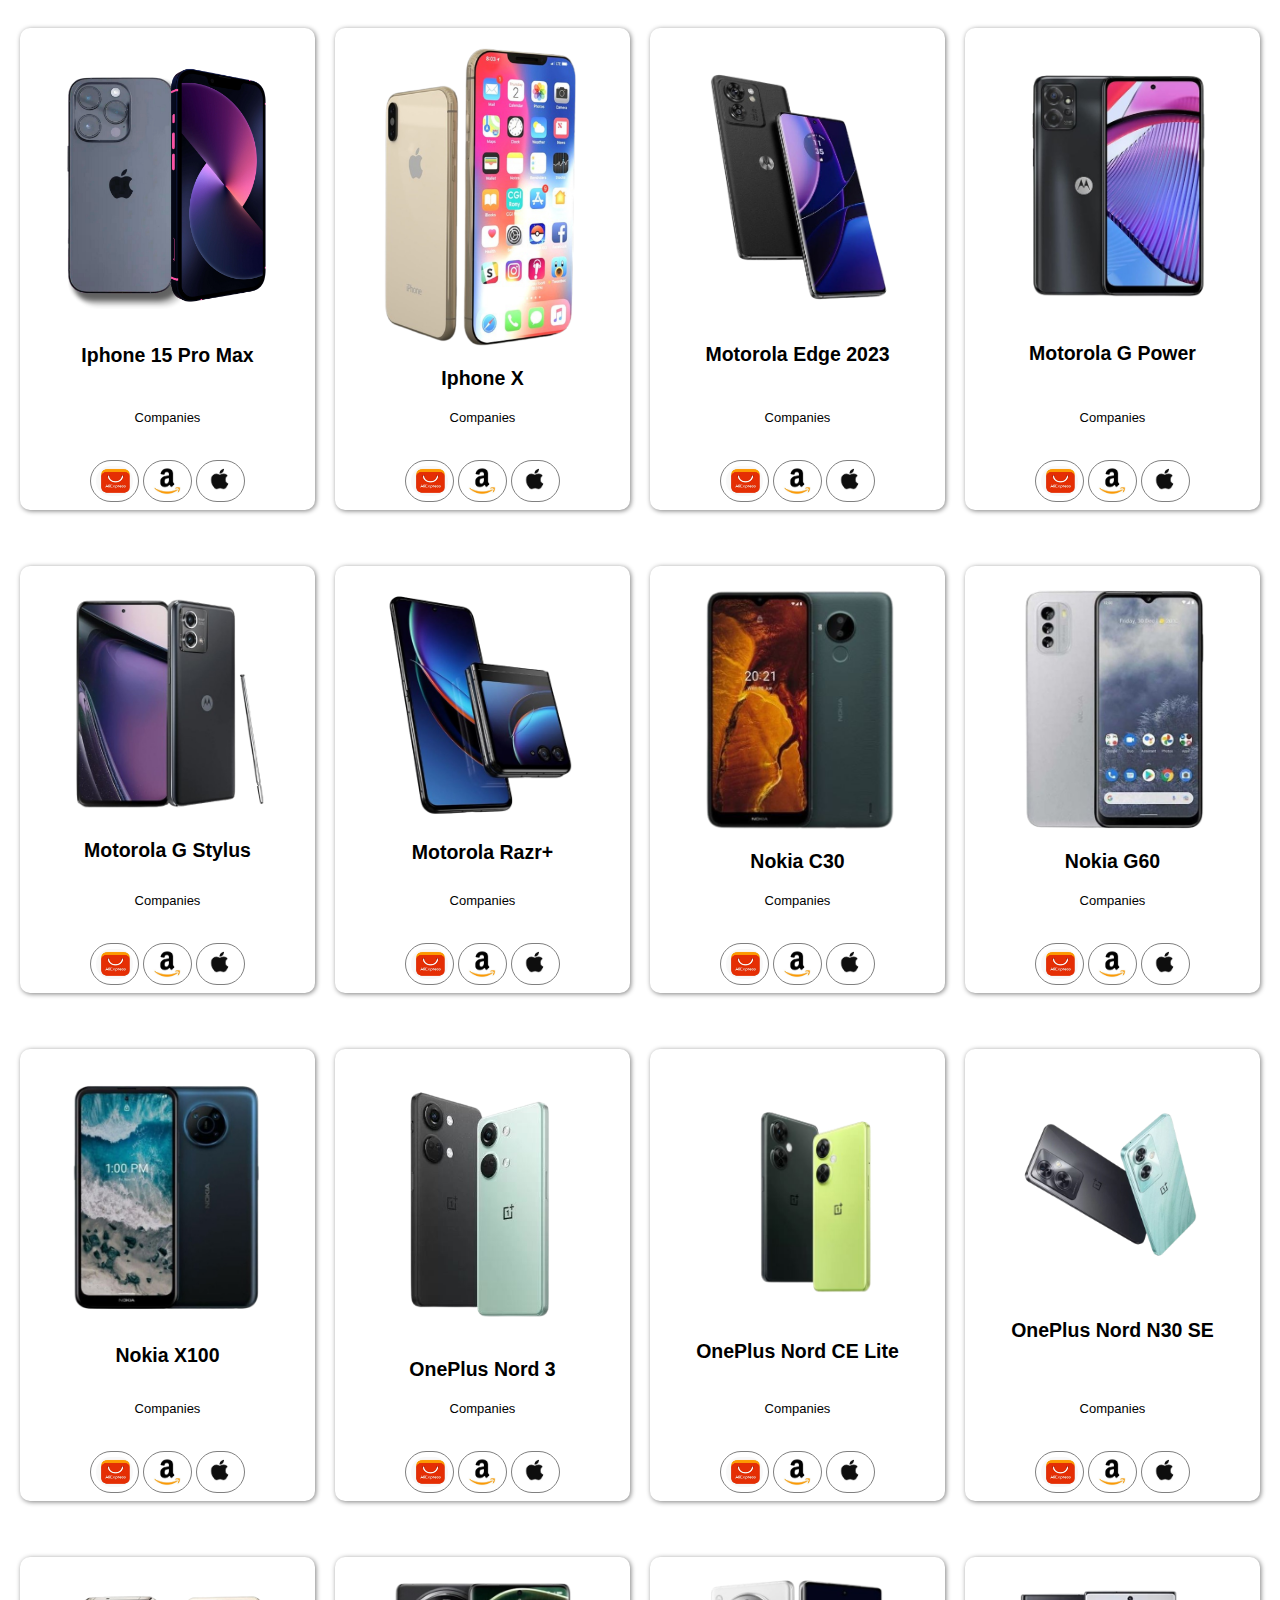
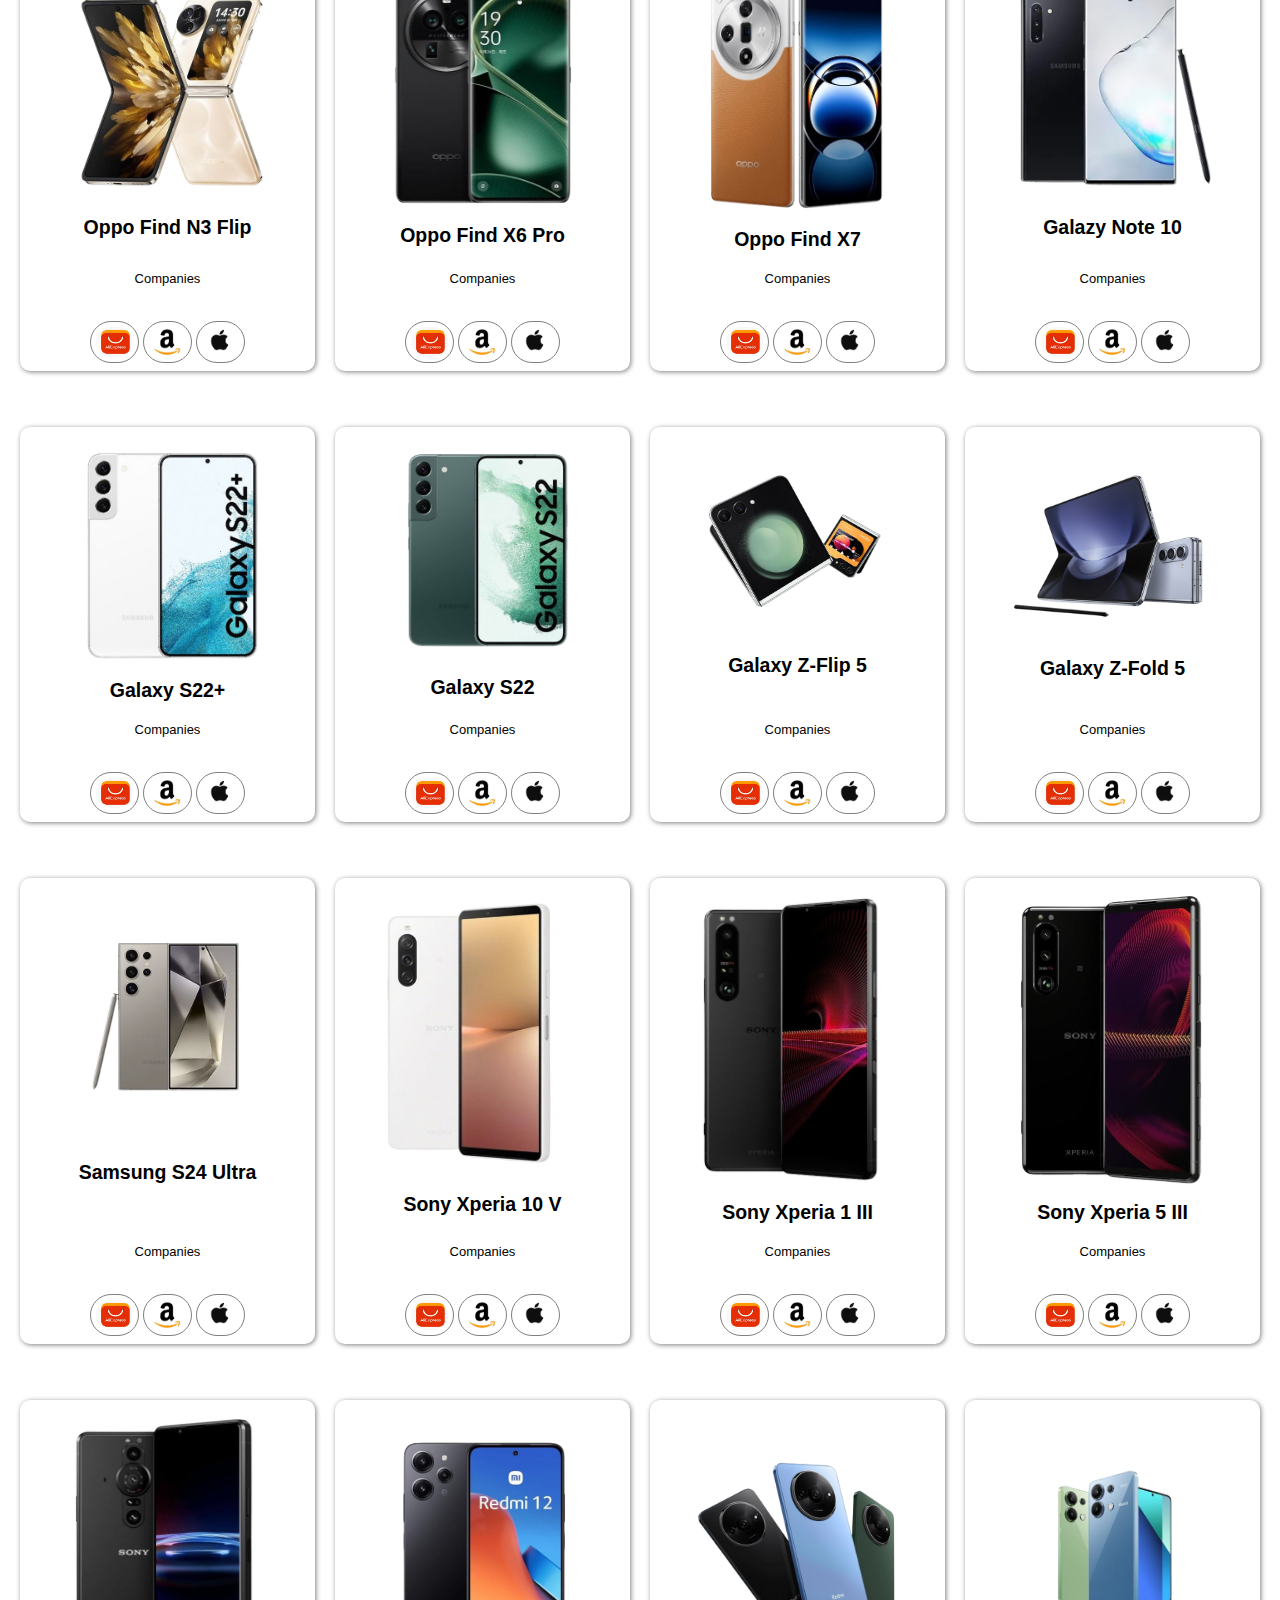
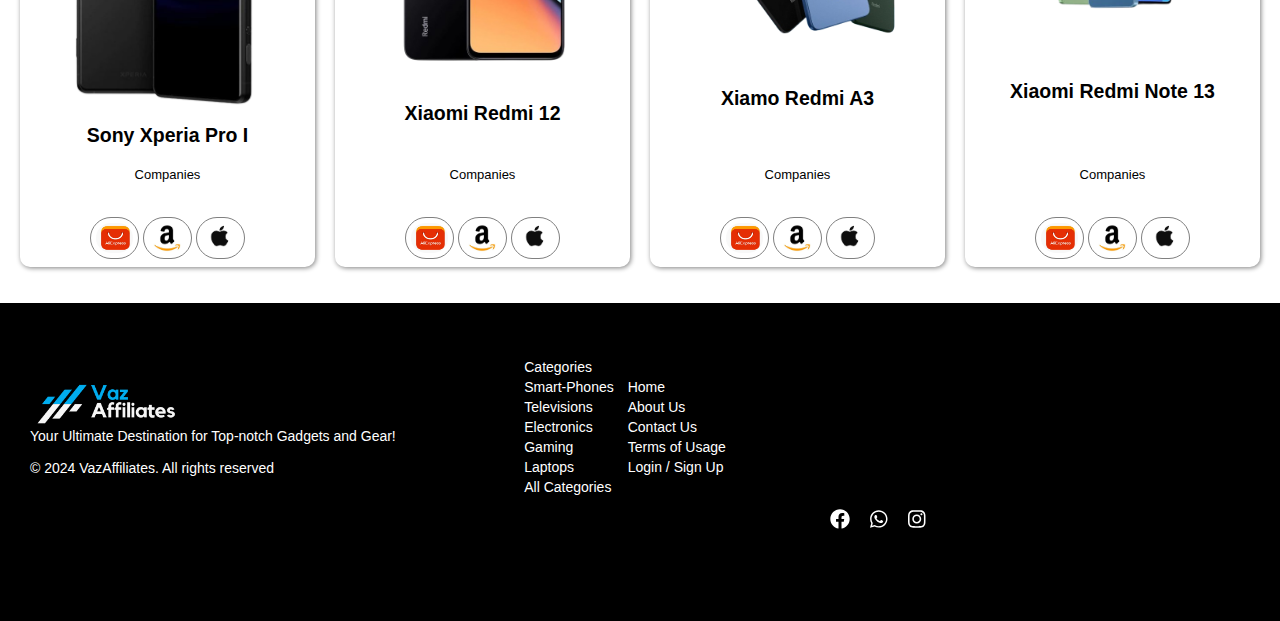
<file: smartphone.html>
<!DOCTYPE html>
<html lang="en">
<head>
    <meta charset="UTF-8">
    <meta name="viewport" content="width=device-width, initial-scale=1.0">
    <title>Smart-Phones</title>
    <link rel="stylesheet" href="css/navbar.css">
    <link rel="stylesheet" href="css/lastpage.css">
    <link rel="stylesheet" href="css/categories.css">
    <link rel="icon" href="img/Logo2 png.png" type="image/x-icon">
</head>
<body>
    <nav>
        <a href="index.html" class="home-link" id="home-link"><img
                src="img/Blue Geometric Minimalist Finance Logo(2).png" alt="" width="170px"></a>
        <input type="checkbox" id="sidebar-active">
        <label for="sidebar-active" class="open-sidebar-button">
            <span class="fas fa-bars"></span>
        </label>

        <label id="overlay" for="sidebar-active"></label>
        <div class="links-container">
            <label for="sidebar-active" class="close-sidebar-button">
                <span class="fas fa-times"></span>
            </label>

            <a href="index.html" class="home-link"><img src="img/Blue Geometric Minimalist Finance Logo(2).png" alt=""
                    width="170px"></a>
            <a href="index.html" class="home">Home</a>
            <a href="categories.html" class="active">Categories</a>
            <a href="About.html">About Us</a>
            <a href="contact.html">Contact Us</a>
        </div>
        <div class="search">
            <span>
                <form action="">
                    <input type="text" placeholder="Search for products">
                    <button>Clear</button>
                    <button class="active"><span class="fas fa-search"> </span> Search</button>
                </form>
            </span>
        </div>
    </nav>

    <div class="input">
        <p>Smart-Phones</p>
        <div class="firstinp">
            <input type="text" id="search" class="searchbar" placeholder="Search product" required>
            <a href=""><span class="fas fa-search"></span></a>
        </div>

        <select name="links" id="" class="secondinp" size="1" onchange="window.location.href=this.value;">
            <option value="smartphone.html">Smart-Phones</option>
            <option value="television.html">Televisions</option>
            <option value="electronics.html">Electronics</option>
            <option value="gaming.html">Gamings</option>
            <option value="laptop.html">Laptops</option>
            <option value="categories.html">All Categories</option>
        </select>
    </div>

    <div class="container3">
        <div class="row1">
            <a href="product.html" class="r1" align="center">
                <div class="pics">
                    <img src="img/categories/Smart-phones/Google pixel/Pixel 7 pro (2).png" alt="" class="product">
                </div>
                <h2>Pixel 7 pro</h2>
                <p>Companies</p>
                <div class="img">
                    <img src="img/logo/aliexpress.JPG" alt="">
                    <img src="img/logo/amazon.JPG" alt="">
                    <img src="img/logo/apple.JPG" alt="">
                </div>
            </a>

            <a href="" class="r1" align="center">
                <div class="pics">
                    <img src="img/categories/Smart-phones/Google pixel/Pixel 7a (2).png" alt="" class="product">
                </div>
                <h2>Pixel 7a</h2>
                <p>Companies</p>
                <div class="img">
                    <img src="img/logo/aliexpress.JPG" alt="">
                    <img src="img/logo/amazon.JPG" alt="">
                    <img src="img/logo/apple.JPG" alt="">
                </div>
            </a>

            <a href="product.html" class="r1" align="center">
                <div class="pics">
                    <img src="img/categories/Smart-phones/Google pixel/Pixel 8pro (2).png" alt="" class="product">
                </div>
                <h2>Pixel 8 pro</h2>
                <p>Companies</p>
                <div class="img">
                    <img src="img/logo/aliexpress.JPG" alt="">
                    <img src="img/logo/amazon.JPG" alt="">
                    <img src="img/logo/apple.JPG" alt="">
                </div>
            </a>


            <a href="product.html" class="r1" align="center">
                <div class="pics">
                    <img src="img/categories/Smart-phones/Huawei/Huawei_Mate_X3-removebg-preview.png" alt=""
                        class="product" id="huawei">
                </div>
                <h2>Huawei Mate X3</h2>
                <p>Companies</p>
                <div class="img">
                    <img src="img/logo/aliexpress.JPG" alt="">
                    <img src="img/logo/amazon.JPG" alt="">
                    <img src="img/logo/apple.JPG" alt="">
                </div>
            </a>
        </div>

        <div class="row1">
            <a href="product.html" class="r1" align="center">
                <div class="pics">
                    <img src="img/categories/Smart-phones/Huawei/Huawei_P30_lite-removebg-preview.png" alt=""
                        class="product">
                </div>
                <h2>Huawei P30 lite</h2>
                <p>Companies</p>
                <div class="img">
                    <img src="img/logo/aliexpress.JPG" alt="">
                    <img src="img/logo/amazon.JPG" alt="">
                    <img src="img/logo/apple.JPG" alt="">
                </div>
            </a>

            <a href="product.html" class="r1" align="center">
                <div class="pics">
                    <img src="img/categories/Smart-phones/Huawei/Huawei_p60_pro-removebg-preview.png" alt=""
                        class="product">
                </div>
                <h2>Huawei P60 pro</h2>
                <p>Companies</p>
                <div class="img">
                    <img src="img/logo/aliexpress.JPG" alt="">
                    <img src="img/logo/amazon.JPG" alt="">
                    <img src="img/logo/apple.JPG" alt="">
                </div>
            </a>

            <a href="product.html" class="r1" align="center">
                <div class="pics">
                    <img src="img/categories/Smart-phones/Infinix/Infinix_Hot_40i-removebg-preview.png" alt=""
                        class="product">
                </div>
                <h2>Infinix Hot 40i</h2>
                <p>Companies</p>
                <div class="img">
                    <img src="img/logo/aliexpress.JPG" alt="">
                    <img src="img/logo/amazon.JPG" alt="">
                    <img src="img/logo/apple.JPG" alt="">
                </div>
            </a>

            <a href="product.html" class="r1" align="center">
                <div class="pics">
                    <img src="img/categories/Smart-phones/Infinix/Infinix_Note_30_Pro-removebg-preview.png" alt=""
                        class="product">
                </div>
                <h2>Infinix Note 30 Pro</h2>
                <p>Companies</p>
                <div class="img">
                    <img src="img/logo/aliexpress.JPG" alt="">
                    <img src="img/logo/amazon.JPG" alt="">
                    <img src="img/logo/apple.JPG" alt="">
                </div>
            </a>

        </div>
    </div><br>

    <div class="container3">
        <div class="row1">
            <a href="product.html" class="r1" align="center">
                <div class="pics">
                    <img src="img/categories/Smart-phones/Infinix/Infinix_Smart_8-removebg-preview.png" alt=""
                        class="product">
                </div>
                <h2>Infinix Smart 8</h2>
                <p>Companies</p>
                <div class="img">
                    <img src="img/logo/aliexpress.JPG" alt="">
                    <img src="img/logo/amazon.JPG" alt="">
                    <img src="img/logo/apple.JPG" alt="">
                </div>
            </a>

            <a href="product.html" class="r1" align="center">
                <div class="pics">
                    <img src="img/categories/Smart-phones/IPhone/iphone 13 pro max (2).png" alt="" class="product">
                </div>
                <h2>Iphone 13 Pro Max</h2>
                <p>Companies</p>
                <div class="img">
                    <img src="img/logo/aliexpress.JPG" alt="">
                    <img src="img/logo/amazon.JPG" alt="">
                    <img src="img/logo/apple.JPG" alt="">
                </div>
            </a>

            <a href="product.html" class="r1" align="center">
                <div class="pics">
                    <img src="img/categories/Smart-phones/IPhone/iphone 14 pro (2).png" alt="" class="product">
                </div>
                <h2>Iphone 14 Pro</h2>
                <p>Companies</p>
                <div class="img">
                    <img src="img/logo/aliexpress.JPG" alt="">
                    <img src="img/logo/amazon.JPG" alt="">
                    <img src="img/logo/apple.JPG" alt="">
                </div>
            </a>

            <a href="product.html" class="r1" align="center">
                <div class="pics">
                    <img src="img/categories/Smart-phones/IPhone/iphone 14 pro max (2).png" alt="" class="product">
                </div>
                <h2>Iphone 14 Pro Max</h2>
                <p>Companies</p>
                <div class="img">
                    <img src="img/logo/aliexpress.JPG" alt="">
                    <img src="img/logo/amazon.JPG" alt="">
                    <img src="img/logo/apple.JPG" alt="">
                </div>
            </a>

        </div><br>

        <div class="row1">
            <a href="product.html" class="r1" align="center">
                <div class="pics">
                    <img src="img/categories/Smart-phones/IPhone/iphone 15 pro max (2).png" alt="" class="product">
                </div>
                <h2>Iphone 15 Pro Max</h2>
                <p>Companies</p>
                <div class="img">
                    <img src="img/logo/aliexpress.JPG" alt="">
                    <img src="img/logo/amazon.JPG" alt="">
                    <img src="img/logo/apple.JPG" alt="">
                </div>
            </a>

            <a href="product.html" class="r1" align="center">
                <div class="pics">
                    <img src="img/categories/Smart-phones/IPhone/iphone x (2).png" alt="" class="product">
                </div>
                <h2>Iphone X</h2>
                <p>Companies</p>
                <div class="img">
                    <img src="img/logo/aliexpress.JPG" alt="">
                    <img src="img/logo/amazon.JPG" alt="">
                    <img src="img/logo/apple.JPG" alt="">
                </div>
            </a>

            <a href="product.html" class="r1" align="center">
                <div class="pics">
                    <img src="img/categories/Smart-phones/Motorola/Motorola_Edge_2023-removebg-preview.png" alt=""
                        class="product">
                </div>
                <h2>Motorola Edge 2023</h2>
                <p>Companies</p>
                <div class="img">
                    <img src="img/logo/aliexpress.JPG" alt="">
                    <img src="img/logo/amazon.JPG" alt="">
                    <img src="img/logo/apple.JPG" alt="">
                </div>
            </a>

            <a href="product.html" class="r1" align="center">
                <div class="pics">
                    <img src="img/categories/Smart-phones/Motorola/Motorola_Moto_G_Power-removebg-preview.png" alt=""
                        class="product">
                </div>
                <h2>Motorola G Power</h2>
                <p>Companies</p>
                <div class="img">
                    <img src="img/logo/aliexpress.JPG" alt="">
                    <img src="img/logo/amazon.JPG" alt="">
                    <img src="img/logo/apple.JPG" alt="">
                </div>
            </a>

        </div>
    </div><br>

    <div class="container3">
        <div class="row1">
            <a href="product.html" class="r1" align="center">
                <div class="pics">
                    <img src="img/categories/Smart-phones/Motorola/Motorola_Moto_G_Stylus-removebg-preview.png" alt=""
                        class="product">
                </div>
                <h2>Motorola G Stylus</h2>
                <p>Companies</p>
                <div class="img">
                    <img src="img/logo/aliexpress.JPG" alt="">
                    <img src="img/logo/amazon.JPG" alt="">
                    <img src="img/logo/apple.JPG" alt="">
                </div>
            </a>

            <a href="product.html" class="r1" align="center">
                <div class="pics">
                    <img src="img/categories/Smart-phones/Motorola/Motorola_razr+-removebg-preview.png" alt=""
                        class="product">
                </div>
                <h2>Motorola Razr+</h2>
                <p>Companies</p>
                <div class="img">
                    <img src="img/logo/aliexpress.JPG" alt="">
                    <img src="img/logo/amazon.JPG" alt="">
                    <img src="img/logo/apple.JPG" alt="">
                </div>
            </a>

            <a href="product.html" class="r1" align="center">
                <div class="pics">
                    <img src="img/categories/Smart-phones/Nokia/Nokia_C30-removebg-preview.png" alt="" class="product">
                </div>
                <h2>Nokia C30</h2>
                <p>Companies</p>
                <div class="img">
                    <img src="img/logo/aliexpress.JPG" alt="">
                    <img src="img/logo/amazon.JPG" alt="">
                    <img src="img/logo/apple.JPG" alt="">
                </div>
            </a>

            <a href="product.html" class="r1" align="center">
                <div class="pics">
                    <img src="img/categories/Smart-phones/Nokia/Nokia_G60-removebg-preview.png" alt="" class="product">
                </div>
                <h2>Nokia G60</h2>
                <p>Companies</p>
                <div class="img">
                    <img src="img/logo/aliexpress.JPG" alt="">
                    <img src="img/logo/amazon.JPG" alt="">
                    <img src="img/logo/apple.JPG" alt="">
                </div>
            </a>

        </div><br>

        <div class="row1">
            <a href="product.html" class="r1" align="center">
                <div class="pics">
                    <img src="img/categories/Smart-phones/Nokia/Nokia_X100-removebg-preview.png" alt="" class="product">
                </div>
                <h2>Nokia X100</h2>
                <p>Companies</p>
                <div class="img">
                    <img src="img/logo/aliexpress.JPG" alt="">
                    <img src="img/logo/amazon.JPG" alt="">
                    <img src="img/logo/apple.JPG" alt="">
                </div>
            </a>

            <a href="product.html" class="r1" align="center">
                <div class="pics">
                    <img src="img/categories/Smart-phones/oneplus/OnePlus_Nord_3-removebg-preview.png" alt=""
                        class="product">
                </div>
                <h2>OnePlus Nord 3</h2>
                <p>Companies</p>
                <div class="img">
                    <img src="img/logo/aliexpress.JPG" alt="">
                    <img src="img/logo/amazon.JPG" alt="">
                    <img src="img/logo/apple.JPG" alt="">
                </div>
            </a>

            <a href="product.html" class="r1" align="center">
                <div class="pics">
                    <img src="img/categories/Smart-phones/oneplus/OnePlus_Nord_CE_Lite-removebg-preview.png" alt=""
                        class="product">
                </div>
                <h2>OnePlus Nord CE Lite</h2>
                <p>Companies</p>
                <div class="img">
                    <img src="img/logo/aliexpress.JPG" alt="">
                    <img src="img/logo/amazon.JPG" alt="">
                    <img src="img/logo/apple.JPG" alt="">
                </div>
            </a>

            <a href="product.html" class="r1" align="center">
                <div class="pics">
                    <img src="img/categories/Smart-phones/oneplus/OnePlus_Nord_N30_SE-removebg-preview.png" alt=""
                        class="product">
                </div>
                <h2>OnePlus Nord N30 SE</h2>
                <p>Companies</p>
                <div class="img">
                    <img src="img/logo/aliexpress.JPG" alt="">
                    <img src="img/logo/amazon.JPG" alt="">
                    <img src="img/logo/apple.JPG" alt="">
                </div>
            </a>

        </div>
    </div><br>

    <div class="container3">
        <div class="row1">
            <a href="product.html" class="r1" align="center">
                <div class="pics">
                    <img src="img/categories/Smart-phones/Oppo/Oppo_Find_N3_Flip-removebg-preview.png" alt=""
                        class="product">
                </div>
                <h2>Oppo Find N3 Flip</h2>
                <p>Companies</p>
                <div class="img">
                    <img src="img/logo/aliexpress.JPG" alt="">
                    <img src="img/logo/amazon.JPG" alt="">
                    <img src="img/logo/apple.JPG" alt="">
                </div>
            </a>

            <a href="product.html" class="r1" align="center">
                <div class="pics">
                    <img src="img/categories/Smart-phones/Oppo/Oppo_Find_X6_pro-removebg-preview.png" alt=""
                        class="product">
                </div>
                <h2>Oppo Find X6 Pro</h2>
                <p>Companies</p>
                <div class="img">
                    <img src="img/logo/aliexpress.JPG" alt="">
                    <img src="img/logo/amazon.JPG" alt="">
                    <img src="img/logo/apple.JPG" alt="">
                </div>
            </a>

            <a href="product.html" class="r1" align="center">
                <div class="pics">
                    <img src="img/categories/Smart-phones/Oppo/Oppo_Find_X7-removebg-preview.png" alt=""
                        class="product">
                </div>
                <h2>Oppo Find X7</h2>
                <p>Companies</p>
                <div class="img">
                    <img src="img/logo/aliexpress.JPG" alt="">
                    <img src="img/logo/amazon.JPG" alt="">
                    <img src="img/logo/apple.JPG" alt="">
                </div>
            </a>

            <a href="product.html" class="r1" align="center">
                <div class="pics">
                    <img src="img/categories/Smart-phones/samsung/Galaxy_Note_10-removebg-preview.png" alt=""
                        class="product">
                </div>
                <h2>Galazy Note 10</h2>
                <p>Companies</p>
                <div class="img">
                    <img src="img/logo/aliexpress.JPG" alt="">
                    <img src="img/logo/amazon.JPG" alt="">
                    <img src="img/logo/apple.JPG" alt="">
                </div>
            </a>

        </div><br>

        <div class="row1">
            <a href="product.html" class="r1" align="center">
                <div class="pics">
                    <img src="img/categories/Smart-phones/samsung/Galaxy_S22+-removebg-preview.png" alt=""
                        class="product">
                </div>
                <h2>Galaxy S22+</h2>
                <p>Companies</p>
                <div class="img">
                    <img src="img/logo/aliexpress.JPG" alt="">
                    <img src="img/logo/amazon.JPG" alt="">
                    <img src="img/logo/apple.JPG" alt="">
                </div>
            </a>

            <a href="product.html" class="r1" align="center">
                <div class="pics">
                    <img src="img/categories/Smart-phones/samsung/Galaxy_S22-removebg-preview.png" alt=""
                        class="product">
                </div>
                <h2>Galaxy S22</h2>
                <p>Companies</p>
                <div class="img">
                    <img src="img/logo/aliexpress.JPG" alt="">
                    <img src="img/logo/amazon.JPG" alt="">
                    <img src="img/logo/apple.JPG" alt="">
                </div>
            </a>

            <a href="product.html" class="r1" align="center">
                <div class="pics">
                    <img src="img/categories/Smart-phones/samsung/Galaxy_z_flip5-removebg-preview.png" alt=""
                        class="product">
                </div>
                <h2>Galaxy Z-Flip 5</h2>
                <p>Companies</p>
                <div class="img">
                    <img src="img/logo/aliexpress.JPG" alt="">
                    <img src="img/logo/amazon.JPG" alt="">
                    <img src="img/logo/apple.JPG" alt="">
                </div>
            </a>

            <a href="product.html" class="r1" align="center">
                <div class="pics">
                    <img src="img/categories/Smart-phones/samsung/galaxy_zfold5-removebg-preview.png" alt=""
                        class="product">
                </div>
                <h2>Galaxy Z-Fold 5</h2>
                <p>Companies</p>
                <div class="img">
                    <img src="img/logo/aliexpress.JPG" alt="">
                    <img src="img/logo/amazon.JPG" alt="">
                    <img src="img/logo/apple.JPG" alt="">
                </div>
            </a>

        </div>
    </div><br>

    <div class="container3">
        <div class="row1">
            <a href="product.html" class="r1" align="center">
                <div class="pics">
                    <img src="img/categories/Smart-phones/samsung/samsung_s24_ultra-removebg-preview.png" alt=""
                        class="product">
                </div>
                <h2>Samsung S24 Ultra</h2>
                <p>Companies</p>
                <div class="img">
                    <img src="img/logo/aliexpress.JPG" alt="">
                    <img src="img/logo/amazon.JPG" alt="">
                    <img src="img/logo/apple.JPG" alt="">
                </div>
            </a>

            <a href="product.html" class="r1" align="center">
                <div class="pics">
                    <img src="img/categories/Smart-phones/Sony/Sony_Xperia_10_V-removebg-preview.png" alt=""
                        class="product">
                </div>
                <h2>Sony Xperia 10 V</h2>
                <p>Companies</p>
                <div class="img">
                    <img src="img/logo/aliexpress.JPG" alt="">
                    <img src="img/logo/amazon.JPG" alt="">
                    <img src="img/logo/apple.JPG" alt="">
                </div>
            </a>

            <a href="product.html" class="r1" align="center">
                <div class="pics">
                    <img src="img/categories/Smart-phones/Sony/Sony_Xperia_1_III-removebg-preview.png" alt=""
                        class="product">
                </div>
                <h2>Sony Xperia 1 III</h2>
                <p>Companies</p>
                <div class="img">
                    <img src="img/logo/aliexpress.JPG" alt="">
                    <img src="img/logo/amazon.JPG" alt="">
                    <img src="img/logo/apple.JPG" alt="">
                </div>
            </a>

            <a href="product.html" class="r1" align="center">
                <div class="pics">
                    <img src="img/categories/Smart-phones/Sony/Sony_Xperia_5_III-removebg-preview.png" alt=""
                        class="product">
                </div>
                <h2>Sony Xperia 5 III</h2>
                <p>Companies</p>
                <div class="img">
                    <img src="img/logo/aliexpress.JPG" alt="">
                    <img src="img/logo/amazon.JPG" alt="">
                    <img src="img/logo/apple.JPG" alt="">
                </div>
            </a>

        </div><br>
        <div class="row1">
            <a href="product.html" class="r1" align="center">
                <div class="pics">
                    <img src="img/categories/Smart-phones/Sony/Sony_Xperia_Pro_I-removebg-preview.png" alt=""
                        class="product">
                </div>
                <h2>Sony Xperia Pro I</h2>
                <p>Companies</p>
                <div class="img">
                    <img src="img/logo/aliexpress.JPG" alt="">
                    <img src="img/logo/amazon.JPG" alt="">
                    <img src="img/logo/apple.JPG" alt="">
                </div>
            </a>

            <a href="product.html" class="r1" align="center">
                <div class="pics">
                    <img src="img/categories/Smart-phones/Xiaomi/Xiaomi_redmi_12-removebg-preview.png" alt=""
                        class="product">
                </div>
                <h2>Xiaomi Redmi 12</h2>
                <p>Companies</p>
                <div class="img">
                    <img src="img/logo/aliexpress.JPG" alt="">
                    <img src="img/logo/amazon.JPG" alt="">
                    <img src="img/logo/apple.JPG" alt="">
                </div>
            </a>

            <a href="product.html" class="r1" align="center">
                <div class="pics">
                    <img src="img/categories/Smart-phones/Xiaomi/Xiaomi_Redmi_A3-removebg-preview.png" alt=""
                        class="product">
                </div>
                <h2>Xiamo Redmi A3</h2>
                <p>Companies</p>
                <div class="img">
                    <img src="img/logo/aliexpress.JPG" alt="">
                    <img src="img/logo/amazon.JPG" alt="">
                    <img src="img/logo/apple.JPG" alt="">
                </div>
            </a>

            <a href="product.html" class="r1" align="center">
                <div class="pics">
                    <img src="img/categories/Smart-phones/Xiaomi/Xiaomi_redmi_note_13-removebg-preview.png" alt=""
                        class="product">
                </div>
                <h2>Xiaomi Redmi Note 13</h2>
                <p>Companies</p>
                <div class="img">
                    <img src="img/logo/aliexpress.JPG" alt="">
                    <img src="img/logo/amazon.JPG" alt="">
                    <img src="img/logo/apple.JPG" alt="">
                </div>
            </a>
        </div>
    </div><br>

    <div class="last-page">
        <div class="one">
            <a href="index.html"><img src="img/Blue Geometric Minimalist Finance Logo (22).png" alt=""></a>
            <p>Your Ultimate Destination for Top-notch Gadgets and Gear!</p><br>
            <p>© 2024 VazAffiliates. All rights reserved</p>
        </div>
        <div class="two">
            <ul>
                <li>Categories</li>
                <li><a href="smartphone.html">Smart-Phones</a></li>
                <li><a href="television.html">Televisions</a></li>
                <li><a href="electronics.html">Electronics</a></li>
                <li><a href="gaming.html">Gaming</a></li>
                <li><a href="laptop.html">Laptops</a></li>
                <li><a href="categories.html">All Categories</a></li>
            </ul>
            <ul>
                <li><a href="index.html">Home</a></li>
                <li><a href="About.html">About Us</a></li>
                <li><a href="contact.html">Contact Us</a></li>
                <li><a href="terms.html">Terms of Usage</a></li>
                <li><a href="Login.html">Login / Sign Up</a></li>
            </ul>
        </div>
        <div class="three">
            <ul>
                <li><a href=""><span class="fab fa-facebook"></span></a></li>
                <li><a href=""><span class="fab fa-whatsapp"></span></a></li>
                <li><a href=""><span class="fab fa-instagram"></span></a></li>
            </ul>
        </div>
    </div>
</body>
<script src="js/all.js"></script>
</html>
</file>
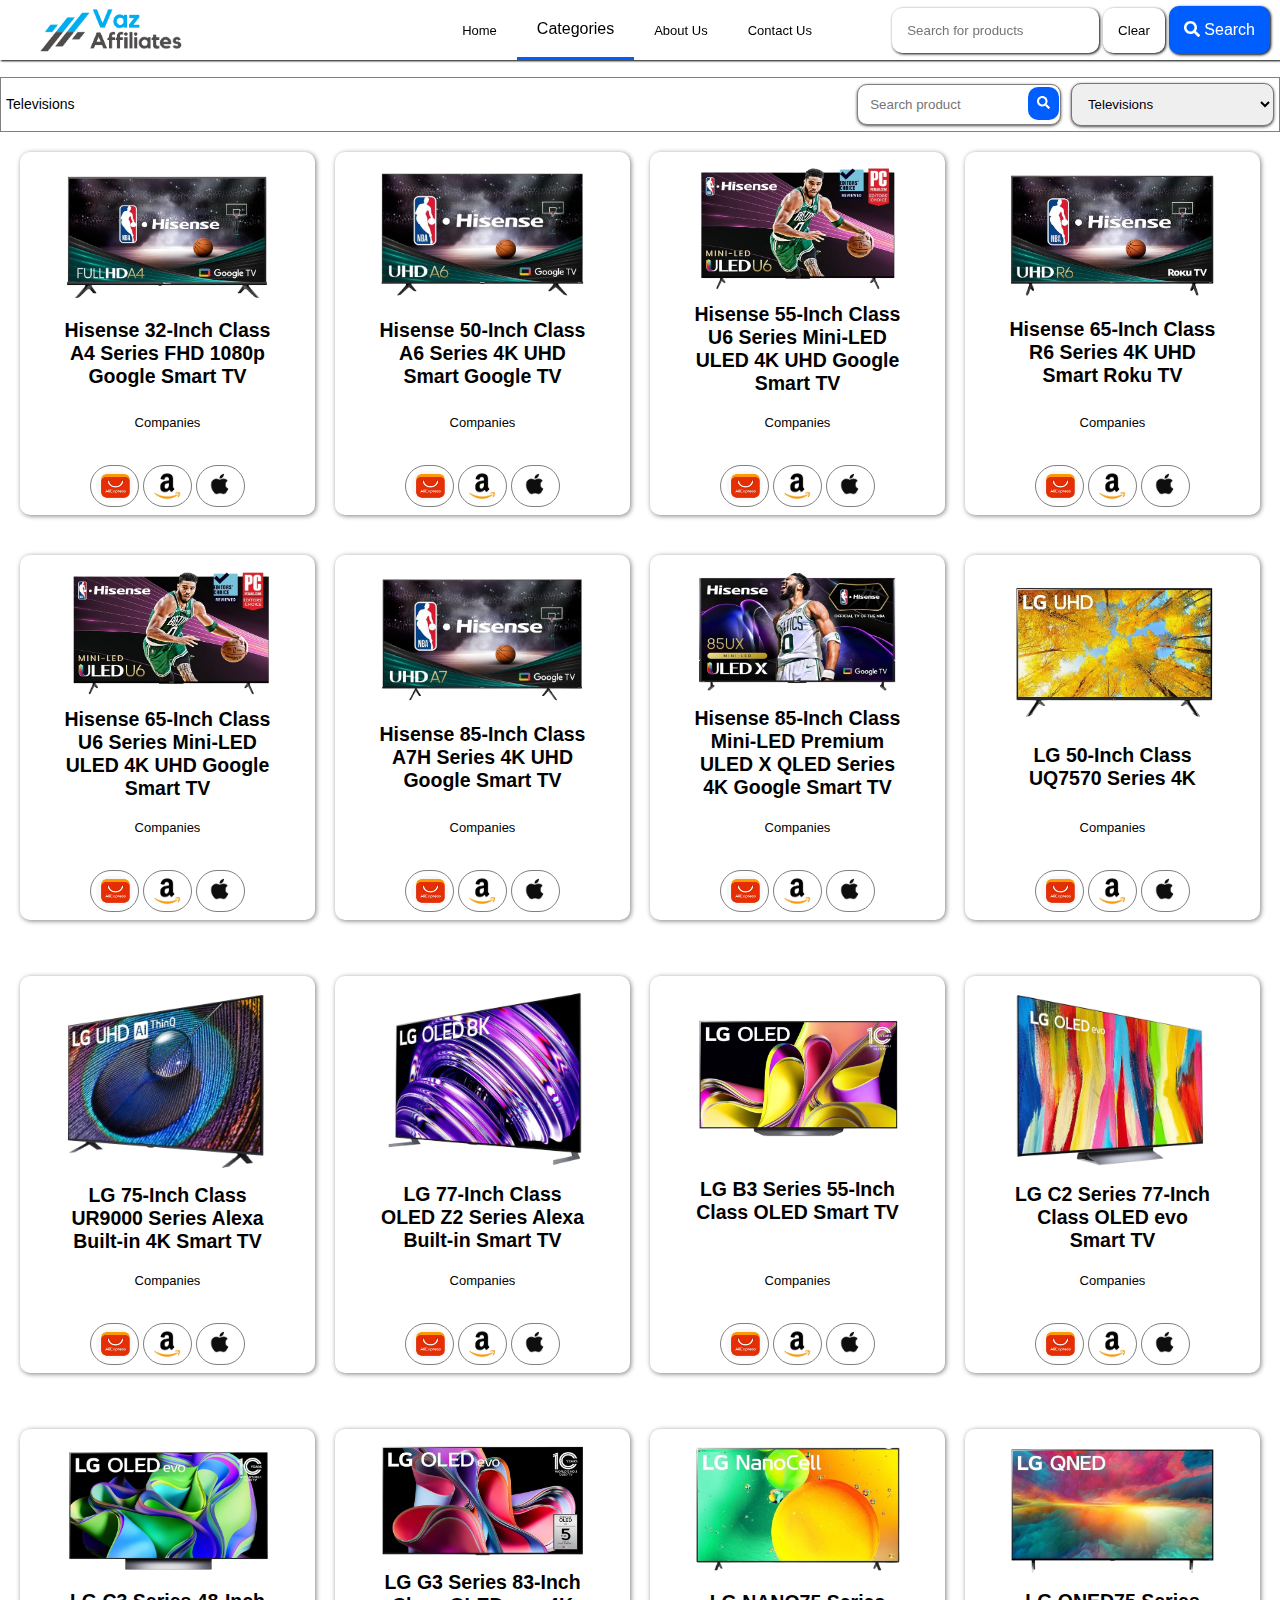
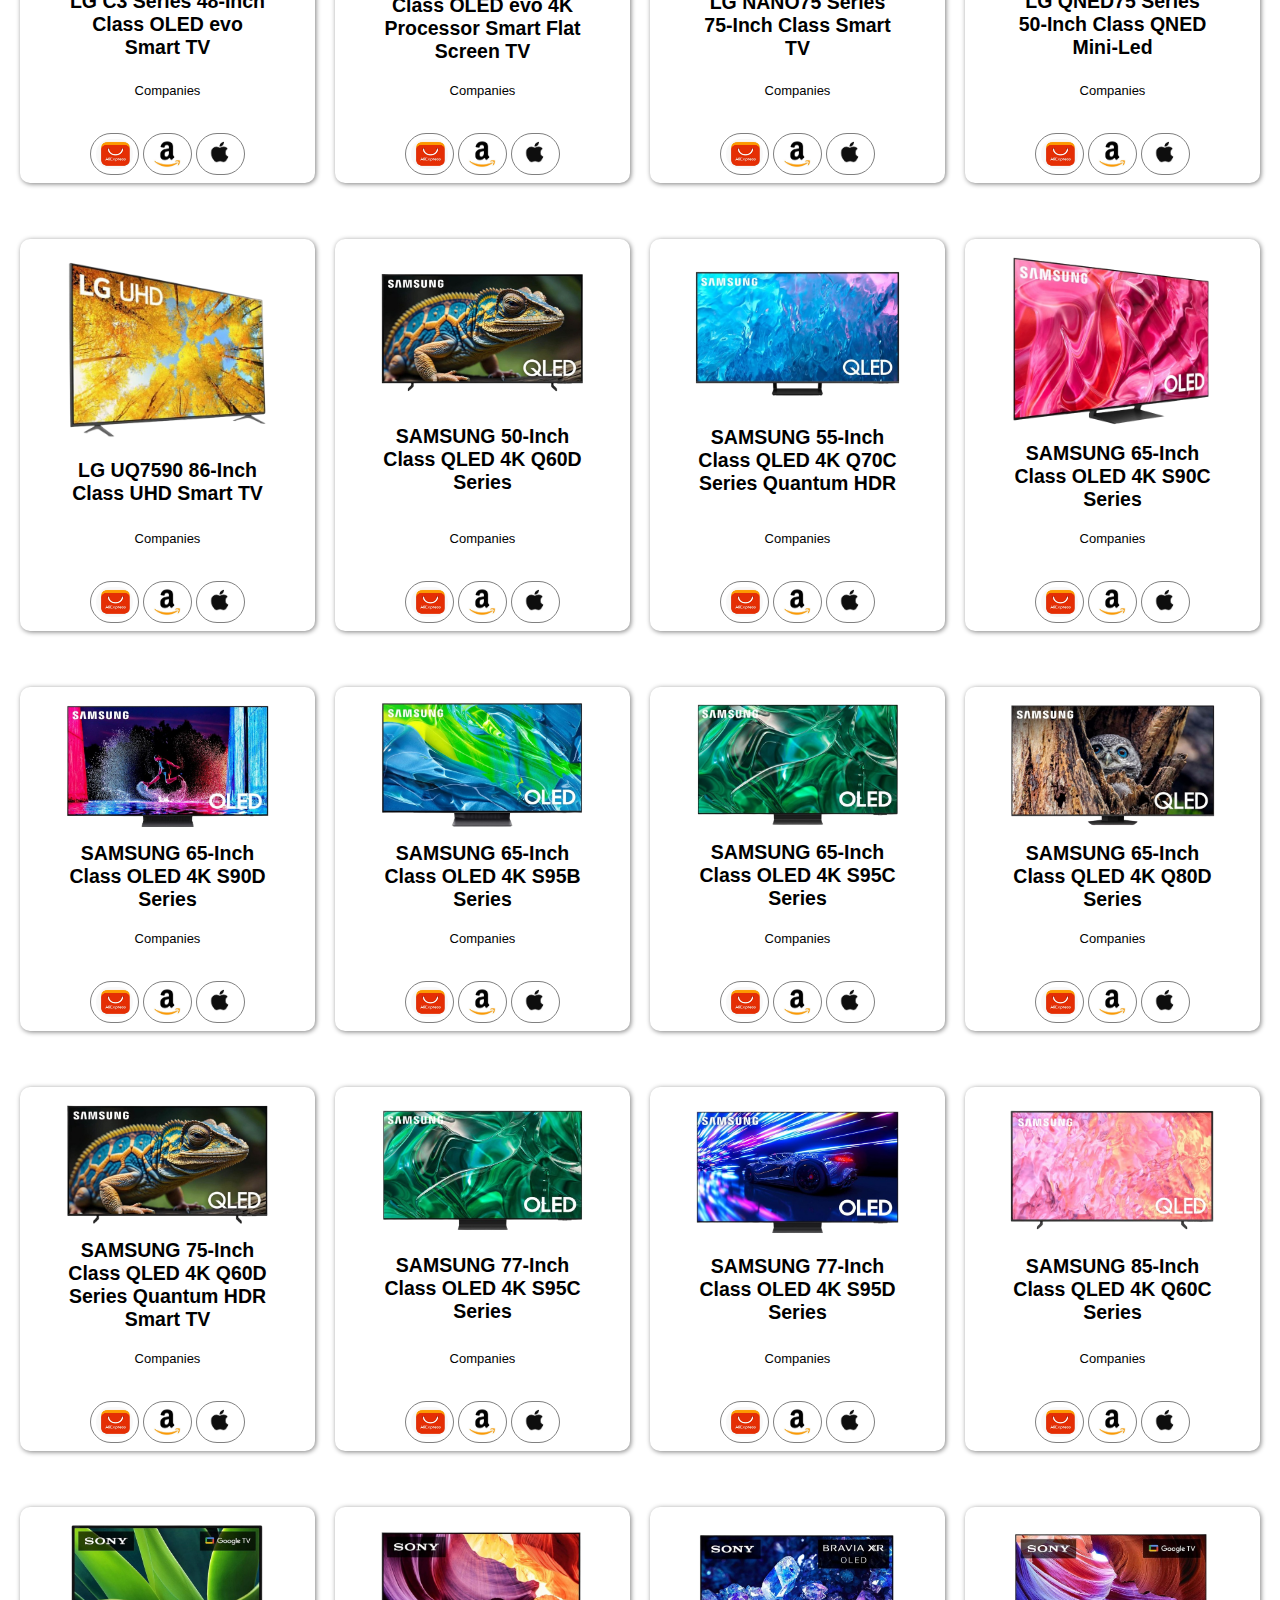
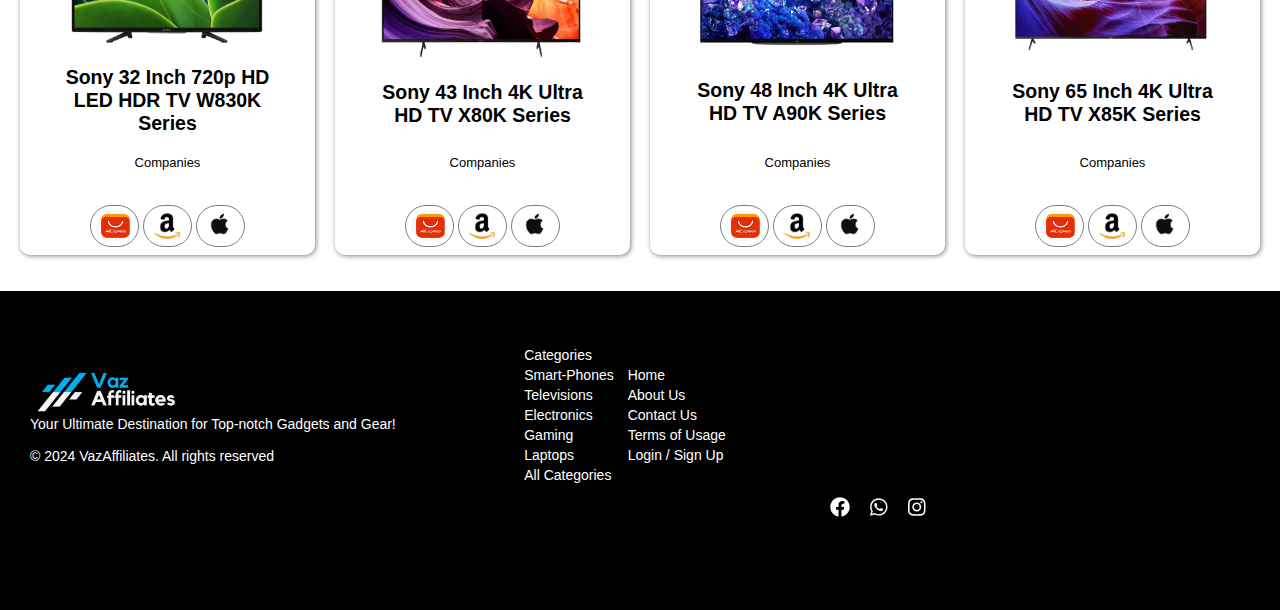
<file: television.html>
<!DOCTYPE html>
<html lang="en">
<head>
    <meta charset="UTF-8">
    <meta name="viewport" content="width=device-width, initial-scale=1.0">
    <title>Televisions</title>
    <link rel="stylesheet" href="css/navbar.css">
    <link rel="stylesheet" href="css/lastpage.css">
    <link rel="stylesheet" href="css/categories.css">
    <link rel="icon" href="img/Logo2 png.png" type="image/x-icon">
</head>
<body>
    <nav>
        <a href="index.html" class="home-link" id="home-link"><img
                src="img/Blue Geometric Minimalist Finance Logo(2).png" alt="" width="170px"></a>
        <input type="checkbox" id="sidebar-active">
        <label for="sidebar-active" class="open-sidebar-button">
            <span class="fas fa-bars"></span>
        </label>

        <label id="overlay" for="sidebar-active"></label>
        <div class="links-container">
            <label for="sidebar-active" class="close-sidebar-button">
                <span class="fas fa-times"></span>
            </label>

            <a href="index.html" class="home-link"><img src="img/Blue Geometric Minimalist Finance Logo(2).png" alt=""
                    width="170px"></a>
            <a href="index.html" class="home">Home</a>
            <a href="categories.html" class="active">Categories</a>
            <a href="About.html">About Us</a>
            <a href="contact.html">Contact Us</a>
        </div>
        <div class="search">
            <span>
                <form action="">
                    <input type="text" placeholder="Search for products">
                    <button>Clear</button>
                    <button class="active"><span class="fas fa-search"> </span> Search</button>
                </form>
            </span>
        </div>
    </nav>

    <div class="input">
        <p>Televisions</p>
        <div class="firstinp">
            <input type="text" id="search" class="searchbar" placeholder="Search product" required>
            <a href=""><span class="fas fa-search"></span></a>
        </div>

        <select name="links" id="" class="secondinp" size="1" onchange="window.location.href=this.value;">
            <option value="television.html">Televisions</option>
            <option value="smartphone.html">Smart-Phones</option>
            <option value="electronics.html">Electronics</option>
            <option value="gaming.html">Gamings</option>
            <option value="laptop.html">Laptops</option>
            <option value="categories.html">All Categories</option>
        </select>
    </div>

    <div class="container3">
        <div class="row1">
            <a href="product.html" class="r1" align="center">
                <div class="pics">
                    <img src="img/categories/Televisions/Hisense/Hisense_32-Inch_Class_A4_Series_FHD_1080p_Google_Smart_TV-removebg-preview.png" alt="" class="product">
                </div>
                <h2>Hisense 32-Inch Class A4 Series FHD 1080p Google Smart TV</h2>
                <p>Companies</p>
                <div class="img">
                    <img src="img/logo/aliexpress.JPG" alt="">
                    <img src="img/logo/amazon.JPG" alt="">
                    <img src="img/logo/apple.JPG" alt="">
                </div>
            </a>

            <a href="product.html" class="r1" align="center">
                <div class="pics">
                    <img src="img/categories/Televisions/Hisense/Hisense_50-Inch_Class_A6_Series_4K_UHD_Smart_Google_TV-removebg-preview.png" alt="" class="product">
                </div>
                <h2>Hisense 50-Inch Class A6 Series 4K UHD Smart Google TV</h2>
                <p>Companies</p>
                <div class="img">
                    <img src="img/logo/aliexpress.JPG" alt="">
                    <img src="img/logo/amazon.JPG" alt="">
                    <img src="img/logo/apple.JPG" alt="">
                </div>
            </a>

            <a href="product.html" class="r1" align="center">
                <div class="pics">
                    <img src="img/categories/Televisions/Hisense/Hisense_55-Inch_Class_U6_Series_Mini-LED_ULED_4K_UHD_Google_Smart_TV-removebg-preview.png" alt="" class="product">
                </div>
                <h2>Hisense 55-Inch Class U6 Series Mini-LED ULED 4K UHD Google Smart TV</h2>
                <p>Companies</p>
                <div class="img">
                    <img src="img/logo/aliexpress.JPG" alt="">
                    <img src="img/logo/amazon.JPG" alt="">
                    <img src="img/logo/apple.JPG" alt="">
                </div>
            </a>


            <a href="product.html" class="r1" align="center">
                <div class="pics">
                    <img src="img/categories/Televisions/Hisense/Hisense_65-Inch_Class_R6_Series_4K_UHD_Smart_Roku_TV-removebg-preview.png" alt=""
                        class="product" id="huawei">
                </div>
                <h2>Hisense 65-Inch Class R6 Series 4K UHD Smart Roku TV</h2>
                <p>Companies</p>
                <div class="img">
                    <img src="img/logo/aliexpress.JPG" alt="">
                    <img src="img/logo/amazon.JPG" alt="">
                    <img src="img/logo/apple.JPG" alt="">
                </div>
            </a>
        </div>

        <div class="row1">
            <a href="product.html" class="r1" align="center">
                <div class="pics">
                    <img src="img/categories/Televisions/Hisense/Hisense_65-Inch_Class_U6_Series_Mini-LED_ULED_4K_UHD_Google_Smart_TV-removebg-preview.png" alt=""
                        class="product">
                </div>
                <h2>Hisense 65-Inch Class U6 Series Mini-LED ULED 4K UHD Google Smart TV</h2>
                <p>Companies</p>
                <div class="img">
                    <img src="img/logo/aliexpress.JPG" alt="">
                    <img src="img/logo/amazon.JPG" alt="">
                    <img src="img/logo/apple.JPG" alt="">
                </div>
            </a>

            <a href="product.html" class="r1" align="center">
                <div class="pics">
                    <img src="img/categories/Televisions/Hisense/Hisense_85-Inch_Class_A7H_Series_4K_UHD_Google_Smart_TV-removebg-preview.png" alt=""
                        class="product">
                </div>
                <h2>Hisense 85-Inch Class A7H Series 4K UHD Google Smart TV</h2>
                <p>Companies</p>
                <div class="img">
                    <img src="img/logo/aliexpress.JPG" alt="">
                    <img src="img/logo/amazon.JPG" alt="">
                    <img src="img/logo/apple.JPG" alt="">
                </div>
            </a>

            <a href="product.html" class="r1" align="center">
                <div class="pics">
                    <img src="img/categories/Televisions/Hisense/Hisense_85-Inch_Class_Mini-LED_Premium_ULED_X_QLED_Series_4K_Google_Smart_TV-removebg-preview.png" alt=""
                        class="product">
                </div>
                <h2>Hisense 85-Inch Class Mini-LED Premium ULED X QLED Series 4K Google Smart TV</h2>
                <p>Companies</p>
                <div class="img">
                    <img src="img/logo/aliexpress.JPG" alt="">
                    <img src="img/logo/amazon.JPG" alt="">
                    <img src="img/logo/apple.JPG" alt="">
                </div>
            </a>

            <a href="product.html" class="r1" align="center">
                <div class="pics">
                    <img src="img/categories/Televisions/LG/LG_50-Inch_Class_UQ7570_Series_4K-removebg-preview.png" alt=""
                        class="product">
                </div>
                <h2>LG 50-Inch Class UQ7570 Series 4K</h2>
                <p>Companies</p>
                <div class="img">
                    <img src="img/logo/aliexpress.JPG" alt="">
                    <img src="img/logo/amazon.JPG" alt="">
                    <img src="img/logo/apple.JPG" alt="">
                </div>
            </a>

        </div>
    </div><br>

    <div class="container3">
        <div class="row1">
            <a href="product.html" class="r1" align="center">
                <div class="pics">
                    <img src="img/categories/Televisions/LG/LG_75-Inch_Class_UR9000_Series_Alexa_Built-in_4K_Smart_TV-removebg-preview.png" alt=""
                        class="product">
                </div>
                <h2>LG 75-Inch Class UR9000 Series Alexa Built-in 4K Smart TV</h2>
                <p>Companies</p>
                <div class="img">
                    <img src="img/logo/aliexpress.JPG" alt="">
                    <img src="img/logo/amazon.JPG" alt="">
                    <img src="img/logo/apple.JPG" alt="">
                </div>
            </a>

            <a href="product.html" class="r1" align="center">
                <div class="pics">
                    <img src="img/categories/Televisions/LG/LG_77-Inch_Class_OLED_Z2_Series_Alexa_Built-in_Smart_TV-removebg-preview.png" alt="" class="product">
                </div>
                <h2>LG 77-Inch Class OLED Z2 Series Alexa Built-in Smart TV</h2>
                <p>Companies</p>
                <div class="img">
                    <img src="img/logo/aliexpress.JPG" alt="">
                    <img src="img/logo/amazon.JPG" alt="">
                    <img src="img/logo/apple.JPG" alt="">
                </div>
            </a>

            <a href="product.html" class="r1" align="center">
                <div class="pics">
                    <img src="img/categories/Televisions/LG/LG_B3_Series_55-Inch_Class_OLED_Smart_TV-removebg-preview.png" alt="" class="product">
                </div>
                <h2>LG B3 Series 55-Inch Class OLED Smart TV</h2>
                <p>Companies</p>
                <div class="img">
                    <img src="img/logo/aliexpress.JPG" alt="">
                    <img src="img/logo/amazon.JPG" alt="">
                    <img src="img/logo/apple.JPG" alt="">
                </div>
            </a>

            <a href="product.html" class="r1" align="center">
                <div class="pics">
                    <img src="img/categories/Televisions/LG/LG_C2_Series_77-Inch_Class_OLED_evo_Smart_TV-removebg-preview.png" alt="" class="product">
                </div>
                <h2>LG C2 Series 77-Inch Class OLED evo Smart TV</h2>
                <p>Companies</p>
                <div class="img">
                    <img src="img/logo/aliexpress.JPG" alt="">
                    <img src="img/logo/amazon.JPG" alt="">
                    <img src="img/logo/apple.JPG" alt="">
                </div>
            </a>

        </div><br>

        <div class="row1">
            <a href="product.html" class="r1" align="center">
                <div class="pics">
                    <img src="img/categories/Televisions/LG/LG_C3_Series_48-Inch_Class_OLED_evo_Smart_TV-removebg-preview.png" alt="" class="product">
                </div>
                <h2>LG C3 Series 48-Inch Class OLED evo Smart TV</h2>
                <p>Companies</p>
                <div class="img">
                    <img src="img/logo/aliexpress.JPG" alt="">
                    <img src="img/logo/amazon.JPG" alt="">
                    <img src="img/logo/apple.JPG" alt="">
                </div>
            </a>

            <a href="product.html" class="r1" align="center">
                <div class="pics">
                    <img src="img/categories/Televisions/LG/LG_G3_Series_83-Inch_Class_OLED_evo_4K_Processor_Smart_Flat_Screen_TV-removebg-preview.png" alt="" class="product">
                </div>
                <h2>LG G3 Series 83-Inch Class OLED evo 4K Processor Smart Flat Screen TV</h2>
                <p>Companies</p>
                <div class="img">
                    <img src="img/logo/aliexpress.JPG" alt="">
                    <img src="img/logo/amazon.JPG" alt="">
                    <img src="img/logo/apple.JPG" alt="">
                </div>
            </a>

            <a href="product.html" class="r1" align="center">
                <div class="pics">
                    <img src="img/categories/Televisions/LG/LG_NANO75_Series_75-Inch_Class_Smart_TV-removebg-preview.png" alt=""
                        class="product">
                </div>
                <h2>LG NANO75 Series 75-Inch Class Smart TV</h2>
                <p>Companies</p>
                <div class="img">
                    <img src="img/logo/aliexpress.JPG" alt="">
                    <img src="img/logo/amazon.JPG" alt="">
                    <img src="img/logo/apple.JPG" alt="">
                </div>
            </a>

            <a href="product.html" class="r1" align="center">
                <div class="pics">
                    <img src="img/categories/Televisions/LG/LG_QNED75_Series_50-Inch_Class_QNED_Mini-Led-removebg-preview.png" alt=""
                        class="product">
                </div>
                <h2>LG QNED75 Series 50-Inch Class QNED Mini-Led</h2>
                <p>Companies</p>
                <div class="img">
                    <img src="img/logo/aliexpress.JPG" alt="">
                    <img src="img/logo/amazon.JPG" alt="">
                    <img src="img/logo/apple.JPG" alt="">
                </div>
            </a>

        </div>
    </div><br>

    <div class="container3">
        <div class="row1">
            <a href="product.html" class="r1" align="center">
                <div class="pics">
                    <img src="img/categories/Televisions/LG/LG_UQ7590_86-Inch_Class_UHD_Smart_TV-removebg-preview.png" alt=""
                        class="product">
                </div>
                <h2>LG UQ7590 86-Inch Class UHD Smart TV</h2>
                <p>Companies</p>
                <div class="img">
                    <img src="img/logo/aliexpress.JPG" alt="">
                    <img src="img/logo/amazon.JPG" alt="">
                    <img src="img/logo/apple.JPG" alt="">
                </div>
            </a>

            <a href="product.html" class="r1" align="center">
                <div class="pics">
                    <img src="img/categories/Televisions/Samsung/SAMSUNG_50-Inch_Class_QLED_4K_Q60D_Series-removebg-preview.png" alt=""
                        class="product">
                </div>
                <h2>SAMSUNG 50-Inch Class QLED 4K Q60D Series</h2>
                <p>Companies</p>
                <div class="img">
                    <img src="img/logo/aliexpress.JPG" alt="">
                    <img src="img/logo/amazon.JPG" alt="">
                    <img src="img/logo/apple.JPG" alt="">
                </div>
            </a>

            <a href="product.html" class="r1" align="center">
                <div class="pics">
                    <img src="img/categories/Televisions/Samsung/SAMSUNG_55-Inch_Class_QLED_4K_Q70C_Series_Quantum_HDR-removebg-preview.png" alt="" class="product">
                </div>
                <h2>SAMSUNG 55-Inch Class QLED 4K Q70C Series Quantum HDR</h2>
                <p>Companies</p>
                <div class="img">
                    <img src="img/logo/aliexpress.JPG" alt="">
                    <img src="img/logo/amazon.JPG" alt="">
                    <img src="img/logo/apple.JPG" alt="">
                </div>
            </a>

            <a href="product.html" class="r1" align="center">
                <div class="pics">
                    <img src="img/categories/Televisions/Samsung/SAMSUNG_65-Inch_Class_OLED_4K_S90C_Series-removebg-preview.png" alt="" class="product">
                </div>
                <h2>SAMSUNG 65-Inch Class OLED 4K S90C Series</h2>
                <p>Companies</p>
                <div class="img">
                    <img src="img/logo/aliexpress.JPG" alt="">
                    <img src="img/logo/amazon.JPG" alt="">
                    <img src="img/logo/apple.JPG" alt="">
                </div>
            </a>

        </div><br>

        <div class="row1">
            <a href="product.html" class="r1" align="center">
                <div class="pics">
                    <img src="img/categories/Televisions/Samsung/SAMSUNG_65-Inch_Class_OLED_4K_S90D_Series-removebg-preview.png" alt="" class="product">
                </div>
                <h2>SAMSUNG 65-Inch Class OLED 4K S90D Series</h2>
                <p>Companies</p>
                <div class="img">
                    <img src="img/logo/aliexpress.JPG" alt="">
                    <img src="img/logo/amazon.JPG" alt="">
                    <img src="img/logo/apple.JPG" alt="">
                </div>
            </a>

            <a href="product.html" class="r1" align="center">
                <div class="pics">
                    <img src="img/categories/Televisions/Samsung/SAMSUNG_65-Inch_Class_OLED_4K_S95B_Series-removebg-preview.png" alt=""
                        class="product">
                </div>
                <h2>SAMSUNG 65-Inch Class OLED 4K S95B Series</h2>
                <p>Companies</p>
                <div class="img">
                    <img src="img/logo/aliexpress.JPG" alt="">
                    <img src="img/logo/amazon.JPG" alt="">
                    <img src="img/logo/apple.JPG" alt="">
                </div>
            </a>

            <a href="product.html" class="r1" align="center">
                <div class="pics">
                    <img src="img/categories/Televisions/Samsung/SAMSUNG_65-Inch_Class_OLED_4K_S95C_Series-removebg-preview.png" alt=""
                        class="product">
                </div>
                <h2>SAMSUNG 65-Inch Class OLED 4K S95C Series</h2>
                <p>Companies</p>
                <div class="img">
                    <img src="img/logo/aliexpress.JPG" alt="">
                    <img src="img/logo/amazon.JPG" alt="">
                    <img src="img/logo/apple.JPG" alt="">
                </div>
            </a>

            <a href="product.html" class="r1" align="center">
                <div class="pics">
                    <img src="img/categories/Televisions/Samsung/SAMSUNG_65-Inch_Class_QLED_4K_Q80D_Series-removebg-preview.png" alt=""
                        class="product">
                </div>
                <h2>SAMSUNG 65-Inch Class QLED 4K Q80D Series</h2>
                <p>Companies</p>
                <div class="img">
                    <img src="img/logo/aliexpress.JPG" alt="">
                    <img src="img/logo/amazon.JPG" alt="">
                    <img src="img/logo/apple.JPG" alt="">
                </div>
            </a>

        </div>
    </div><br>

    <div class="container3">
        <div class="row1">
            <a href="product.html" class="r1" align="center">
                <div class="pics">
                    <img src="img/categories/Televisions/Samsung/SAMSUNG_75-Inch_Class_QLED_4K_Q60D_Series_Quantum_HDR_Smart_TV-removebg-preview.png" alt=""
                        class="product">
                </div>
                <h2>SAMSUNG 75-Inch Class QLED 4K Q60D Series Quantum HDR Smart TV</h2>
                <p>Companies</p>
                <div class="img">
                    <img src="img/logo/aliexpress.JPG" alt="">
                    <img src="img/logo/amazon.JPG" alt="">
                    <img src="img/logo/apple.JPG" alt="">
                </div>
            </a>

            <a href="product.html" class="r1" align="center">
                <div class="pics">
                    <img src="img/categories/Televisions/Samsung/SAMSUNG_77-Inch_Class_OLED_4K_S95C_Series-removebg-preview.png" alt=""
                        class="product">
                </div>
                <h2>SAMSUNG 77-Inch Class OLED 4K S95C Series</h2>
                <p>Companies</p>
                <div class="img">
                    <img src="img/logo/aliexpress.JPG" alt="">
                    <img src="img/logo/amazon.JPG" alt="">
                    <img src="img/logo/apple.JPG" alt="">
                </div>
            </a>

            <a href="product.html" class="r1" align="center">
                <div class="pics">
                    <img src="img/categories/Televisions/Samsung/SAMSUNG_77-Inch_Class_OLED_4K_S95D_Series-removebg-preview.png" alt=""
                        class="product">
                </div>
                <h2>SAMSUNG 77-Inch Class OLED 4K S95D Series</h2>
                <p>Companies</p>
                <div class="img">
                    <img src="img/logo/aliexpress.JPG" alt="">
                    <img src="img/logo/amazon.JPG" alt="">
                    <img src="img/logo/apple.JPG" alt="">
                </div>
            </a>

            <a href="product.html" class="r1" align="center">
                <div class="pics">
                    <img src="img/categories/Televisions/Samsung/SAMSUNG_85-Inch_Class_QLED_4K_Q60C_Series-removebg-preview.png" alt=""
                        class="product">
                </div>
                <h2>SAMSUNG 85-Inch Class QLED 4K Q60C Series</h2>
                <p>Companies</p>
                <div class="img">
                    <img src="img/logo/aliexpress.JPG" alt="">
                    <img src="img/logo/amazon.JPG" alt="">
                    <img src="img/logo/apple.JPG" alt="">
                </div>
            </a>

        </div><br>

        <div class="row1">
            <a href="product.html" class="r1" align="center">
                <div class="pics">
                    <img src="img/categories/Televisions/Sony/Sony_32_Inch_720p_HD_LED_HDR_TV_W830K_Series-removebg-preview.png" alt=""
                        class="product">
                </div>
                <h2>Sony 32 Inch 720p HD LED HDR TV W830K Series</h2>
                <p>Companies</p>
                <div class="img">
                    <img src="img/logo/aliexpress.JPG" alt="">
                    <img src="img/logo/amazon.JPG" alt="">
                    <img src="img/logo/apple.JPG" alt="">
                </div>
            </a>

            <a href="product.html" class="r1" align="center">
                <div class="pics">
                    <img src="img/categories/Televisions/Sony/Sony_43_Inch_4K_Ultra_HD_TV_X80K_Series-removebg-preview.png" alt=""
                        class="product">
                </div>
                <h2>Sony 43 Inch 4K Ultra HD TV X80K Series</h2>
                <p>Companies</p>
                <div class="img">
                    <img src="img/logo/aliexpress.JPG" alt="">
                    <img src="img/logo/amazon.JPG" alt="">
                    <img src="img/logo/apple.JPG" alt="">
                </div>
            </a>

            <a href="product.html" class="r1" align="center">
                <div class="pics">
                    <img src="img/categories/Televisions/Sony/Sony_48_Inch_4K_Ultra_HD_TV_A90K_Series-removebg-preview.png" alt=""
                        class="product">
                </div>
                <h2>Sony 48 Inch 4K Ultra HD TV A90K Series</h2>
                <p>Companies</p>
                <div class="img">
                    <img src="img/logo/aliexpress.JPG" alt="">
                    <img src="img/logo/amazon.JPG" alt="">
                    <img src="img/logo/apple.JPG" alt="">
                </div>
            </a>

            <a href="product.html" class="r1" align="center">
                <div class="pics">
                    <img src="img/categories/Televisions/Sony/Sony_65_Inch_4K_Ultra_HD_TV_X85K_Series-removebg-preview.png" alt=""
                        class="product">
                </div>
                <h2>Sony 65 Inch 4K Ultra HD TV X85K Series</h2>
                <p>Companies</p>
                <div class="img">
                    <img src="img/logo/aliexpress.JPG" alt="">
                    <img src="img/logo/amazon.JPG" alt="">
                    <img src="img/logo/apple.JPG" alt="">
                </div>
            </a>

        </div>
    </div><br>


    <div class="last-page">
        <div class="one">
            <a href="index.html"><img src="img/Blue Geometric Minimalist Finance Logo (22).png" alt=""></a>
            <p>Your Ultimate Destination for Top-notch Gadgets and Gear!</p><br>
            <p>© 2024 VazAffiliates. All rights reserved</p>
        </div>
        <div class="two">
            <ul>
                <li>Categories</li>
                <li><a href="smartphone.html">Smart-Phones</a></li>
                <li><a href="television.html">Televisions</a></li>
                <li><a href="electronics.html">Electronics</a></li>
                <li><a href="gaming.html">Gaming</a></li>
                <li><a href="laptop.html">Laptops</a></li>
                <li><a href="categories.html">All Categories</a></li>
            </ul>
            <ul>
                <li><a href="index.html">Home</a></li>
                <li><a href="About.html">About Us</a></li>
                <li><a href="contact.html">Contact Us</a></li>
                <li><a href="terms.html">Terms of Usage</a></li>
                <li><a href="Login.html">Login / Sign Up</a></li>
            </ul>
        </div>
        <div class="three">
            <ul>
                <li><a href=""><span class="fab fa-facebook"></span></a></li>
                <li><a href=""><span class="fab fa-whatsapp"></span></a></li>
                <li><a href=""><span class="fab fa-instagram"></span></a></li>
            </ul>
        </div>
    </div>
</body>
<script src="js/all.js"></script>
</html>
</file>
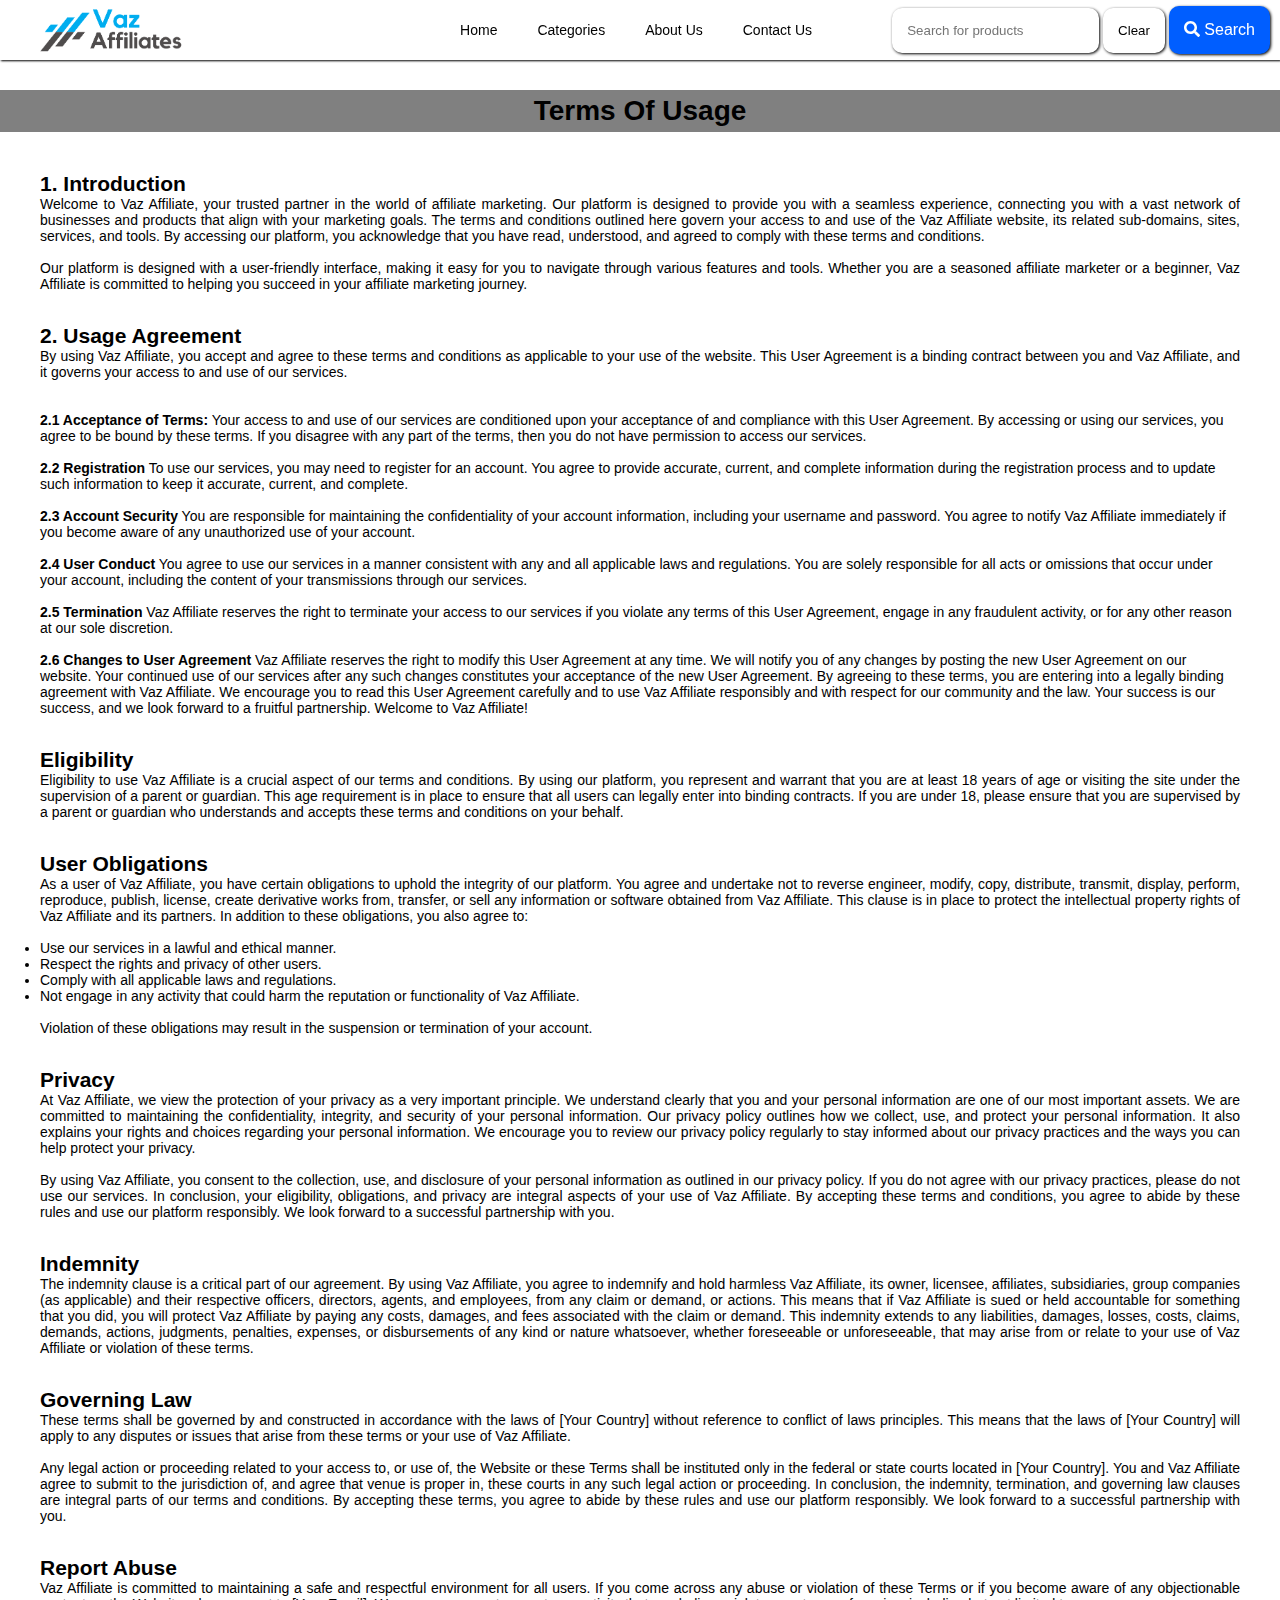
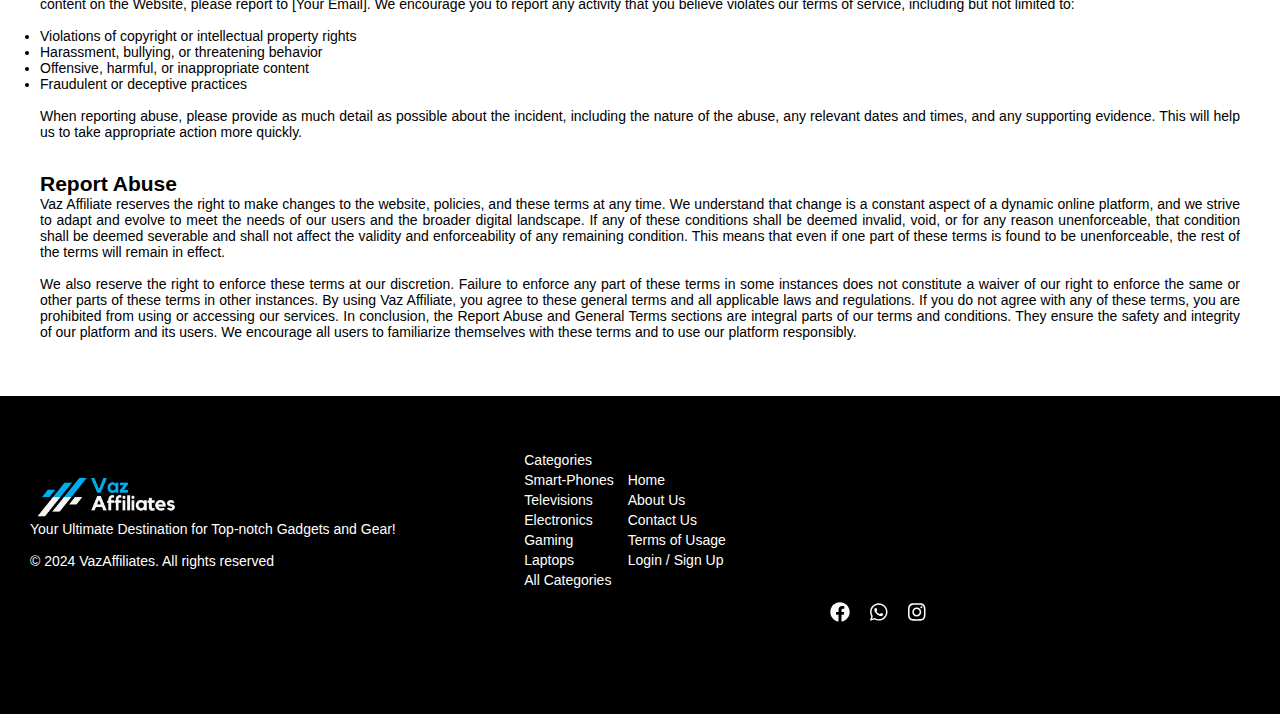
<file: terms.html>
<!DOCTYPE html>
<html lang="en">

<head>
    <meta charset="UTF-8">
    <meta name="viewport" content="width=device-width, initial-scale=1.0">
    <title>Terms of Usage</title>
    <link rel="stylesheet" href="css/navbar.css">
    <link rel="stylesheet" href="css/lastpage.css">
    <link rel="stylesheet" href="css/terms.css">
</head>

<body>
    <nav>
        <a href="index.html" class="home-link" id="home-link"><img
                src="img/Blue Geometric Minimalist Finance Logo(2).png" alt="" width="170px"></a>
        <input type="checkbox" id="sidebar-active">
        <label for="sidebar-active" class="open-sidebar-button">
            <span class="fas fa-bars"></span>
        </label>

        <label id="overlay" for="sidebar-active"></label>
        <div class="links-container">
            <label for="sidebar-active" class="close-sidebar-button">
                <span class="fas fa-times"></span>
            </label>

            <a href="index.html" class="home-link"><img src="img/Blue Geometric Minimalist Finance Logo(2).png" alt=""
                    width="170px"></a>
            <a href="index.html" class="home">Home</a>
            <a href="categories.html">Categories</a>
            <a href="About.html">About Us</a>
            <a href="contact.html">Contact Us</a>
        </div>
        <div class="search">
            <span>
                <form action="">
                    <input type="text" placeholder="Search for products">
                    <button>Clear</button>
                    <button class="active"><span class="fas fa-search"> </span> Search</button>
                </form>
            </span>
        </div>
    </nav>

    <div class="terms" align="center">
        <h1>Terms Of Usage</h1>
    </div>

    <div class="usage">
        <h2>1. Introduction</h2>
        <p>Welcome to Vaz Affiliate, your trusted partner in the world of affiliate marketing. Our platform is designed
            to provide you with a seamless experience, connecting you with a vast network of businesses and products
            that align with your marketing goals. The terms and conditions outlined here govern your access to and use
            of the Vaz Affiliate website, its related sub-domains, sites, services, and tools. By accessing our
            platform, you acknowledge that you have read, understood, and agreed to comply with these terms and
            conditions. <br> <br>
            Our platform is designed with a user-friendly interface, making it easy for you to navigate through various
            features and tools. Whether you are a seasoned affiliate marketer or a beginner, Vaz Affiliate is committed
            to helping you succeed in your affiliate marketing journey.
        </p><br><br>

        <h2>2. Usage Agreement</h2>
        <p>By using Vaz Affiliate, you accept and agree to these terms and conditions as applicable to your use of the  website. This User Agreement is a binding contract between you and Vaz Affiliate, and it governs your access to and use of our services.</p><br><br>

        <b>2.1 Acceptance of Terms:</b>
        Your access to and use of our services are conditioned upon your acceptance of and compliance with this User
        Agreement. By accessing or using our services, you agree to be bound by these terms. If you disagree with any
        part of the terms, then you do not have permission to access our services. <br><br>
        <b>2.2 Registration</b>
        To use our services, you may need to register for an account. You agree to provide accurate, current, and
        complete information during the registration process and to update such information to keep it accurate,
        current, and complete. <br><br>
        <b>2.3 Account Security</b>
        You are responsible for maintaining the confidentiality of your account information, including your username and
        password. You agree to notify Vaz Affiliate immediately if you become aware of any unauthorized use of your
        account. <br><br>
        <b>2.4 User Conduct</b>
        You agree to use our services in a manner consistent with any and all applicable laws and regulations. You are
        solely responsible for all acts or omissions that occur under your account, including the content of your
        transmissions through our services. <br><br>
        <b>2.5 Termination</b>
        Vaz Affiliate reserves the right to terminate your access to our services if you violate any terms of this User
        Agreement, engage in any fraudulent activity, or for any other reason at our sole discretion. <br><br>
        <b>2.6 Changes to User Agreement</b>
        Vaz Affiliate reserves the right to modify this User Agreement at any time. We will notify you of any changes by
        posting the new User Agreement on our website. Your continued use of our services after any such changes
        constitutes your acceptance of the new User Agreement.
        By agreeing to these terms, you are entering into a legally binding agreement with Vaz Affiliate. We encourage
        you to read this User Agreement carefully and to use Vaz Affiliate responsibly and with respect for our
        community and the law. Your success is our success, and we look forward to a fruitful partnership. Welcome to
        Vaz Affiliate!
        </p><br><br>

        <h2>Eligibility</h2>
        <p>Eligibility to use Vaz Affiliate is a crucial aspect of our terms and conditions. By using our platform, you represent and warrant that you are at least 18 years of age or visiting the site under the supervision of a parent or guardian. This age requirement is in place to ensure that all users can legally enter into binding contracts. If you are under 18, please ensure that you are supervised by a parent or guardian who understands and accepts these terms and conditions on your behalf.</p><br><br>

        <h2>User Obligations</h2>
        <p>As a user of Vaz Affiliate, you have certain obligations to uphold the integrity of our platform. You agree and undertake not to reverse engineer, modify, copy, distribute, transmit, display, perform, reproduce, publish, license, create derivative works from, transfer, or sell any information or software obtained from Vaz Affiliate. This clause is in place to protect the intellectual property rights of Vaz Affiliate and its partners. In addition to these obligations, you also agree to: <br><br>
            <ul>
                <li>Use our services in a lawful and ethical manner.</li>
                <li>Respect the rights and privacy of other users.</li>
                <li>Comply with all applicable laws and regulations.</li>
                <li>Not engage in any activity that could harm the reputation or functionality of Vaz Affiliate.</li>
            </ul><br>
        <p>Violation of these obligations may result in the suspension or termination of your account.</p></p><br><br>
        
        <h2>Privacy</h2>
        <p>At Vaz Affiliate, we view the protection of your privacy as a very important principle. We understand clearly that you and your personal information are one of our most important assets. We are committed to maintaining the confidentiality, integrity, and security of your personal information. Our privacy policy outlines how we collect, use, and protect your personal information. It also explains your rights and choices regarding your personal information. We encourage you to review our privacy policy regularly to stay informed about our privacy practices and the ways you can help protect your privacy. <br><br>
         By using Vaz Affiliate, you consent to the collection, use, and disclosure of your personal information as outlined in our privacy policy. If you do not agree with our privacy practices, please do not use our services. In conclusion, your eligibility, obligations, and privacy are integral aspects of your use of Vaz Affiliate. By accepting these terms and conditions, you agree to abide by these rules and use our platform responsibly. We look forward to a successful partnership with you.</p><br><br>
        
        <h2>Indemnity</h2>
        <p>The indemnity clause is a critical part of our agreement. By using Vaz Affiliate, you agree to indemnify and hold harmless Vaz Affiliate, its owner, licensee, affiliates, subsidiaries, group companies (as applicable) and their respective officers, directors, agents, and employees, from any claim or demand, or actions. This means that if Vaz Affiliate is sued or held accountable for something that you did, you will protect Vaz Affiliate by paying any costs, damages, and fees associated with the claim or demand. This indemnity extends to any liabilities, damages, losses, costs, claims, demands, actions, judgments, penalties, expenses, or disbursements of any kind or nature whatsoever, whether foreseeable or unforeseeable, that may arise from or relate to your use of Vaz Affiliate or violation of these terms.</p><br><br>
        
        <h2>Governing Law</h2>
        <p>These terms shall be governed by and constructed in accordance with the laws of [Your Country] without reference to conflict of laws principles. This means that the laws of [Your Country] will apply to any disputes or issues that arise from these terms or your use of Vaz Affiliate. <br><br>
        Any legal action or proceeding related to your access to, or use of, the Website or these Terms shall be instituted only in the federal or state courts located in [Your Country]. You and Vaz Affiliate agree to submit to the jurisdiction of, and agree that venue is proper in, these courts in any such legal action or proceeding. In conclusion, the indemnity, termination, and governing law clauses are integral parts of our terms and conditions. By accepting these terms, you agree to abide by these rules and use our platform responsibly. We look forward to a successful partnership with you.</p><br><br>

        <h2>Report Abuse</h2>
        <p>Vaz Affiliate is committed to maintaining a safe and respectful environment for all users. If you come across any abuse or violation of these Terms or if you become aware of any objectionable content on the Website, please report to [Your Email]. We encourage you to report any activity that you believe violates our terms of service, including but not limited to:<br><br>
            <ul>
                <li>Violations of copyright or intellectual property rights</li>
                <li>Harassment, bullying, or threatening behavior</li>
                <li>Offensive, harmful, or inappropriate content</li>
                <li>Fraudulent or deceptive practices</li>
            </ul><br>
        <p>When reporting abuse, please provide as much detail as possible about the incident, including the nature of the abuse, any relevant dates and times, and any supporting evidence. This will help us to take appropriate action more quickly.</p></p><br><br>

        <h2>Report Abuse</h2>
        <p>Vaz Affiliate reserves the right to make changes to the website, policies, and these terms at any time. We understand that change is a constant aspect of a dynamic online platform, and we strive to adapt and evolve to meet the needs of our users and the broader digital landscape. If any of these conditions shall be deemed invalid, void, or for any reason unenforceable, that condition shall be deemed severable and shall not affect the validity and enforceability of any remaining condition. This means that even if one part of these terms is found to be unenforceable, the rest of the terms will remain in effect. <br><br>
            We also reserve the right to enforce these terms at our discretion. Failure to enforce any part of these terms in some instances does not constitute a waiver of our right to enforce the same or other parts of these terms in other instances.
            By using Vaz Affiliate, you agree to these general terms and all applicable laws and regulations. If you do not agree with any of these terms, you are prohibited from using or accessing our services. In conclusion, the Report Abuse and General Terms sections are integral parts of our terms and conditions. They ensure the safety and integrity of our platform and its users. We encourage all users to familiarize themselves with these terms and to use our platform responsibly.
            <br><br>
    </div>

    <div class="last-page">
        <div class="one">
            <a href="index.html"><img src="img/Blue Geometric Minimalist Finance Logo (22).png" alt=""></a>
            <p>Your Ultimate Destination for Top-notch Gadgets and Gear!</p><br>
            <p>© 2024 VazAffiliates. All rights reserved</p>
        </div>
        <div class="two">
            <ul>
                <li>Categories</li>
                <li><a href="smartphone.html">Smart-Phones</a></li>
                <li><a href="television.html">Televisions</a></li>
                <li><a href="electronics.html">Electronics</a></li>
                <li><a href="gaming.html">Gaming</a></li>
                <li><a href="laptop.html">Laptops</a></li>
                <li><a href="categories.html">All Categories</a></li>
            </ul>
            <ul>
                <li><a href="index.html">Home</a></li>
                <li><a href="About.html">About Us</a></li>
                <li><a href="contact.html">Contact Us</a></li>
                <li><a href="terms.html">Terms of Usage</a></li>
                <li><a href="Login.html">Login / Sign Up</a></li>
            </ul>
        </div>
        <div class="three">
            <ul>
                <li><a href=""><span class="fab fa-facebook"></span></a></li>
                <li><a href=""><span class="fab fa-whatsapp"></span></a></li>
                <li><a href=""><span class="fab fa-instagram"></span></a></li>
            </ul>
        </div>
    </div>
</body>
<script src="js/all.js"></script>

</html>
</file>
<file: css/About.css>
body {
    background-color: white;
    margin: 0;
    font-family: 'Segoe UI', Tahoma, Geneva, Verdana, sans-serif;
    /* text-align: justify; */
}
p{
    text-align: justify;
}



.first{
    background-color: rgb(0, 94, 255);
    /* margin-top: 5%; */
    /* padding: 20px; */
    display: flex;
    justify-content: space-around;
    align-items: center;
}
.first img{
    width: 55%;
    /* padding: 0; */
    height: 100%;
}
.first .text{
    width: 45%;
    padding: 20px;
    color: white;
}
.text .loc{
    width: 22%;
    display: flex;
    justify-content: space-between;
    align-items: center;
    font-size: 13px;
}
.loc a{
    color: white;
}
.text h1{
    font-weight: bold;
    font-size: 60px;
    margin-bottom: 5px;
}
.text p{
    margin-top: 0;
}

.second{
    padding: 50px;
    display: flex;
    justify-content: space-around;
    align-items: center;
    margin-top: 1%;
}
.second img{
    width: 45%;
    padding-right: 10px;
    height: 100%;
    border-left: 8px solid rgb(0, 94, 255);
    border-top-right-radius: 39%;
    border-bottom-right-radius: 39%;
}
.second .text{
    width: 55%;
    padding: 20px;
    color: rgb(0, 94, 255);
}
.second .text h1{
    font-weight: bold;
    font-size: 50px;
    margin-bottom: 5px;
}
.second .text h1 span{
    color: white;
    -webkit-text-stroke-width: 1.5px;
    -webkit-text-stroke-color: rgb(0, 94, 255);
}
.second .text p{
    margin-top: 0;
}

.third{
    background: linear-gradient(to right, rgba(0, 94, 255, 0.888), rgba(0, 94, 255, 0));
    /* background-color: rgba(0, 94, 255, 0.532); */
    margin-top: 5%;
    padding: 50px;
    background: linear-gradient(rgba(), rgba());
    display: flex;
    justify-content: space-around;
    align-items: center;
    /* max-height: 100%; */
}
.third img{
    width: 40%;
    padding: 10px;
    /* height: 50%; */
}
.third .text{
    width: 45%;
    padding: 20px;
    color: rgb(3, 38, 97);
}
.third .text p{
    margin-top: 0;
}

.fourth{
    padding: 50px;
    display: flex;
    justify-content: space-around;
    align-items: center;
    margin-top: 1%;
    background-color: rgba(144, 238, 144, 0.145);
}
.fourth img{
    width: 40%;
    padding-right: 10px;
    max-height: 300px;
    object-fit: cover;
    border-top: 8px solid rgb(0, 94, 255);
    border-top-right-radius: 300%;
}
.fourth .text{
    width: 55%;
    padding: 20px;
    color: rgb(3, 38, 97);
}
.fourth .text h1{
    font-weight: bold;
    font-size: 50px;
    margin-bottom: 5px;
}
.fourth .text p{
    margin-top: 0;
}

.fifth{
    background-color: white;
    margin-top: 5%;
    padding: 50px;
    display: flex;
    justify-content: space-around;
    align-items: center;
    /* max-height: 100%; */
}
.fifth .img{
    width: 50%;
    display: flex;
    justify-content: center;
    border-radius: 500%;
    height: 500px;
    border: 4px dashed rgb(3, 38, 97);
}
.fifth img{
    width: 95%;
    border-radius: 500%;
    padding: 10px;
    border: 4px solid rgb(3, 38, 97);
    /* height: 50%; */
}
.fifth .text{
    width: 45%;
    padding: 20px;
    color: rgb(3, 38, 97);
}
.fifth .text p{
    margin-top: 0;
}



@media (max-width: 800px) {
    .first{
        flex-direction: column;
        justify-content: center;
        align-items: center;
    }
    .first img{
        width: 100%;
    }
    .first .text{
        width: 90%;
        padding: 20px;
    }
    .text .loc{
        flex-direction: column;
    }

    .second{
        flex-direction: column;
        padding: 20px;
    }
    .second .text{
        width: 100%;
        color: rgb(0, 94, 255);
    }
    .second .text h1{
        font-size: 40px;
    }
    .second img{
        width: 75%;
        padding-right: 10px;
        border-top-right-radius: 39%;
        border-bottom-right-radius: 0%;
    }

    .third{
        flex-direction: column;
        padding: 20px;
    }
    .third .text{
        width: 100%;
    }
    .third img{
        width: 50%;
        padding: 5px;
    }

    .fourth{
        flex-direction: column;
        padding: 20px;
    }
    .fourth .text{
        width: 90%;
        padding: 20px;
        color: rgb(3, 38, 97);
    }
    .fourth img{
        width: 70%;
        padding-right: 10px;
        max-height: 200px;
        border-top-right-radius: 90%;
    }

    .fifth{
        flex-direction: column;
        padding: 20px;
    }
    .fifth .text{
        width: 90%;
        padding: 20px;
        color: rgb(3, 38, 97);
    }
    .fifth .img{
        display: none;
    }
}
</file>
<file: css/navbar.css>
*{
    margin: 0;
    padding: 0;
}
body{
    padding-top: 2%;
}
html{
    font-family: 'Segoe UI', Tahoma, Geneva, Verdana, sans-serif;
    font-size: 14px;
}
nav{
    height: 60px;
    background-color: gray;
    display: flex;
    justify-content: center;
    align-items: center;
    box-shadow: 1px 1px 2px black;
    background-color: white;
    position: fixed;
    z-index: 999;
    width: 100%;
    top: 0;
}
.links-container{
    height: 95%;
    width: 65%;
    display: flex;
    flex-direction: row;
    align-items: center;
    margin-right: auto;
}
nav a{
    height: 100%;
    padding: 0 20px;
    display: flex;
    align-items: center;
    text-decoration: none;
    color: black;
    transition: 0.5s;
}
nav a:hover{
    background-color: rgb(0, 94, 255);
    color: white;
    font-size: 17px;
}
nav .home-link{
    margin-right: auto;
}
nav #home-link{
    display: none;
}
nav .home-link:hover{
    background-color: white;
    margin-right: auto;
}
nav .active {
    font-size: 16px;
    border-bottom: 3px solid rgb(0, 94, 255);
}
nav .fa-times, nav .fa-bars{
    color: black;
}
#sidebar-active{
    display: none;
}
.open-sidebar-button, .close-sidebar-button{
    display: none;
}

.search {
    display: flex;
    padding: 10px;
    flex-shrink: 0;
    /* width: 35%; */
}
.search form{
    flex: 1;
    flex-shrink: 0;
}

.search input {
    flex: 1;
    padding: 15px;
    /* width: 0%; */
    border: none;
    border-radius: 10px;
    box-shadow: 1px 1px 3px black;
}

.search button {
    padding: 15px;
    /* width: 9%; */
    background-color: white;
    color: black;
    flex-shrink: 0;
    border: none;
    border-radius: 10px;
    box-shadow: 1px 1px 3px black;
    transition: 0.5s;
}

.search .active {
    background-color: rgb(0, 94, 255);
    transition: 0.5s;
    color: white;
}

.search button:hover {
    cursor: pointer;
    background-color: rgb(149, 184, 244);
}

.search .active:hover {
    cursor: pointer;
    background-color: rgb(48, 120, 244);
}



@media(max-width: 800px){
    .links-container{
        flex-direction: column;
        align-items: flex-start;
        position: fixed;
        top: 0;
        right: -100%;
        z-index: 10;
        width: 300px;
        height: 100%;
        background-color: black;
        box-shadow: -5px 0 5px rgba(0,0,0,0.5);
        transition: 0.75s ease-out;
    }
    nav a{
        box-sizing: border-box;
        height: auto;
        width: 100%;
        padding: 10px 30px;
        justify-content: flex-start;
        color: white;
    }
    nav .active{
        border-bottom: none;
    }
    nav .fa-times{
        color: white;
    }
    nav .home-link{
        display: none;
        margin-right: auto;
    }
    nav #home-link{
        display: block;
    }
    .open-sidebar-button, .close-sidebar-button{
        padding: 20px;
        display: block;
    }
    #sidebar-active:checked ~ .links-container{
        right: 0;
    }
    #sidebar-active:checked ~ #overlay{
        height: 100%;
        width: 100%;
        position: fixed;
        top: 0;
        left: 0;
        z-index: 9;
    }
    .search{
        display: none;
    }
    nav .home-link:hover{
        background-color: rgba(0,0,0,0);
    }
}
</file>
<file: css/lastpage.css>
.last-page{
    color: white;
    background-color: black;
    /* margin-top: 30px; */
    display: flex;
    justify-content: space-between;
    align-items: center;
    font-size: 14px;
    padding: 20px;
    padding-bottom: 7%;
}
.last-page a{
    text-decoration: none;
    color: white;
    font-size: 14px;
}
.last-page a:hover{
    text-decoration: underline;
}
.last-page li{
    list-style-type: none;
}
.last-page .one{
    padding: 10px;
    width: 33%;
}
.last-page .one img{
    width: 40%;
}
.last-page .two{
    display: flex;
    justify-content: center;
    align-items: center;
    gap: 10px;
    width: 33%;
}
.last-page .two li{
    padding: 2px;
}
.last-page .three{
    /* margin-left: auto; */
    width: 33%;
    margin-right: 50px;
    margin-top: 15%;
}
.last-page .three ul{
    display: flex;
    /* gap: 20px; */
}
.last-page .three a{
    font-size: 20px;
    padding: 10px;
    border-radius: 70px;
    width: 10%;
    transition: 0.5s;
}
.last-page .three a:hover{
    background-color: rgba(128, 128, 128, 0.238);
}



@media(max-width: 800px){
    .last-page a, .last-page p{
        font-size: 13px;
        /* padding: 10px; */
    }
    .last-page .three a{
        font-size: 13px;
    }
    .last-page .one img{
        width: 50%;
    }
    .last-page{
        /* margin-right: -10%; */
        width: 100%;
        margin: 0;
        padding: 0px;
        justify-content: space-between;
        align-items: flex-start;
        flex-direction: column;
    }
    .last-page .three ul{
        display: flex;
        gap: 5px;
    }
    .last-page .two{
        width: 80%;
        margin-top: 10px;
        gap: 20px;
        flex-direction: column;
        align-items: flex-start;
        padding-left: 10px;
    }
    .last-page .one{
        margin: 0px;
        padding: 4px;
        width: 90%;
        padding-left: 10px;
    }
    .last-page .three{
        margin: 0px;
        padding: 4px;
        margin-top: 20px;
        width: 50%;
        padding-left: 10px;
        padding-bottom: 20px;
    }
}
</file>
<file: css/sidebar.css>
body{
    padding-top: 50px;
    margin-left: 100px;
}

nav{
    background-color: rgb(49, 51, 67);
    padding: 10px 30px;
    height: 20px;
    position: fixed;
    display: flex;
    justify-content: end;
    top: 0;
    left: 0;
    right: 0;
    z-index: 1;
}
nav a{
    color: white;
}
.fa-user{
    border: 1px solid rgba(0, 0, 0, 0.516);
    font-size: 50px;
    background-color: white;
    padding: 10px;
    border-radius: 50px;
    box-shadow: 0px 1px 2px 2px rgba(0, 0, 0, 0.292);
}
.sidebar{
    background-color: rgb(49, 51, 67);
    position: fixed;
    top: 0;
    left: 0;
    bottom: 0;
    width: 15%;
    padding-top: 100px;
}

.sidebar-link{
    height: 30px;
    margin-bottom: 20px;
}
.sidebar-link a{
    font-size: 15px;
    color: white;
    transition: 0.5s;
}
.sidebar-link a:hover{
    font-size: 18px;
}
a{
    text-decoration: none;
    /* color: black; */
    font-size: 15px;
}
.hello{
    font-size: 13px;
    margin-bottom: 40px;
    color: white;
}

.edit{
    padding: 5px 30px;
    background-color: rgb(0, 8, 255);
    border: none;
    border-radius: 3px;
    color: white;
    transition: 0.5s;
}
.del{
    padding: 5px 30px;
    background-color: red;
    border: none;
    border-radius: 3px;
    color: white;
    transition: 0.5s;
}
.edit:hover, .del:hover{
    cursor: pointer;
    padding: 6px 33px;
}

form{
    display: flex;
    flex-direction: column;
    margin-left: 10%;
    padding: 20px;
}
input[type="text"], input[type="url"], select, input[type="file"]{
    width: 100%;
    padding: 15px 20px;
    margin: 8px 0;
    display: inline-block;
    border: 1px solid #ccc;
    box-sizing: border-box;
    border-radius: 5px;
    margin-bottom: 30px;
    background-color: rgba(155, 182, 255, 0.359);

}

.submit{
    background-color: rgb(0, 94, 255);
    text-decoration: none;
    color: white;
    padding: 14px 170px;
    margin: 8px 0;
    border: none;
    cursor: pointer;
    border-radius: 5px;
    transition: 0.5s;
}
.submit:hover{
    background-color: rgb(5, 54, 139);
}

.products, .accounts{
    margin-left: 100px;
}
.accounts img{
    width: 37px;
    height: 30px;
    border: 1px solid gray;
    border-radius: 30px;
    padding: 5px;
}
.upload, .accounts{
    display: none;
}
.sidebar .second{
    display: none;
}


.popup{
    width: 400px;
    background: #d2cdf0;
    border-radius: 6px;
    position: absolute;
    top: 0;
    left: 350%;
    transform: translate(-50%,-50%) scale(0.1);
    text-align: center;
    padding: 0 30px 30px;
    color: #333;
    visibility: hidden;
    transition: transform 0.4s, top 0.4s;
    box-shadow: 0 5px 8px rgba(0,0,0,0.6);
}
.open-popup{
    visibility: visible;
    top: 50%;
    transform: translate(-50%,-50%) scale(1);
}



.popup a{
    width: 100%;
    margin-top: 50px;
    padding: 10px 10px;
    background: rgb(59, 53, 250);
    color: #fff;
    border: 0;
    outline: none;
    font-size: 18px;
    border-radius: 4px;
    cursor: pointer;
    box-shadow: 0 5px 5px rgba(0,0,0,0.2);
}
.popup p{
    margin-bottom: 40px;
}



@Media (max-width: 800px){
    body{
        padding-top: 50px;
        /* margin-left: 0px; */
    }
    .sidebar{
        background-color: rgb(49, 51, 67);
        position: fixed;
        top: 0;
        left: 0;
        bottom: 0;
        width: 5rem;
        padding-top: 100px;
    }
    .sidebar .first{
        display: none;
    }
    .sidebar .second{
        display: block;
    }
    .fa-user{
        font-size: 30px;
    }
    .upload{
        width: 100%;
    }
    form{
        margin-left: 5%;
        padding: 20px;
    }
    .submit{
        background-color: rgb(0, 94, 255);
        text-decoration: none;
        color: white;
        padding: 14px 14px;
        margin: 8px 0;
        border: none;
        cursor: pointer;
        border-radius: 5px;
    }
    .products table{
        width: 450px;
        font-size: 10px;
        padding: 10px;
    }
    .edit{
        margin-bottom: 10px;
    }
    .products{
        width: 100%;
        margin-left: -1rem; 
    }
    .accounts{
        width: 100%;
        margin-left: -2rem; 
    }
    .accounts table{
        width: 450px;
        font-size: 10px;
        padding: 10px;
    }
    .accounts img{
        width: 20px;
        height: 20px;
        border: 1px solid gray;
        border-radius: 30px;
        padding: 5px;
    }
    .accounts a, .products a{
        font-size: 12px;
    }
}
</file>
<file: css/categories.css>
a {
    text-decoration: none;
    color: black;
    font-size: 13px;
}
body {
    background-color: white;
    margin: 0;
    font-family: 'Segoe UI', Tahoma, Geneva, Verdana, sans-serif;
}

.input{
    border: 1px solid gray;
    margin-top: 4%;
    padding: 5px;
    display: flex;
    justify-content: space-around;
    align-items: center;
}
.input p{
    width: 15%;
}
.searchbar{
    border: 1px solid gray;
    box-shadow: 0px 1px 3px rgba(0, 0, 0, 0.707);
    padding: 12px;
    border-radius: 10px;
    margin-right: auto;
    width: 20%;
}
.firstinp{
    width: 80%;
    text-align: right;
    position: relative;
}
.firstinp a{
    border-radius: 10px;
    padding: 9px;
    color: white;
    background-color: rgb(0, 94, 255);
    position: absolute;
    right: 2px;
    top: 3px;
}
.secondinp{
    padding: 12px;
    width: 18%;
    margin-left: 10px;
    border-radius: 10px;
    box-shadow: 0px 1px 3px rgba(0, 0, 0, 0.707);
}
.secondinp option{
    background-color: black;
    color: white;
}






/* .row1{
    padding: 20px;
    display: flex;
    justify-content:flex-start;
    gap: 20px;
}
.r1{

    border: 1px solid red;

    width: 50%;
    box-shadow: 1px 1px 5px gray;
    transition: 0.5s;
    border-radius: 10px;
    padding-top: 15px;
    display: block;
    position: relative;
    height: 400px;
}

.r1 > img{
    width : 60%;

    border: 1px solid blue;
}

.item-link{
    display: inline-block;
}
.r1 h2{
    position: absolute;
    width: 100%;
    bottom: 125px;
    text-align: center;
}
.r1 p{
    position: absolute;
    width: 100%;
    bottom: 85px;
    text-align: center;
}

.r1 #img{
    border: 1px solid gray;
    height: 200px;
    padding: 43.5px;

    background: linear-gradient(to right, rgb(0, 94, 255), rgb(0, 8, 255));
}

.r1:hover{
    box-shadow: 1px 2px 10px black;
}
.r1 p{
    margin-bottom: 5px;
}
.r1 .img img{
    width: 37px;
    height: 30px;
    border: 1px solid gray;
    border-radius: 30px;
    padding: 5px;
    margin-bottom: 5px;
}
.r1 .img{
    position: absolute;
    bottom: 10px;
    left: 50px;
} */



.row1{
    padding: 20px;
    display: flex;
    justify-content: flex-start;
    gap: 20px;
}
.r1{
    /* border: 1px solid red; */
    width: 50%;
    /* width: 50rem; */
    box-shadow: 1px 1px 5px gray;
    transition: 0.5s;
    border-radius: 10px;
    padding-top: 15px;
    padding-bottom: 0;
    display: block;
    /* position: relative; */
    /* min-height: 400px; */
    display: flex;
    flex-direction: column;
    justify-content: space-between;
    flex: 1;
}

.r1 > img{
    width : 50%;
    flex: 1;
    flex-shrink: 0;
    /* border: 1px solid blue; */
}

.item-link{
    display: inline-block;
}
.r1 h2{
    /* position: absolute; */
    max-width: 70%;
    padding-bottom: 20px;
    margin-top: 10px;
    margin: auto;
    /* bottom: 125px; */
    text-align: center;
}
.r1 p{
    /* position: absolute; */
    width: 100%;
    /* bottom: 85px; */
    text-align: center;
}


.r1 .pics{
    /* width: 16rem; */
    width: 100%;
    margin: auto;
    margin-bottom: 10px;
    flex-shrink: 0;
    align-items: center;
    margin-bottom: 10px;
    /* border: 1px solid red; */
}
.r1 .pics img{
    max-width: 70%;
}
.r1 #img{
    border: 1px solid gray;
    height: 200px;
    padding: 43.5px;
    /* background: linear-gradient(to right, rgb(0, 94, 255), rgb(0, 8, 255)); */
}

.r1:hover{
    box-shadow: 1px 2px 10px black;
}
.r1 p{
    margin-bottom: 5px;
}
.r1 .img img{
    width: 37px;
    height: 30px;
    border: 1px solid gray;
    border-radius: 30px;
    padding: 5px;
    margin-top: 30px;
    margin-bottom: 5px;
}
.r1 .img{
    /* position: absolute; */
    width: 100%;
    /* bottom: 20px;
    border-collapse: collapse; */
    /* left: 50px; */
    /* margin-bottom: auto; */
    /* align-items: end; */
    /* margin-top: auto; */
}



@media (max-width: 800px) {
    body{
        width: 100%;
    }
    .input{
        margin-top: 5rem;
        border: 1px solid rgba(128, 128, 128, 0.338);
        padding: 10px;
    }
    .input p{
        width: 5%;
        font-size: 10px;
        display: none;
    }
    .searchbar{
        padding: 5px;
        padding-top: 10px;
        padding-bottom: 10px;
        width: 100%;
        border-radius: 10px;
        margin-right: auto;
    }
    .firstinp{
        width: 40%;
        text-align: right;
        position: relative;
    }
    .secondinp{
        width: 50%;
        padding: 5px;
        padding-top: 10px;
        padding-bottom: 10px;
        border-radius: 10px;
        box-shadow: 0px 1px 3px rgba(0, 0, 0, 0.707);
    }
    .firstinp a{
        border-radius: 10px;
        padding: 7px;
        color: white;
        background-color: rgb(0, 94, 255);
        position: absolute;
        right: -10px;
        top: 3px;
    }


    .row1{
        width: 100%;
        flex-direction: column;
        justify-content: center;
    }
    .container3{
        width: 100%;
        display: flex;
        justify-content: center;
    }
    .r1{
        /* border: 1px solid red; */
        width: 100%;
        box-shadow: 1px 1px 5px gray;
        transition: 0.5s;
        border-radius: 10px;
        padding-top: 15px;
        display: block;
        position: reative;
        /* min-height: 300px; */
        flex: 1;
        display: flex;
        flex-direction: column;
        justify-content: space-between;
    }

    .r1 .img img{
        width: 20px;
        height: 20px;
        border: 1px solid gray;
        border-radius: 30px;
        padding: 5px;
        margin-top: 30px;
        margin-bottom: 5px;
    }

    .r1 h2{
        font-size: 12px;
    }
}
</file>
<file: css/contact.css>
body {
    background-color: white;
    margin: 0;
    font-family: 'Segoe UI', Tahoma, Geneva, Verdana, sans-serif;
}

.contact{
    background-color: rgb(0, 94, 255);
    /* margin-top: 5%; */
    padding: 150px;
    color: white;
    display: flex;
    flex-direction: column;
    justify-content: center;
    align-items: center;
    position: relative;
}
.contact h1{
    font-size: 50px;
    margin-top: -12%;
}
.contact p{
    margin-bottom: 20%;
}
label{
    font-weight: bold;
}
.contact i{
    color: red;
}
.form1{
    display: flex;
    position: absolute;
    flex-direction: column;
    justify-content: center;
    align-items: center;
    padding: 10px;
    width: 70%;
    top: 150px;
    margin-top: 20px;
    color: black;
    background-color: white;
    border-radius: 15px;
    box-shadow: 6px 9px 9px rgba(0, 0, 0, 0.424);
}

.first-form{
    display: flex;
    justify-content: center;
    padding: 10px;
    width: 100%;
    margin-bottom: 30px;
    gap: 30px;
}
.contact input{
    padding: 13px 200px 13px 5px;
    border: none;
    border-radius: 5px;
}
.contact input, .contact textarea{
    background-color: rgba(155, 182, 255, 0.359);
}
.contact input::placeholder{
    margin-left: 10px;
}
.message textarea{
    border-radius: 10px;
    border: none;
    padding: 10px;
}
.contact button{
    background-color: rgb(0, 94, 255);
    padding: 10px;
    width: 85%;
    color: white;
    border-radius: 5px;
    border: none;
    cursor: pointer;
    transition: 0.5s;
}
.contact button:hover{
    background-color: rgb(65, 134, 255);
}



.socials{
    margin-top: 20%;
    margin-bottom: 2%;
}
.info{
    display: flex;
    justify-content: space-around;

}
.first{
    background-color: rgba(0, 94, 255, 0.152);
    padding: 20px;
    border-radius: 20px;
    width: 22%;
    margin-bottom: 30px;
    line-height: 25px;
    color: rgb(3, 38, 97);
    box-shadow: 1px 2px 4px;
}
.first p:first-child{
    font-weight: bold;
    font-size: 17px;
}
a{
    text-decoration: none;
}



@media (max-width: 900px){
    .contact h1{
        /* margin-top: -50%; */
        width: 200px;
        font-size: 40px;
        text-align: center;
    }
    .contact p{
        width: 200px;
        text-align: center;
    }
    .form1{
        width: 90%;
        top: 20rem;
        /* display: none; */
    }
    .first-form{
        gap: 40px;
        flex-direction: column;
    }
    /* input{
        width: 80%;
    } */
    .contact input{
        padding: 13px 10px 13px 5px;
        width: 97%;
        border: none;
        border-radius: 5px;
    }
    .message textarea{
        padding: 2px 0px 0px 2px;
        width: 100%;
    }
    .socials{
        margin-top: 45rem;
        margin-bottom: 3%;
    }
    .info{
        flex-direction: column;
        justify-content: center;
        align-items: center;
    }
    .info .first{
        width: 70%;
    }
}
</file>
<file: css/login.css>
body {
    font-family: Arial, sans-serif;
    background-color: #f4f4f4;
}

.container {
    width: 400px;
    padding: 30px;
    background-color: white;
    border-radius: 10px;
    box-shadow: 0px 0px 10px 0px #000;
    margin: 0 auto;
    margin-top: 100px;
    margin-bottom: 50px;
}

h2 {
    text-align: center;
    margin-bottom: 40px;
}
a[id="forgot"] {
    text-decoration: none;
    color: red;
    font-size: 12px;
}

.input-group {
    margin-bottom: 20px;
}

label {
    display: block;
    margin-bottom: 5px;
}

input[type="text"], input[type="password"], input[type="email"] {
    width: 100%;
    padding: 12px 20px;
    margin: 8px 0;
    display: inline-block;
    border: 1px solid #ccc;
    box-sizing: border-box;
    border-radius: 5px;
}

#Admin{
    margin-top: 30px;
    display: flex;
    justify-content: center;
    align-items: center;
}

#Admin a {
    /* width: 100%; */
    background-color: rgb(0, 94, 255);
    text-decoration: none;
    color: white;
    padding: 14px 170px;
    margin: 8px 0;
    border: none;
    cursor: pointer;
    border-radius: 5px;
    transition: 0.5s;
}
#signup{
    display: none;
}

button {
    background-color: rgb(0, 94, 255);
    border: none;
    color: white;
    padding: 10px 25px;
    text-align: center;
    text-decoration: none;
    display: inline-block;
    font-size: 14px;
    margin: 4px 2px;
    cursor: pointer;
    border-radius: 12px;
    transition: 0.5s;
}

button:hover, #Admin a:hover {
    background-color: rgb(5, 54, 139);
}
span{
    display: flex;
    justify-content: center;
    align-items: center;
}
</file>
<file: css/product.css>
body {
    background-color: white;
    margin: 0;
    font-family: 'Segoe UI', Tahoma, Geneva, Verdana, sans-serif;
}
a {
    text-decoration: none;
    color: black;
    font-size: 13px;
}

.product-page{
    background-color: rgb(0, 94, 255);
    margin-top: 2%;
    padding: 20px;
    color: white;
    display: flex;
    flex-direction: column;
    justify-content: center;
    align-items: center;
}
.product-page h1{
    font-size: 50px;
    /* margin-top: -12%; */
}

.product{
    padding: 20px;
    display: flex;
    justify-content: space-evenly;
    align-items: flex-start;
}
.product .description{
    width: 55%;
    padding: 20px;
}
.description h1{
    font-size: 60px;
    font-weight: 500;
}
.description p{
    font-size: 17px;
    color: rgba(0, 0, 0, 0.844);
}
#check{
    display: none;
}
.content{
    display: none;
    transition: 1s linear;
}
label{
    display: inline-block;
    margin-top: 15px;
    color: rgb(0, 94, 255);
    text-decoration: underline;
    cursor: pointer;
    font-weight: 600;
}
#check:checked ~ .content{
    display: block;
}
#check:checked ~ label{
    visibility: hidden;
}
#check:checked ~ label:after{
    content: 'Show Less';
    display: block;
    visibility: visible;
}


.product .img{
    display: flex;
    justify-content: center;
    width: 45%;
}
.product .img img{
    width: 60%;
    animation: bounce 3s ease-in-out infinite;
}

h2{
    padding-left: 20px;
    margin-top: 40px;
    margin-bottom: 20px;
}

.companies{
    display: flex;
    justify-content: flex-start;
    align-items: center;
    gap: 50px;
}
.btn{
    width: 30%;
    padding: 10px;
    display: flex;
    justify-content: center;
    align-items: center;
}
.btn .icon img{
    width: 50px;
    /* height: 0px; */
    border: 1px solid gray;
    border-radius: 30px;
    padding: 5px;
}
.btn .icon{
    display: flex;
    justify-content: center;
    align-items: center;
    /* border: 1px solid green; */
    margin-right: 10px;
}
.btn .texts p{
    padding-bottom: 5px;
    font-size: 17px;
}
.texts button{
    padding: 8px;
    width: 100px;
    background-color: rgb(0, 94, 255);
    color: white;
    border: none;
    border-radius: 5px;
    transition: 0.5s;
}
.texts button:hover{
    cursor: pointer;
    background-color: rgb(0, 57, 155);
}


.row1{
    padding: 20px;
    display: flex;
    justify-content: flex-start;
    gap: 20px;
    overflow-x: auto;
}
.r1{
    min-width: 20%;
    box-shadow: 1px 1px 5px gray;
    transition: 0.5s;
    border-radius: 10px;
    padding-top: 15px;
    display: block;
    display: flex;
    flex-direction: column;
    justify-content: space-between;
}

.r1 > img{
    width : 50%;
    flex: 1;
    flex-shrink: 0;
}

.item-link{
    display: inline-block;
}
.r1 h2{
    max-width: 70%;
    padding-bottom: 20px;
    margin-top: 10px;
    margin: auto;
    text-align: center;
}
.r1 p{
    width: 100%;
    text-align: center;
}


.r1 .pics{
    width: 80%;
    margin: auto;
    margin-bottom: 10px;
    flex-shrink: 0;
    align-items: center;
}
.r1 .pics img{
    max-width: 70%;
}
.r1 #img{
    border: 1px solid gray;
    height: 200px;
    padding: 43.5px;
}

.r1:hover{
    box-shadow: 1px 2px 10px black;
}
.r1 p{
    margin-bottom: 5px;
}
.r1 .img img{
    width: 37px;
    height: 30px;
    border: 1px solid gray;
    border-radius: 30px;
    padding: 5px;
    margin-top: 30px;
    margin-bottom: 5px;
}








@keyframes bounce{
    0%, 20%, 50%, 80%, 100%{
        transform: translateY(0);
    }
    40%{
        transform: translateY(-80px);
    }
    60%{
        transform: translateY(-40px);
    }
    90%{
        transform: translateY(-20px);
    }
}

@media (max-width: 800px){
    .product-page{
        padding-top: 15%;
    }
    .product-page h1{
        font-size: 40px;
    }
    .product{
        padding: 20px;
        display: flex;
        flex-direction: column;
        justify-content: center;
        align-items: center;
    }
    .product .img{
        display: flex;
        justify-content: center;
        width: 70%;
    }
    .product .img img{
        margin-top: 10%;
        width: 90%;
        animation: bounce 3s ease-in-out infinite;
    }
    .product .description{
        width: 100%;
        padding: 20px;
    }
    .description h1{
        font-size: 40px;
        font-weight: 500;
    }
    .description p{
        font-size: 14px;
        color: rgba(0, 0, 0, 0.844);
    }
    .companies{
        padding: 30px;
    }

    .btn{
        padding: 10px;
        display: flex;
        justify-content: center;
        align-items: center;
    }
    .btn .icon img{
        width: 30px;
        /* height: 0px; */
        border: 1px solid gray;
        border-radius: 30px;
        padding: 5px;
    }
    .btn .icon{
        display: flex;
        justify-content: center;
        align-items: center;
        /* border: 1px solid green; */
        margin-right: 10px;
    }
    .btn .texts p{
        padding-bottom: 5px;
        font-size: 12px;
    }


    .r1{
        /* border: 1px solid red; */
        min-width: 40%;
        box-shadow: 1px 1px 5px gray;
        transition: 0.5s;
        border-radius: 10px;
        padding-top: 15px;
        display: block;
        position: reative;
        /* min-height: 300px; */
        flex: 1;
        display: flex;
        flex-direction: column;
        justify-content: space-between;
    }

    .r1 .img img{
        width: 20px;
        height: 20px;
        border: 1px solid gray;
        border-radius: 30px;
        padding: 5px;
        margin-top: 30px;
        margin-bottom: 5px;
    }

    .r1 h2{
        font-size: 12px;
    }
}
</file>
<file: css/terms.css>
.terms{
    margin-top: 5%;
    background-color: gray;
    padding: 5px;
}
p{
    text-align: justify;
}
.usage{
    padding: 40px;
}
@media (max-width: 800px) {
    .terms{
        padding-top: 50px;
    }
}
</file>
